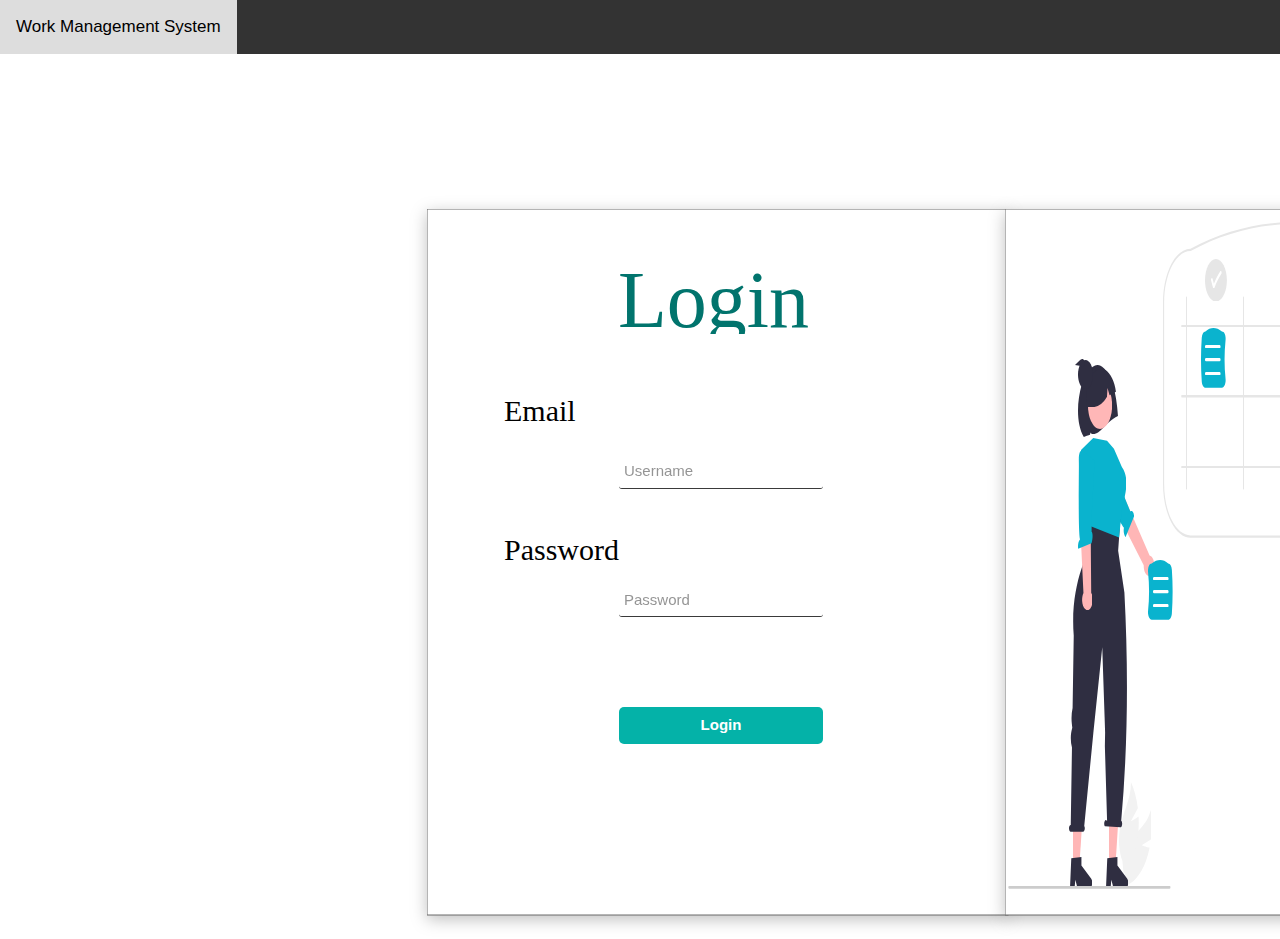
<file: index.html>
<!DOCTYPE html>
<html lang="en">
  <head>
    <meta charset="UTF-8" />
    <meta name="viewport" content="width=device-width, initial-scale=1.0" />
    <title>Document</title>
    <link rel="stylesheet" href="style.css">
    <link rel="stylesheet" href="login_style.css">

  </head>
  <body>

<div class="topnav">
  <a >Work Management System</a>
</div>

<!-- Main content area --->
<div class="w3-container" style="margin-left: 300px" >

	<div id="Group_31">
		<svg class="Rectangle_57">
			<rect id="Rectangle_57" rx="0" ry="0" x="0" y="0" width="581" height="706">
			</rect>
		</svg>
		<svg class="Rectangle_61">
			<rect id="Rectangle_61" rx="0" ry="0" x="0" y="0" width="581" height="706">
			</rect>
		</svg>
		<div id="Login">
			<span>Login</span>
		</div>
		<div id="Email">
			<span>Email</span>
		</div>
		<div id="Password">
			<span>Password</span>
		</div>
		<div onclick="application.goToTargetView(event)" id="Login_bh">
			<span>Login</span>
		</div>
		<div id="undraw_our_solution_re_8yk6_1">
			<svg class="Vector" viewBox="0 0 28.73 76.306">
				<path id="Vector" d="M 18.63319969177246 35.13981628417969 L 27.91582870483398 29.4108715057373 C 29.07266807556152 19.71793174743652 28.99590492248535 9.622122764587402 27.69220924377441 0 C 23.9629020690918 16.13314437866211 13.02170467376709 20.08587265014648 6.787727355957031 32.96277618408203 C 4.8592209815979 37.00793838500977 3.423288106918335 41.84558486938477 2.586359977722168 47.11724853515625 C 1.749431729316711 52.38891220092773 1.532955408096313 57.95943832397461 1.95296847820282 63.41600799560547 L 0 76.30572509765625 C 4.561264038085938 75.54749298095703 8.983828544616699 72.87434387207031 12.96297645568848 68.47045135498047 C 16.94212532043457 64.06655120849609 20.38325309753418 58.03662109375 23.04929542541504 50.79607772827148 C 24.52425575256348 46.70531845092773 25.72857856750488 42.26948547363281 26.63382720947266 37.59321594238281 C 22.67515563964844 36.82211685180664 18.63319969177246 35.13981628417969 18.63319969177246 35.13981628417969 Z">
				</path>
			</svg>
			<svg class="Vector_bk" viewBox="0 0 28.73 76.306">
				<path id="Vector_bk" d="M 10.09696960449219 35.13981628417969 L 0.814329206943512 29.4108715057373 C -0.3425097167491913 19.71792984008789 -0.265749454498291 9.622122764587402 1.037949681282043 0 C 4.767255306243896 16.13314437866211 15.70847225189209 20.08587265014648 21.94245719909668 32.96277618408203 C 23.8709659576416 37.00793838500977 25.3069019317627 41.84558486938477 26.14383125305176 47.11724853515625 C 26.98075866699219 52.38891220092773 27.19723701477051 57.95944213867188 26.77722358703613 63.41600799560547 L 28.73019409179688 76.30572509765625 C 24.16892433166504 75.54749298095703 19.7463550567627 72.87434387207031 15.76720142364502 68.47045135498047 C 11.78804779052734 64.06655120849609 8.346879959106445 58.03662109375 5.680834293365479 50.79607772827148 C 4.205870628356934 46.70531845092773 3.001584053039551 42.26948547363281 2.096333265304565 37.59321594238281 C 6.055015087127686 36.82211685180664 10.09696960449219 35.13981628417969 10.09696960449219 35.13981628417969 Z">
				</path>
			</svg>
			<svg class="Vector_bl" viewBox="0 0 19.749 92.326">
				<path id="Vector_bl" d="M 11.86667728424072 39.31217956542969 L 18.86182594299316 26.12997627258301 C 17.67540168762207 16.45057678222656 15.29248237609863 7.480975151062012 11.91999912261963 0 C 12.28019905090332 17.67578506469727 3.393420934677124 30.70741653442383 0.7654097080230713 47.64202880859375 C -0.03344272449612617 52.93600082397461 -0.2097604274749756 58.51187133789062 0.2495396584272385 63.95643997192383 C 0.7088397145271301 69.40100860595703 1.791976690292358 74.57470703125 3.418678998947144 79.09410858154297 L 4.62530517578125 92.32562255859375 C 8.534031867980957 87.68911743164062 11.87966823577881 81.458984375 14.4317045211792 74.06456756591797 C 16.98373985290527 66.67014312744141 18.68150901794434 58.2872200012207 19.40803146362305 49.4932746887207 C 19.79048919677734 44.55204010009766 19.85160064697266 39.53677368164062 19.58992958068848 34.56582641601562 C 15.87001705169678 37.3106575012207 11.86667728424072 39.31217956542969 11.86667728424072 39.31217956542969 Z">
				</path>
			</svg>
			<svg class="Vector_bm" viewBox="0 0 44.318 90.014">
				<path id="Vector_bm" d="M 39.68574905395508 89.92305755615234 C 38.92160797119141 90.12232971191406 38.14431762695312 89.99321746826172 37.40859985351562 89.54477691650391 C 36.67288589477539 89.09633636474609 35.99664688110352 88.33948516845703 35.42753219604492 87.32755279541016 C 34.85841751098633 86.31562805175781 34.41026306152344 85.07321166992188 34.1146354675293 83.68784332275391 C 33.81900405883789 82.30247497558594 33.68310546875 80.80785369873047 33.71648025512695 79.30924224853516 L 0 12.74914932250977 L 9.412286758422852 0 L 39.5948371887207 69.435302734375 C 40.88509368896484 69.71126556396484 42.07851409912109 70.89852905273438 42.94892501831055 72.77205657958984 C 43.81933975219727 74.64558410644531 44.3062744140625 77.07521820068359 44.31748199462891 79.60060119628906 C 44.32869338989258 82.12599182128906 43.86338806152344 84.5716552734375 43.00973510742188 86.47415161132812 C 42.15608215332031 88.37664794921875 40.9734001159668 89.60381317138672 39.68578720092773 89.923095703125 L 39.68574905395508 89.92305755615234 Z">
				</path>
			</svg>
			<svg class="Vector_bn" viewBox="0 0 35.08 78.113">
				<path id="Vector_bn" d="M 0.7118257880210876 11.20454788208008 C 0.7118257880210876 11.20454788208008 -1.677775979042053 13.99120140075684 2.299538373947144 22.47686767578125 C 5.483666896820068 29.27028465270996 19.37837600708008 61.93275451660156 24.92450904846191 68.75209045410156 C 24.62346649169922 70.44263458251953 24.62007141113281 72.27999877929688 24.91484260559082 73.97472381591797 C 25.20961380004883 75.66945648193359 25.78580665588379 77.12520599365234 26.55264282226562 78.11264038085938 L 35.07978057861328 57.40902328491211 C 34.59265518188477 51.47306823730469 32.53562927246094 51.77625274658203 31.38008499145508 52.49710083007812 L 26.03009605407715 39.55852127075195 L 13.90839290618896 0 L 2.420750617980957 9.130633354187012 L 0.7118257880210876 11.20454788208008 Z">
				</path>
			</svg>
			<svg class="Vector_bo" viewBox="0 0 9.382 47.703">
				<path id="Vector_bo" d="M 0 47.70269775390625 L 6.356636524200439 47.70269775390625 L 9.381767272949219 0 L 0 0 L 0 47.70269775390625 Z">
				</path>
			</svg>
			<svg class="Vector_bp" viewBox="0 0 22.264 31.077">
				<path id="Vector_bp" d="M 1.280463933944702 1.179268598556519 L 11.4356517791748 0 L 11.4356517791748 8.465170860290527 L 21.09044456481934 21.43842506408691 C 21.56733894348145 22.07906341552734 21.92649078369141 22.99954986572266 22.11547088623047 24.06544876098633 C 22.3044490814209 25.13134956359863 22.31335639953613 26.28683662414551 22.14089202880859 27.36328506469727 C 21.96842765808105 28.43973159790039 21.62363052368164 29.38074111938477 21.15682411193848 30.04891777038574 C 20.69001960754395 30.71709442138672 20.12565803527832 31.07745552062988 19.54613304138184 31.077392578125 L 7.456026554107666 31.077392578125 L 5.372110366821289 22.7039966583252 L 4.558446884155273 31.077392578125 L 0 31.077392578125 L 1.280463933944702 1.179268598556519 Z">
				</path>
			</svg>
			<svg class="Vector_bq" viewBox="0 0 9.382 47.703">
				<path id="Vector_bq" d="M 0 47.70269775390625 L 6.356642246246338 47.70269775390625 L 9.381782531738281 0 L 0 0 L 0 47.70269775390625 Z">
				</path>
			</svg>
			<svg class="Vector_br" viewBox="0 0 22.264 31.077">
				<path id="Vector_br" d="M 1.280454158782959 1.179268598556519 L 11.43563365936279 0 L 11.43563365936279 8.465170860290527 L 21.09042739868164 21.43842506408691 C 21.56732177734375 22.07906341552734 21.92647361755371 22.99954986572266 22.11545181274414 24.06544876098633 C 22.30443000793457 25.13134956359863 22.31334686279297 26.28683662414551 22.14088249206543 27.36328506469727 C 21.96842002868652 28.43973159790039 21.62361145019531 29.38074111938477 21.15680694580078 30.04891777038574 C 20.69000244140625 30.71709442138672 20.12563323974609 31.07745552062988 19.54610824584961 31.077392578125 L 7.456011772155762 31.077392578125 L 5.372097015380859 22.7039966583252 L 4.558443546295166 31.077392578125 L 0 31.077392578125 L 1.280454158782959 1.179268598556519 Z">
				</path>
			</svg>
			<svg class="Vector_bs" viewBox="0 0 57.964 316.657">
				<path id="Vector_bs" d="M 1.679864883422852 310.1199645996094 L 1.748968482017517 310.1199645996094 L 2.971426486968994 232.5580902099609 C 2.1803297996521 229.5891571044922 1.778838992118835 226.2856750488281 1.802703022956848 222.9418029785156 C 1.826566934585571 219.5979309082031 2.275049924850464 216.3174438476562 3.10821008682251 213.3923950195312 L 3.283227205276489 212.7760162353516 L 2.829423189163208 208.6832427978516 C 2.246574640274048 203.4249725341797 2.514039516448975 197.9446716308594 3.5951247215271 192.9938049316406 L 4.73555326461792 120.6429824829102 C 0.6612259149551392 69.26862335205078 20.0782642364502 35.76420211791992 20.0782642364502 35.76420211791992 L 16.52998542785645 6.722752094268799 L 51.65905380249023 0 L 49.16526412963867 35.76420211791992 L 55.40989303588867 77.50778198242188 C 59.53814315795898 155.7611999511719 58.78907775878906 232.0167388916016 52.23812103271484 305.8955383300781 L 52.41671752929688 306.0712280273438 C 53.05978012084961 306.5031127929688 53.33559417724609 308.2363586425781 53.03291702270508 309.942626953125 C 52.73024368286133 311.64892578125 51.96353149414062 312.6820373535156 51.32046127319336 312.2501525878906 L 35.95919036865234 311.210693359375 C 35.31612014770508 310.7789001464844 35.04022979736328 309.0455627441406 35.3430061340332 307.3392639160156 C 35.64567565917969 305.6329650878906 36.41238403320312 304.5999755859375 37.05544662475586 305.03173828125 L 38.09992599487305 306.0596008300781 L 35.8724250793457 231.2153015136719 L 36.11962890625 217.5445404052734 L 35.61037063598633 202.0353088378906 L 33.25575256347656 132.2749176025391 L 24.34323883056641 218.0605773925781 L 15.23955726623535 310.9832763671875 C 15.49063110351562 311.4256591796875 15.6668529510498 312.0057678222656 15.74496936798096 312.6470336914062 C 15.82308578491211 313.2882690429688 15.79941844940186 313.9605712890625 15.67709541320801 314.5751342773438 C 15.55477237701416 315.189697265625 15.33954906463623 315.7175903320312 15.05982112884521 316.0892333984375 C 14.7800931930542 316.4608764648438 14.44901943206787 316.6587219238281 14.11029720306396 316.6567077636719 L 1.679864883422852 316.6567077636719 C 1.234338164329529 316.6567077636719 0.8070550560951233 316.3123474121094 0.4920201301574707 315.6994323730469 C 0.1769852191209793 315.0864868164062 0 314.2551574707031 0 313.3883361816406 C 0 312.5215148925781 0.1769852191209793 311.690185546875 0.4920201301574707 311.0772705078125 C 0.8070550560951233 310.4643249511719 1.234338164329529 310.1199645996094 1.679864883422852 310.1199645996094 L 1.679864883422852 310.1199645996094 Z">
				</path>
			</svg>
			<svg class="Vector_bt" viewBox="0 0 272.37 315.648">
				<path id="Vector_bt" d="M 244.8170166015625 315.6481323242188 L 27.55287170410156 315.6481323242188 C 20.24789619445801 315.6320190429688 13.24448490142822 309.9788513183594 8.079108238220215 299.9288940429688 C 2.91373085975647 289.87890625 0.008212503977119923 276.2528381347656 0 262.0401000976562 L 0 80.33756256103516 C 0.008051534183323383 66.15123748779297 2.902718305587769 52.54818344116211 8.051111221313477 42.50253677368164 C 13.19950485229492 32.45689010620117 20.18277168273926 26.78592681884766 27.47412109375 26.72952079772949 C 61.21606826782227 8.558178901672363 97.04334259033203 -0.4295658767223358 133.9768524169922 0.01577163115143776 C 169.1202697753906 0.4397755861282349 206.4339447021484 9.427520751953125 244.8831024169922 26.72952079772949 C 252.1765441894531 26.78006553649902 259.1628723144531 32.4483757019043 264.3139343261719 42.49458694458008 C 269.4649963378906 52.54079818725586 272.3614807128906 66.14717864990234 272.369873046875 80.33756256103516 L 272.369873046875 262.0401000976562 C 272.3616638183594 276.2528381347656 269.4561767578125 289.87890625 264.2908020019531 299.9288940429688 C 259.1254272460938 309.9788513183594 252.1219940185547 315.6320190429688 244.8170166015625 315.6481323242188 L 244.8170166015625 315.6481323242188 Z M 27.55287170410156 28.97047233581543 C 20.55325698852539 28.98591041564941 13.84260177612305 34.40275955200195 8.893149375915527 44.03263473510742 C 3.943695783615112 53.66251373291016 1.159635066986084 66.71897125244141 1.15177321434021 80.33759307861328 L 1.15177321434021 262.0401306152344 C 1.159589529037476 275.6587829589844 3.943634271621704 288.7153015136719 8.893095970153809 298.34521484375 C 13.84255790710449 307.97509765625 20.55322647094727 313.3919067382812 27.55285453796387 313.4072570800781 L 244.8170166015625 313.4072570800781 C 251.816650390625 313.3919067382812 258.5273132324219 307.97509765625 263.4767761230469 298.34521484375 C 268.4262390136719 288.7153015136719 271.2102966308594 275.6587829589844 271.2181091308594 262.0401306152344 L 271.2181091308594 80.33759307861328 C 271.2102355957031 66.71897888183594 268.4262084960938 53.66250991821289 263.4767456054688 44.03263473510742 C 258.5272827148438 34.40276336669922 251.8166351318359 28.98591423034668 244.8170166015625 28.97047233581543 L 244.6871032714844 28.94147491455078 C 165.1230926513672 -6.879286289215088 94.14788055419922 -6.884208202362061 27.70665168762207 28.92998695373535 L 27.55287170410156 28.97047233581543 Z">
				</path>
			</svg>
			<svg class="Vector_bu" viewBox="0 0 1.304 194.078">
				<path id="Vector_bu" d="M 0.6519775390625 194.0778198242188 C 0.5663523077964783 194.0778656005859 0.4815603494644165 194.0450592041016 0.4024485647678375 193.9813232421875 C 0.3233368098735809 193.9175872802734 0.2514452040195465 193.8241729736328 0.1908990144729614 193.7063751220703 C 0.1303528100252151 193.5885772705078 0.08233580738306046 193.4486999511719 0.04957892745733261 193.2947845458984 C 0.01682204566895962 193.140869140625 -2.26761130761588e-05 192.9759216308594 2.291039891133551e-08 192.8093414306641 L 2.291039891133551e-08 1.26848316192627 C 2.291039891133551e-08 0.932060718536377 0.06868229806423187 0.6094180941581726 0.1909517347812653 0.3715314865112305 C 0.3132211863994598 0.1336448788642883 0.4790624380111694 0 0.6519775390625 0 C 0.8248926401138306 0 0.9907163381576538 0.1336448788642883 1.112985730171204 0.3715314865112305 C 1.235255241394043 0.6094180941581726 1.303955078125 0.932060718536377 1.303955078125 1.26848316192627 L 1.303955078125 192.8093414306641 C 1.303977727890015 192.9759216308594 1.287115454673767 193.140869140625 1.254358649253845 193.2947845458984 C 1.221601724624634 193.4486999511719 1.173584699630737 193.5885772705078 1.113038539886475 193.7063751220703 C 1.052492260932922 193.8241729736328 0.9806182980537415 193.9175872802734 0.9015065431594849 193.9813232421875 C 0.8223947882652283 194.0450592041016 0.7376027703285217 194.0778656005859 0.6519775390625 194.0778198242188 L 0.6519775390625 194.0778198242188 Z">
				</path>
			</svg>
			<svg class="Vector_bv" viewBox="0 0 1.304 194.078">
				<path id="Vector_bv" d="M 0.6519622802734375 194.0778198242188 C 0.5663390159606934 194.0778656005859 0.481549084186554 194.0450592041016 0.402439147233963 193.9813232421875 C 0.3233292400836945 193.9175872802734 0.2514393329620361 193.8241729736328 0.1908945441246033 193.7063751220703 C 0.1303497552871704 193.5885772705078 0.08233387768268585 193.4486999511719 0.04957776516675949 193.2947845458984 C 0.01682165078818798 193.140869140625 -2.267558193125296e-05 192.9759216308594 2.290986245157001e-08 192.8093414306641 L 2.290986245157001e-08 1.26848316192627 C 2.290989620234996e-08 0.932060718536377 0.06868068873882294 0.6094180941581726 0.1909472644329071 0.3715314865112305 C 0.3132138550281525 0.1336448788642883 0.4790512323379517 0 0.6519622802734375 0 C 0.8248733282089233 0 0.9906931519508362 0.1336448788642883 1.112959742546082 0.3715314865112305 C 1.235226273536682 0.6094180941581726 1.303924560546875 0.932060718536377 1.303924560546875 1.26848316192627 L 1.303924560546875 192.8093414306641 C 1.30394721031189 192.9759216308594 1.2870854139328 193.140869140625 1.254329204559326 193.2947845458984 C 1.221573114395142 193.4486999511719 1.173557281494141 193.5885772705078 1.113012433052063 193.7063751220703 C 1.052467703819275 193.8241729736328 0.9805953502655029 193.9175872802734 0.9014854431152344 193.9813232421875 C 0.8223755359649658 194.0450592041016 0.7375855445861816 194.0778656005859 0.6519622802734375 194.0778198242188 L 0.6519622802734375 194.0778198242188 Z">
				</path>
			</svg>
			<svg class="Vector_bw" viewBox="0 0 1.304 194.078">
				<path id="Vector_bw" d="M 0.6519951224327087 194.0778198242188 C 0.566369891166687 194.0778656005859 0.4815779030323029 194.0450592041016 0.4024661481380463 193.9813232421875 C 0.3233543932437897 193.9175872802734 0.251480370759964 193.8241729736328 0.1909341663122177 193.7063751220703 C 0.1303879618644714 193.5885772705078 0.0823533833026886 193.4486999511719 0.04959649965167046 193.2947845458984 C 0.01683961972594261 193.140869140625 -2.267613672302105e-05 192.9759216308594 2.288656730797811e-08 192.8093414306641 L 2.288656730797811e-08 1.26848316192627 C 2.288656730797811e-08 0.932060718536377 0.06869987398386002 0.6094180941581726 0.190969318151474 0.3715314865112305 C 0.3132387399673462 0.1336448788642883 0.4790800213813782 0 0.6519951224327087 0 C 0.8249102234840393 0 0.9907515048980713 0.1336448788642883 1.113020896911621 0.3715314865112305 C 1.23529040813446 0.6094180941581726 1.303955078125 0.932060718536377 1.303955078125 1.26848316192627 L 1.303955078125 192.8093414306641 C 1.303977727890015 192.9759216308594 1.287150621414185 193.140869140625 1.254393696784973 193.2947845458984 C 1.221636891365051 193.4486999511719 1.173602223396301 193.5885772705078 1.113056063652039 193.7063751220703 C 1.052509903907776 193.8241729736328 0.9806358814239502 193.9175872802734 0.9015241265296936 193.9813232421875 C 0.822412371635437 194.0450592041016 0.7376203536987305 194.0778656005859 0.6519951224327087 194.0778198242188 L 0.6519951224327087 194.0778198242188 Z">
				</path>
			</svg>
			<svg class="Vector_bx" viewBox="0 0 1.304 194.078">
				<path id="Vector_bx" d="M 0.6519798636436462 194.0778198242188 C 0.5663565993309021 194.0778656005859 0.4815666377544403 194.0450592041016 0.4024567306041718 193.9813232421875 C 0.3233468234539032 193.9175872802734 0.2514744699001312 193.8241729736328 0.1909296959638596 193.7063751220703 C 0.1303849071264267 193.5885772705078 0.082351453602314 193.4486999511719 0.04959534108638763 193.2947845458984 C 0.01683922484517097 193.140869140625 -2.267560557811521e-05 192.9759216308594 2.288603262456945e-08 192.8093414306641 L 2.288603262456945e-08 1.26848316192627 C 2.288603262456945e-08 0.932060718536377 0.06869826465845108 0.6094180941581726 0.1909648478031158 0.3715314865112305 C 0.3132314085960388 0.1336448788642883 0.4790688157081604 0 0.6519798636436462 0 C 0.8248909115791321 0 0.9907283186912537 0.1336448788642883 1.112994909286499 0.3715314865112305 C 1.2352614402771 0.6094180941581726 1.303924560546875 0.932060718536377 1.303924560546875 1.26848316192627 L 1.303924560546875 192.8093414306641 C 1.30394721031189 192.9759216308594 1.287120461463928 193.140869140625 1.254364371299744 193.2947845458984 C 1.221608281135559 193.4486999511719 1.173574805259705 193.5885772705078 1.113030076026917 193.7063751220703 C 1.052485227584839 193.8241729736328 0.9806129336357117 193.9175872802734 0.9015030264854431 193.9813232421875 C 0.8223931193351746 194.0450592041016 0.7376031279563904 194.0778656005859 0.6519798636436462 194.0778198242188 L 0.6519798636436462 194.0778198242188 Z">
				</path>
			</svg>
			<svg class="Vector_by" viewBox="0 0 235.084 2.537">
				<path id="Vector_by" d="M 2.13874482568599e-08 1.268482208251953 C -2.192030660808086e-05 1.101890802383423 0.01683908328413963 0.9369363188743591 0.04959571361541748 0.7830178141593933 C 0.08235234022140503 0.6290992498397827 0.1303684562444687 0.4892436563968658 0.1909135431051254 0.3714457750320435 C 0.2514586448669434 0.2536478638648987 0.3233495950698853 0.1602094918489456 0.4024597406387329 0.0964774563908577 C 0.481569916009903 0.03274540975689888 0.5663434863090515 -4.264862946001813e-05 0.6519671678543091 4.163356237540938e-08 L 234.4322814941406 4.163356237540938e-08 C 234.5178985595703 1.355037770878198e-08 234.6026611328125 0.03281578794121742 234.6817626953125 0.0965629369020462 C 234.7608642578125 0.1603100895881653 234.8327484130859 0.2537418305873871 234.8932952880859 0.3715312480926514 C 234.9538269042969 0.4893206655979156 235.0018615722656 0.629169762134552 235.0346221923828 0.7830690741539001 C 235.0673980712891 0.9369683861732483 235.0842590332031 1.101902842521667 235.0842590332031 1.268482208251953 C 235.0842590332031 1.435061573982239 235.0673980712891 1.600013256072998 235.0346221923828 1.753912448883057 C 235.0018615722656 1.907811760902405 234.9538269042969 2.047643899917603 234.8932952880859 2.165433168411255 C 234.8327484130859 2.283222675323486 234.7608642578125 2.376671552658081 234.6817626953125 2.440418720245361 C 234.6026611328125 2.504165649414062 234.5178985595703 2.536964416503906 234.4322814941406 2.536964416503906 L 0.6519671678543091 2.536964416503906 C 0.5663434863090515 2.537007093429565 0.481569916009903 2.504236221313477 0.4024597406387329 2.44050407409668 C 0.3233495950698853 2.376772165298462 0.2514586448669434 2.283333778381348 0.1909135431051254 2.165535688400269 C 0.1303684562444687 2.047737836837769 0.08235234022140503 1.907882332801819 0.04959571361541748 1.753963828086853 C 0.01683908328413963 1.600045204162598 -2.192030660808086e-05 1.435073614120483 2.13874482568599e-08 1.268482208251953 L 2.13874482568599e-08 1.268482208251953 Z">
				</path>
			</svg>
			<svg class="Vector_bz" viewBox="0 0 235.084 2.537">
				<path id="Vector_bz" d="M 2.13874482568599e-08 1.268486022949219 C -2.192030660808086e-05 1.10189414024353 0.01683908328413963 0.936922013759613 0.04959571361541748 0.783003032207489 C 0.08235234022140503 0.629084050655365 0.1303684562444687 0.4892109334468842 0.1909135431051254 0.3714126944541931 C 0.2514586448669434 0.2536144256591797 0.3233495950698853 0.1601928770542145 0.4024597406387329 0.09646064788103104 C 0.481569916009903 0.032728411257267 0.5663434863090515 -4.264873496140353e-05 0.6519671678543091 4.165540445910665e-08 L 234.4322814941406 4.165540445910665e-08 C 234.6051940917969 4.165546840795287e-08 234.7710266113281 0.1336281299591064 234.8932952880859 0.3715152740478516 C 235.0155639648438 0.6094024181365967 235.0842590332031 0.9320628046989441 235.0842590332031 1.268486022949219 C 235.0842590332031 1.604909181594849 235.0155639648438 1.92753541469574 234.8932952880859 2.165422677993774 C 234.7710266113281 2.40330982208252 234.6051940917969 2.536972045898438 234.4322814941406 2.536972045898438 L 0.6519671678543091 2.536972045898438 C 0.5663434863090515 2.537014722824097 0.481569916009903 2.504209518432617 0.4024597406387329 2.440477132797241 C 0.3233495950698853 2.376744985580444 0.2514586448669434 2.283323526382446 0.1909135431051254 2.165525197982788 C 0.1303684562444687 2.04772686958313 0.08235234022140503 1.907888054847717 0.04959571361541748 1.753969073295593 C 0.01683908328413963 1.600050091743469 -2.192030660808086e-05 1.435077905654907 2.13874482568599e-08 1.268486022949219 Z">
				</path>
			</svg>
			<svg class="Vector_b" viewBox="0 0 235.084 2.537">
				<path id="Vector_b" d="M 2.13874482568599e-08 1.268486022949219 C -2.192030660808086e-05 1.10189414024353 0.01683908328413963 0.936922013759613 0.04959571361541748 0.783003032207489 C 0.08235234022140503 0.629084050655365 0.1303684562444687 0.4892109334468842 0.1909135431051254 0.3714126944541931 C 0.2514586448669434 0.2536144256591797 0.3233495950698853 0.1601928770542145 0.4024597406387329 0.09646064788103104 C 0.481569916009903 0.032728411257267 0.5663434863090515 -4.264873496140353e-05 0.6519671678543091 4.165534051026043e-08 L 234.4322814941406 4.165534051026043e-08 C 234.6051940917969 4.165534051026043e-08 234.7710266113281 0.1336281299591064 234.8932952880859 0.3715152740478516 C 235.0155639648438 0.6094024181365967 235.0842590332031 0.9320628046989441 235.0842590332031 1.268486022949219 C 235.0842590332031 1.604909181594849 235.0155639648438 1.92753541469574 234.8932952880859 2.165422677993774 C 234.7710266113281 2.40330982208252 234.6051940917969 2.536972045898438 234.4322814941406 2.536972045898438 L 0.6519671678543091 2.536972045898438 C 0.5663434863090515 2.537014722824097 0.481569916009903 2.504209518432617 0.4024597406387329 2.440477132797241 C 0.3233495950698853 2.376744985580444 0.2514586448669434 2.283323526382446 0.1909135431051254 2.165525197982788 C 0.1303684562444687 2.04772686958313 0.08235234022140503 1.907888054847717 0.04959571361541748 1.753969073295593 C 0.01683908328413963 1.600050091743469 -2.192030660808086e-05 1.435077905654907 2.13874482568599e-08 1.268486022949219 Z">
				</path>
			</svg>
			<svg class="Vector_ca" viewBox="0 0 1.304 194.078">
				<path id="Vector_ca" d="M 0.6520103812217712 194.0778198242188 C 0.7376376390457153 194.0778656005859 0.8224315643310547 194.0450592041016 0.9015452265739441 193.9813232421875 C 0.9806588292121887 193.9175872802734 1.052534461021423 193.8241729736328 1.11308217048645 193.7063751220703 C 1.173629760742188 193.5885772705078 1.221665501594543 193.4486999511719 1.254423141479492 193.2947845458984 C 1.287180781364441 193.140869140625 1.30400824546814 192.9759216308594 1.303985595703125 192.8093414306641 L 1.303985595703125 1.26848316192627 C 1.303985595703125 0.932060718536377 1.235284090042114 0.6094180941581726 1.113011837005615 0.3715314865112305 C 0.9907395243644714 0.1336448788642883 0.8249295353889465 0 0.6520103812217712 0 C 0.4790912270545959 0 0.3132460713386536 0.1336448788642883 0.1909737884998322 0.3715314865112305 C 0.06870148330926895 0.6094180941581726 2.288703804254055e-08 0.932060718536377 2.288703804254055e-08 1.26848316192627 L 2.288703804254055e-08 192.8093414306641 C -2.267666786792688e-05 192.9759216308594 0.01684001460671425 193.140869140625 0.04959766194224358 193.2947845458984 C 0.0823553130030632 193.4486999511719 0.1303558647632599 193.5885772705078 0.1909034848213196 193.7063751220703 C 0.2514511048793793 193.8241729736328 0.3233619630336761 193.9175872802734 0.4024755656719208 193.9813232421875 C 0.4815891981124878 194.0450592041016 0.5663831233978271 194.0778656005859 0.6520103812217712 194.0778198242188 L 0.6520103812217712 194.0778198242188 Z">
				</path>
			</svg>
			<svg class="Vector_cb" viewBox="0 0 24.63 59.677">
				<path id="Vector_cb" d="M 20.89314842224121 59.67743301391602 L 4.471970558166504 59.67743301391602 C 3.568757295608521 59.67612457275391 2.696108341217041 59.04085540771484 2.0142982006073 57.88828277587891 C 1.332488179206848 56.7357063293457 0.8872990608215332 55.14321136474609 0.7604886889457703 53.40330123901367 C -0.2534961998462677 38.88636779785156 -0.2534961998462677 24.16926765441895 0.7604886889457703 9.652335166931152 C 0.8858184218406677 7.933333396911621 1.321977853775024 6.357537269592285 1.990660429000854 5.207839012145996 C 2.659343004226685 4.058140754699707 3.5167555809021 3.409831523895264 4.408982753753662 3.379297494888306 C 9.575644493103027 -1.126616597175598 15.13963317871094 -1.126065850257874 20.94966888427734 3.378750324249268 C 21.49076652526855 3.392719030380249 22.02373313903809 3.636954784393311 22.51115798950195 4.09430456161499 C 22.99858283996582 4.551654815673828 23.42865371704102 5.211036682128906 23.77117156982422 6.026162624359131 C 24.1283073425293 6.874132633209229 24.38385581970215 7.866249084472656 24.5192699432373 8.930420875549316 C 24.65468406677246 9.99459171295166 24.66655731201172 11.10408020019531 24.55401611328125 12.17829132080078 C 23.23493194580078 24.95032119750977 23.23493194580078 38.10531234741211 24.55401611328125 50.87734222412109 C 24.66655731201172 51.95155334472656 24.65468406677246 53.06106185913086 24.5192699432373 54.1252326965332 C 24.38385581970215 55.18939971923828 24.1283073425293 56.18150329589844 23.77117156982422 57.02947235107422 C 23.42264938354492 57.8590202331543 22.9835205078125 58.52707672119141 22.48569107055664 58.98511123657227 C 21.98786163330078 59.44314575195312 21.44383239746094 59.67965316772461 20.89314842224121 59.67743301391602 L 20.89314842224121 59.67743301391602 Z">
				</path>
			</svg>
			<svg class="Vector_cc" viewBox="0 0 15.549 3.361">
				<path id="Vector_cc" d="M 14.68509101867676 3.361366271972656 L 0.8638288974761963 3.361366271972656 C 0.6347272396087646 3.361366271972656 0.4150038957595825 3.184304714202881 0.2530045807361603 2.869115352630615 C 0.09100522845983505 2.553926229476929 0 2.126428127288818 0 1.680683135986328 C 0 1.234938263893127 0.09100522845983505 0.8074743151664734 0.2530045807361603 0.4922850430011749 C 0.4150038957595825 0.1770958304405212 0.6347272396087646 0 0.8638288974761963 0 L 14.68509101867676 0 C 14.91419219970703 0 15.13391590118408 0.1770958304405212 15.29591464996338 0.4922850430011749 C 15.45791435241699 0.8074743151664734 15.54891967773438 1.234938263893127 15.54891967773438 1.680683135986328 C 15.54891967773438 2.126428127288818 15.45791435241699 2.553926229476929 15.29591464996338 2.869115352630615 C 15.13391590118408 3.184304714202881 14.91419219970703 3.361366271972656 14.68509101867676 3.361366271972656 L 14.68509101867676 3.361366271972656 Z">
				</path>
			</svg>
			<svg class="Vector_cd" viewBox="0 0 15.549 3.361">
				<path id="Vector_cd" d="M 14.68509101867676 3.361358642578125 L 0.8638288974761963 3.361358642578125 C 0.6347272396087646 3.361358642578125 0.4150038957595825 3.184297323226929 0.2530045807361603 2.869108915328979 C 0.09100522845983505 2.553920269012451 0 2.126423120498657 0 1.680679321289062 C 0 1.234935402870178 0.09100522845983505 0.8074724674224854 0.2530045807361603 0.4922839403152466 C 0.4150038957595825 0.177095428109169 0.6347272396087646 0 0.8638288974761963 0 L 14.68509101867676 0 C 14.91419219970703 0 15.13391590118408 0.177095428109169 15.29591464996338 0.4922839403152466 C 15.45791435241699 0.8074724674224854 15.54891967773438 1.234935402870178 15.54891967773438 1.680679321289062 C 15.54891967773438 2.126423120498657 15.45791435241699 2.553920269012451 15.29591464996338 2.869108915328979 C 15.13391590118408 3.184297323226929 14.91419219970703 3.361358642578125 14.68509101867676 3.361358642578125 L 14.68509101867676 3.361358642578125 Z">
				</path>
			</svg>
			<svg class="Vector_ce" viewBox="0 0 15.549 3.361">
				<path id="Vector_ce" d="M 14.68509101867676 3.36138916015625 L 0.8638288974761963 3.36138916015625 C 0.6347272396087646 3.36138916015625 0.4150038957595825 3.184326410293579 0.2530045807361603 2.869134902954102 C 0.09100522845983505 2.553943634033203 0 2.126442432403564 0 1.680694580078125 C 0 1.234946608543396 0.09100522845983505 0.8074797987937927 0.2530045807361603 0.4922884106636047 C 0.4150038957595825 0.1770970374345779 0.6347272396087646 0 0.8638288974761963 0 L 14.68509101867676 0 C 14.91419219970703 0 15.13391590118408 0.1770970374345779 15.29591464996338 0.4922884106636047 C 15.45791435241699 0.8074797987937927 15.54891967773438 1.234946608543396 15.54891967773438 1.680694580078125 C 15.54891967773438 2.126442432403564 15.45791435241699 2.553943634033203 15.29591464996338 2.869134902954102 C 15.13391590118408 3.184326410293579 14.91419219970703 3.36138916015625 14.68509101867676 3.36138916015625 L 14.68509101867676 3.36138916015625 Z">
				</path>
			</svg>
			<svg class="Vector_cf" viewBox="0 0 24.63 59.677">
				<path id="Vector_cf" d="M 20.89321708679199 59.67741775512695 L 4.472012519836426 59.67741775512695 C 3.568798065185547 59.67610931396484 2.696147918701172 59.04084014892578 2.014336585998535 57.88826751708984 C 1.332525491714478 56.73569107055664 0.887300431728363 55.14319610595703 0.7604898810386658 53.40328598022461 C -0.2534965872764587 38.88635635375977 -0.2534965872764587 24.16926193237305 0.7604898810386658 9.652332305908203 C 0.8858197927474976 7.933331489562988 1.3219975233078 6.357535839080811 1.990681171417236 5.207837581634521 C 2.659364938735962 4.058139324188232 3.516761064529419 3.409830570220947 4.408989906311035 3.379296541213989 C 9.57565975189209 -1.126616358757019 15.13965702056885 -1.126065492630005 20.9497013092041 3.37874960899353 C 21.49080085754395 3.392718315124512 22.02378463745117 3.63697075843811 22.51121139526367 4.094320774078369 C 22.99863624572754 4.551670551300049 23.42869186401367 5.21103572845459 23.77120780944824 6.026160717010498 C 24.12834548950195 6.874130725860596 24.38391304016113 7.866230010986328 24.51932716369629 8.930400848388672 C 24.65474128723145 9.994572639465332 24.66659736633301 11.10407733917236 24.55405426025391 12.17828845977783 C 23.2349681854248 24.95031547546387 23.2349681854248 38.10530471801758 24.55405426025391 50.8773307800293 C 24.66659736633301 51.9515380859375 24.65474128723145 53.0610466003418 24.51932716369629 54.12521743774414 C 24.38391304016113 55.18938827514648 24.12834548950195 56.18149185180664 23.77120780944824 57.02945709228516 C 23.42268562316895 57.85900497436523 22.98355674743652 58.52706146240234 22.48572731018066 58.9850959777832 C 21.9878978729248 59.44313049316406 21.44390296936035 59.67963790893555 20.89321708679199 59.67741775512695 Z">
				</path>
			</svg>
			<svg class="Vector_cg" viewBox="0 0 15.549 3.361">
				<path id="Vector_cg" d="M 14.68509101867676 3.36138916015625 L 0.8638288974761963 3.36138916015625 C 0.6347272396087646 3.36138916015625 0.4150390625 3.184326410293579 0.2530397176742554 2.869134902954102 C 0.09104038029909134 2.553943634033203 0 2.126442432403564 0 1.680694580078125 C 0 1.234946608543396 0.09104038029909134 0.8074797987937927 0.2530397176742554 0.4922884106636047 C 0.4150390625 0.1770970374345779 0.6347272396087646 0 0.8638288974761963 0 L 14.68509101867676 0 C 14.91419219970703 0 15.13391590118408 0.1770970374345779 15.29591464996338 0.4922884106636047 C 15.45791435241699 0.8074797987937927 15.54891967773438 1.234946608543396 15.54891967773438 1.680694580078125 C 15.54891967773438 2.126442432403564 15.45791435241699 2.553943634033203 15.29591464996338 2.869134902954102 C 15.13391590118408 3.184326410293579 14.91419219970703 3.36138916015625 14.68509101867676 3.36138916015625 Z">
				</path>
			</svg>
			<svg class="Vector_ch" viewBox="0 0 15.549 3.361">
				<path id="Vector_ch" d="M 14.68509101867676 3.361373901367188 L 0.8638288974761963 3.361373901367188 C 0.6347272396087646 3.361373901367188 0.4150390625 3.184311866760254 0.2530397176742554 2.86912202835083 C 0.09104038029909134 2.553931951522827 0 2.1264328956604 0 1.680686950683594 C 0 1.234941005706787 0.09104038029909134 0.8074761033058167 0.2530397176742554 0.4922861754894257 C 0.4150390625 0.1770962327718735 0.6347272396087646 0 0.8638288974761963 0 L 14.68509101867676 0 C 14.91419219970703 0 15.13391590118408 0.1770962327718735 15.29591464996338 0.4922861754894257 C 15.45791435241699 0.8074761033058167 15.54891967773438 1.234941005706787 15.54891967773438 1.680686950683594 C 15.54891967773438 2.1264328956604 15.45791435241699 2.553931951522827 15.29591464996338 2.86912202835083 C 15.13391590118408 3.184311866760254 14.91419219970703 3.361373901367188 14.68509101867676 3.361373901367188 Z">
				</path>
			</svg>
			<svg class="Vector_ci" viewBox="0 0 24.631 59.677">
				<path id="Vector_ci" d="M 20.89324188232422 59.67743301391602 L 4.472018241882324 59.67743301391602 C 3.56880259513855 59.67612457275391 2.696151256561279 59.04085540771484 2.014339208602905 57.88828277587891 C 1.332527160644531 56.7357063293457 0.8873015642166138 55.14321136474609 0.7604908347129822 53.40330123901367 C -0.253496915102005 38.88636779785156 -0.253496915102005 24.16926765441895 0.7604908347129822 9.652335166931152 C 0.8858209252357483 7.933333396911621 1.321999073028564 6.357537269592285 1.990683674812317 5.207839012145996 C 2.65936803817749 4.058140754699707 3.516765594482422 3.409831523895264 4.408995151519775 3.379297494888306 C 9.575671195983887 -1.126616597175598 15.13967609405518 -1.126065850257874 20.94972801208496 3.378750324249268 C 21.4908275604248 3.392719030380249 22.02381134033203 3.636954784393311 22.51123809814453 4.09430456161499 C 22.99866485595703 4.551654815673828 23.42872047424316 5.211036682128906 23.77123832702637 6.026162624359131 C 24.12837409973145 6.874132633209229 24.38394355773926 7.866249084472656 24.51935768127441 8.930420875549316 C 24.65477180480957 9.99459171295166 24.66662788391113 11.10408020019531 24.55408477783203 12.17829132080078 C 23.2349967956543 24.95032119750977 23.2349967956543 38.10531234741211 24.55408477783203 50.87734222412109 C 24.66662788391113 51.95155334472656 24.65477180480957 53.06106185913086 24.51935768127441 54.1252326965332 C 24.38394355773926 55.18939971923828 24.12837600708008 56.18150329589844 23.77123832702637 57.02947235107422 C 23.42271614074707 57.8590202331543 22.98358535766602 58.52707672119141 22.48575592041016 58.98511123657227 C 21.98792457580566 59.44314575195312 21.44392967224121 59.67965316772461 20.89324188232422 59.67743301391602 L 20.89324188232422 59.67743301391602 Z">
				</path>
			</svg>
			<svg class="Vector_cj" viewBox="0 0 15.549 3.361">
				<path id="Vector_cj" d="M 14.68509101867676 3.361358642578125 L 0.8638288974761963 3.361358642578125 C 0.6347272396087646 3.361358642578125 0.4150390625 3.184297323226929 0.2530397176742554 2.869108915328979 C 0.09104038029909134 2.553920269012451 0 2.126423120498657 0 1.680679321289062 C 0 1.234935402870178 0.09104038029909134 0.8074724674224854 0.2530397176742554 0.4922839403152466 C 0.4150390625 0.177095428109169 0.6347272396087646 0 0.8638288974761963 0 L 14.68509101867676 0 C 14.91419219970703 0 15.13391590118408 0.177095428109169 15.29591464996338 0.4922839403152466 C 15.45791435241699 0.8074724674224854 15.54891967773438 1.234935402870178 15.54891967773438 1.680679321289062 C 15.54891967773438 2.126423120498657 15.45791435241699 2.553920269012451 15.29591464996338 2.869108915328979 C 15.13391590118408 3.184297323226929 14.91419219970703 3.361358642578125 14.68509101867676 3.361358642578125 Z">
				</path>
			</svg>
			<svg class="Vector_ck" viewBox="0 0 15.549 3.361">
				<path id="Vector_ck" d="M 14.68509101867676 3.36138916015625 L 0.8638288974761963 3.36138916015625 C 0.6347272396087646 3.36138916015625 0.4150390625 3.184326410293579 0.2530397176742554 2.869134902954102 C 0.09104038029909134 2.553943634033203 0 2.126442432403564 0 1.680694580078125 C 0 1.234946608543396 0.09104038029909134 0.8074797987937927 0.2530397176742554 0.4922884106636047 C 0.4150390625 0.1770970374345779 0.6347272396087646 0 0.8638288974761963 0 L 14.68509101867676 0 C 14.91419219970703 0 15.13391590118408 0.1770970374345779 15.29591464996338 0.4922884106636047 C 15.45791435241699 0.8074797987937927 15.54891967773438 1.234946608543396 15.54891967773438 1.680694580078125 C 15.54891967773438 2.126442432403564 15.45791435241699 2.553943634033203 15.29591464996338 2.869134902954102 C 15.13391590118408 3.184326410293579 14.91419219970703 3.36138916015625 14.68509101867676 3.36138916015625 Z">
				</path>
			</svg>
			<svg class="Vector_cl" viewBox="0 0 39.972 72.014">
				<path id="Vector_cl" d="M 34.38674163818359 18.07328796386719 C 31.1195011138916 8.332157135009766 25.78499031066895 0.6770605444908142 19.84415245056152 0.03020867332816124 C 13.90298652648926 -0.6165086627006531 6.76323413848877 9.226829528808594 3.83105731010437 19.35544776916504 C -1.532483100891113 37.88270950317383 -1.602857947349548 59.12826538085938 5.784392356872559 72.01405334472656 C 6.787586212158203 71.35198211669922 10.96049499511719 70.40284729003906 11.98035526275635 69.76380157470703 L 12.62707614898682 67.49153137207031 L 13.42495632171631 68.87288665771484 C 22.5543098449707 70.64508056640625 25.36455726623535 58.56856918334961 39.97221374511719 50.95416641235352 C 39.11796569824219 39.43653869628906 37.65397262573242 27.81440734863281 34.38674163818359 18.07328796386719 Z">
				</path>
			</svg>
			<svg class="Vector_cm" viewBox="0 0 24.145 46.978">
				<path id="Vector_cm" d="M 24.14527130126953 23.48883056640625 C 24.14527130126953 36.46134948730469 18.74017333984375 46.97764587402344 12.07264041900635 46.97764587402344 C 5.405107498168945 46.97764587402344 0 36.46134948730469 0 23.48883056640625 C 0 10.51631259918213 5.405107498168945 0 12.07264041900635 0 C 18.74017333984375 0 24.14527130126953 10.51631259918213 24.14527130126953 23.48883056640625 Z">
				</path>
			</svg>
			<svg class="Vector_cn" viewBox="0 0 45.368 99.5">
				<path id="Vector_cn" d="M 32.93768310546875 10.75305652618408 L 26.02921104431152 2.688272714614868 L 12.21224784851074 0 L 0 12.09926128387451 L 0.122398667037487 49.0607795715332 L 7.869736194610596 87.39630126953125 L 38.05195999145508 99.49977111816406 L 41.57328796386719 65.80949401855469 C 41.57328796386719 65.80949401855469 50.55431747436523 42.34012985229492 40.8824462890625 28.8988208770752 L 32.93768310546875 10.75305652618408 Z">
				</path>
			</svg>
			<svg class="Vector_co" viewBox="0 0 29.932 38.364">
				<path id="Vector_co" d="M 19.25699234008789 1.095302581787109 C 16.64108467102051 -0.3315987586975098 13.87618446350098 -0.3649282157421112 11.25139141082764 0.9988080263137817 C 8.626598358154297 2.362544298171997 6.238322734832764 5.073240756988525 4.336281776428223 8.847485542297363 C 2.434240818023682 12.62173080444336 1.088292717933655 17.32087135314941 0.4391799569129944 22.45358848571777 C -0.209932804107666 27.58630561828613 -0.138373389840126 32.96407699584961 0.6463764309883118 38.02456665039062 C 7.999167919158936 39.16644668579102 15.26708507537842 37.83072280883789 20.99630355834961 27.70912170410156 L 21.5061092376709 19.02717971801758 L 23.59657859802246 26.2926139831543 C 25.70501136779785 25.13858795166016 27.81672477722168 23.97736930847168 29.93171691894531 22.80896377563477 C 29.28479766845703 17.68855094909668 27.95840644836426 12.98819065093994 26.08515167236328 9.177762031555176 C 24.21189498901367 5.367332458496094 21.85739326477051 2.580332279205322 19.25699234008789 1.095302581787109 L 19.25699234008789 1.095302581787109 Z">
				</path>
			</svg>
			<svg class="Vector_cp" viewBox="0 0 13.736 110.186">
				<path id="Vector_cp" d="M 5.624421119689941 108.6185989379883 C 4.967958927154541 107.8319931030273 4.408124923706055 106.7748870849609 3.984355688095093 105.5217819213867 C 3.560586452484131 104.2686767578125 3.283192157745361 102.8500366210938 3.171704292297363 101.3657760620117 C 3.060216188430786 99.88152313232422 3.117344379425049 98.36774444580078 3.339076280593872 96.93109893798828 C 3.560808181762695 95.49444580078125 3.941749095916748 94.16985321044922 4.455057144165039 93.05062866210938 L 0 0 L 11.43454456329346 1.718266844749451 L 12.21816253662109 92.64368438720703 C 13.1273946762085 94.44607543945312 13.6652250289917 96.83477783203125 13.72974014282227 99.35713958740234 C 13.79425525665283 101.8795013427734 13.38097286224365 104.3602905273438 12.56820583343506 106.3293991088867 C 11.75543880462646 108.2985153198242 10.59965419769287 109.619140625 9.319867134094238 110.0410614013672 C 8.040080070495605 110.4629745483398 6.725200653076172 109.9568557739258 5.62439489364624 108.6185989379883 L 5.624421119689941 108.6185989379883 Z">
				</path>
			</svg>
			<svg class="Vector_cq" viewBox="0 0 16.639 97.823">
				<path id="Vector_cq" d="M 3.2909255027771 0.01137494388967752 C 3.2909255027771 0.01137494388967752 0.5343196392059326 -0.7734054923057556 0.8536086082458496 10.6940279006958 C 1.109227538108826 19.87458419799805 -0.105685293674469 76.46128082275391 1.970312118530273 88.57027435302734 C 1.187333464622498 89.50852966308594 0.5870447754859924 90.92693328857422 0.2640222012996674 92.60205078125 C -0.05900033935904503 94.27717590332031 -0.08640176057815552 96.11379241943359 0.1861400604248047 97.82254028320312 L 13.52279472351074 92.29209136962891 C 15.07644557952881 87.09629058837891 14.75456237792969 81.76145172119141 13.62538719177246 80.89673614501953 L 13.69172286987305 64.29138946533203 L 16.63920593261719 9.556199073791504 L 5.288709163665771 0.5097820162773132 L 3.2909255027771 0.01137494388967752 Z">
				</path>
			</svg>
			<svg class="Vector_cr" viewBox="0 0 24.631 59.677">
				<path id="Vector_cr" d="M 0.8592692613601685 57.02948760986328 C 0.5021337270736694 56.1815185546875 0.2465808391571045 55.18941497802734 0.1111677214503288 54.125244140625 C -0.02424539998173714 53.06107711791992 -0.03610273450613022 51.95156478881836 0.07644014060497284 50.87735748291016 C 1.395521521568298 38.10531997680664 1.395521521568298 24.9503288269043 0.07644014060497284 12.17829418182373 C -0.03610239177942276 11.10408401489258 -0.02424536645412445 9.994611740112305 0.1111677214503288 8.930439949035645 C 0.2465807944536209 7.866268634796143 0.5021339654922485 6.874135971069336 0.8592692613601685 6.026164054870605 C 1.201788067817688 5.211038589477539 1.631859064102173 4.55167293548584 2.119286298751831 4.094322681427002 C 2.60671329498291 3.636972904205322 3.139696598052979 3.392720699310303 3.680797100067139 3.378751277923584 C 9.490842819213867 -1.126066088676453 15.05483436584473 -1.126616954803467 20.22150993347168 3.379298448562622 C 21.11374092102051 3.409827709197998 21.97117233276367 4.058140754699707 22.63985633850098 5.207840442657471 C 23.30854225158691 6.357540130615234 23.74468612670898 7.933333873748779 23.87001419067383 9.652337074279785 C 24.88400840759277 24.16927337646484 24.88400840759277 38.88637542724609 23.87001419067383 53.40331268310547 C 23.74320411682129 55.14322280883789 23.29801177978516 56.73572158813477 22.61620140075684 57.8882942199707 C 21.93439102172852 59.04087066650391 21.06173706054688 59.6761360168457 20.15852165222168 59.67744827270508 L 3.737299680709839 59.67744827270508 C 3.186612606048584 59.67966842651367 2.642600774765015 59.44316101074219 2.144769430160522 58.98512649536133 C 1.64693820476532 58.52709197998047 1.207793354988098 57.85903549194336 0.8592692613601685 57.02948760986328 L 0.8592692613601685 57.02948760986328 Z">
				</path>
			</svg>
			<svg class="Vector_cs" viewBox="0 0 15.549 3.361">
				<path id="Vector_cs" d="M 0.86383056640625 3.36138916015625 L 14.68511962890625 3.36138916015625 C 14.91422176361084 3.36138916015625 15.1339282989502 3.184326410293579 15.29592800140381 2.869134902954102 C 15.45792675018311 2.553943634033203 15.5489501953125 2.126442432403564 15.5489501953125 1.680694580078125 C 15.5489501953125 1.234946608543396 15.45792675018311 0.8074797987937927 15.29592800140381 0.4922884106636047 C 15.1339282989502 0.1770970374345779 14.91422176361084 0 14.68511962890625 0 L 0.86383056640625 0 C 0.6347284317016602 -6.369094840289261e-14 0.4150047302246094 0.1770970374345779 0.2530050575733185 0.4922884106636047 C 0.09100540727376938 0.8074797987937927 0 1.234946608543396 0 1.680694580078125 C 0 2.126442432403564 0.09100540727376938 2.553943634033203 0.2530050575733185 2.869134902954102 C 0.4150047302246094 3.184326410293579 0.6347284317016602 3.36138916015625 0.86383056640625 3.36138916015625 L 0.86383056640625 3.36138916015625 Z">
				</path>
			</svg>
			<svg class="Vector_ct" viewBox="0 0 15.549 3.361">
				<path id="Vector_ct" d="M 0.86383056640625 3.36138916015625 L 14.68511962890625 3.36138916015625 C 14.91422176361084 3.36138916015625 15.1339282989502 3.184326410293579 15.29592800140381 2.869134902954102 C 15.45792675018311 2.553943634033203 15.5489501953125 2.126442432403564 15.5489501953125 1.680694580078125 C 15.5489501953125 1.234946608543396 15.45792675018311 0.8074797987937927 15.29592800140381 0.4922884106636047 C 15.1339282989502 0.1770970374345779 14.91422176361084 0 14.68511962890625 0 L 0.86383056640625 0 C 0.6347284317016602 -6.369094840289261e-14 0.4150047302246094 0.1770970374345779 0.2530050575733185 0.4922884106636047 C 0.09100540727376938 0.8074797987937927 0 1.234946608543396 0 1.680694580078125 C 0 2.126442432403564 0.09100540727376938 2.553943634033203 0.2530050575733185 2.869134902954102 C 0.4150047302246094 3.184326410293579 0.6347284317016602 3.36138916015625 0.86383056640625 3.36138916015625 L 0.86383056640625 3.36138916015625 Z">
				</path>
			</svg>
			<svg class="Vector_cu" viewBox="0 0 15.549 3.361">
				<path id="Vector_cu" d="M 0.86383056640625 3.36138916015625 L 14.68511962890625 3.36138916015625 C 14.91422176361084 3.36138916015625 15.1339282989502 3.184326410293579 15.29592800140381 2.869134902954102 C 15.45792675018311 2.553943634033203 15.5489501953125 2.126442432403564 15.5489501953125 1.680694580078125 C 15.5489501953125 1.234946608543396 15.45792675018311 0.8074797987937927 15.29592800140381 0.4922884106636047 C 15.1339282989502 0.1770970374345779 14.91422176361084 0 14.68511962890625 0 L 0.86383056640625 0 C 0.6347284317016602 -6.369094840289261e-14 0.4150047302246094 0.1770970374345779 0.2530050575733185 0.4922884106636047 C 0.09100540727376938 0.8074797987937927 0 1.234946608543396 0 1.680694580078125 C 0 2.126442432403564 0.09100540727376938 2.553943634033203 0.2530050575733185 2.869134902954102 C 0.4150047302246094 3.184326410293579 0.6347284317016602 3.36138916015625 0.86383056640625 3.36138916015625 L 0.86383056640625 3.36138916015625 Z">
				</path>
			</svg>
			<svg class="Vector_cv" viewBox="0 0 10.453 53.156">
				<path id="Vector_cv" d="M 10.45233154296875 53.15576171875 L 3.36951208114624 53.15576171875 L 0 0 L 10.4534912109375 0.001094200066290796 L 10.45233154296875 53.15576171875 Z">
				</path>
			</svg>
			<svg class="Vector_cw" viewBox="0 0 22.839 24.017">
				<path id="Vector_cw" d="M 22.83859252929688 24.01666259765625 L 0 24.0150203704834 L 0 23.45294380187988 C 0.0001634098589420319 18.86601829528809 0.9367785453796387 14.46707248687744 2.603835105895996 11.22365093231201 C 4.270892143249512 7.980228900909424 6.531877040863037 6.158013820648193 8.889433860778809 6.157764434814453 L 8.889995574951172 6.157764434814453 L 13.06177711486816 0 L 20.84537506103516 6.158653259277344 L 22.83905029296875 6.158858776092529 L 22.83859252929688 24.01666259765625 Z">
				</path>
			</svg>
			<svg class="Vector_cx" viewBox="0 0 10.453 53.156">
				<path id="Vector_cx" d="M 10.45233154296875 53.15576171875 L 3.36948823928833 53.15576171875 L 0 0 L 10.4534912109375 0.001094200066290796 L 10.45233154296875 53.15576171875 Z">
				</path>
			</svg>
			<svg class="Vector_cy" viewBox="0 0 22.839 24.017">
				<path id="Vector_cy" d="M 22.8385066986084 24.01666259765625 L 0 24.0150203704834 L 0 23.45294380187988 C 0.000163409233209677 18.86601829528809 0.9367749691009521 14.46707248687744 2.603825330734253 11.22365093231201 C 4.270875453948975 7.980228900909424 6.531816959381104 6.158013820648193 8.889364242553711 6.157764434814453 L 8.889962196350098 6.157764434814453 L 13.061692237854 0 L 20.84529495239258 6.158653259277344 L 22.83892822265625 6.158858776092529 L 22.8385066986084 24.01666259765625 Z">
				</path>
			</svg>
			<svg class="Vector_cz" viewBox="0 0 38.883 56.02">
				<path id="Vector_cz" d="M 38.8826904296875 0 L 29.51877403259277 56.01959228515625 L 0 54.1371955871582 L 9.070805549621582 0 L 38.8826904296875 0 Z">
				</path>
			</svg>
			<svg class="Vector_c" viewBox="0 0 64.547 273.982">
				<path id="Vector_c" d="M 8.89643383026123 0 L 64.54681396484375 2.824569463729858 L 63.57901382446289 55.54966354370117 C 63.57901382446289 55.54966354370117 64.54680633544922 69.67242431640625 62.61114120483398 73.43849945068359 C 60.67547607421875 77.20457458496094 59.70763778686523 77.20458221435547 60.67546844482422 83.79521942138672 C 61.64329528808594 90.38585662841797 56.52981567382812 101.1503524780273 57.15090560913086 102.3587646484375 C 57.77199172973633 103.5671844482422 59.22372817993164 110.1577987670898 59.22372817993164 110.1577987670898 L 54.38458251953125 163.8243865966797 C 54.38458251953125 163.8243865966797 50.99716949462891 257.0347900390625 50.02933502197266 258.9178466796875 C 49.06150054931641 260.8008728027344 48.09366226196289 258.9178161621094 49.06149673461914 263.6254272460938 C 50.02933120727539 268.3330078125 50.99716949462891 266.4500427246094 50.02933502197266 268.3330688476562 C 49.17202377319336 270.1315307617188 48.3643684387207 272.0171813964844 47.60976028442383 273.9821472167969 L 35.91002655029297 273.9821472167969 C 35.91002655029297 273.9821472167969 35.02791976928711 264.5669250488281 35.02791976928711 263.6254272460938 C 35.02791976928711 262.6839294433594 34.06011581420898 257.0348205566406 34.06011581420898 256.0933227539062 C 34.06011581420898 255.1517944335938 34.91554641723633 253.4874114990234 34.91554641723633 253.4874114990234 C 35.21114730834961 251.5734710693359 35.41083908081055 249.6083679199219 35.51185607910156 247.6195678710938 C 35.51185607910156 245.7365264892578 38.41536331176758 173.2395477294922 38.41536331176758 173.2395477294922 L 32.60834503173828 79.08763885498047 L 18.57476615905762 171.3564910888672 C 18.57476615905762 171.3564910888672 18.57476425170898 252.3272247314453 17.60692977905273 254.2102661132812 C 16.63909530639648 256.0932922363281 16.63911056518555 255.1517639160156 17.12302780151367 258.9178466796875 C 17.60694694519043 262.6839294433594 19.54261207580566 261.7423400878906 18.09086608886719 264.5669250488281 C 16.63911819458008 267.3914794921875 16.15521621704102 262.6839294433594 16.63912773132324 267.3915100097656 L 17.12302780151367 272.0990905761719 L 2.605548620223999 272.5031433105469 C 2.605548620223999 272.5031433105469 0.6698827743530273 264.5669250488281 1.637711882591248 261.7423706054688 C 2.605541229248047 258.9178466796875 2.547462224960327 259.6888122558594 1.366710662841797 255.0664672851562 C 0.1859590113162994 250.4441375732422 -0.2979780435562134 249.5026397705078 0.1859394311904907 248.5611267089844 C 0.6698569059371948 247.6195983886719 0.6698753237724304 242.6117706298828 0.6698753237724304 242.6117706298828 L 3.089449405670166 152.5261688232422 C 3.089449405670166 152.5261688232422 3.573350191116333 57.43265914916992 3.573350191116333 54.60810470581055 C 3.609832525253296 53.15468978881836 3.472224950790405 51.70469665527344 3.171382427215576 50.37246322631836 L 3.171382427215576 46.5384635925293 L 5.025157928466797 32.95317459106445 L 8.89643383026123 0 Z">
				</path>
			</svg>
			<svg class="Vector_da" viewBox="0 0 69.365 192.783">
				<path id="Vector_da" d="M 11.37207412719727 12.23973083496094 L 28.30913162231445 0 L 56.37625885009766 3.76609206199646 L 62.87508773803711 9.666725158691406 C 65.16090393066406 11.74214839935303 67.02170562744141 15.25257110595703 68.15838623046875 19.63380813598633 C 69.29506683349609 24.01504325866699 69.64162445068359 29.01261901855469 69.14235687255859 33.82329559326172 L 60.73154067993164 114.8653335571289 L 62.90630340576172 153.8578643798828 C 62.90630340576172 153.8578643798828 27.58323860168457 205.7219543457031 0 189.7161254882812 C 0 189.7161254882812 0.4839250445365906 174.6518249511719 0.967836856842041 169.0027160644531 C 1.451748609542847 163.3536071777344 2.41959285736084 163.3535766601562 2.903510570526123 160.5290069580078 C 3.387428045272827 157.7044525146484 4.355240821838379 160.5290222167969 3.38741135597229 154.8799133300781 C 2.41958212852478 149.2307891845703 11.13007068634033 109.6869735717773 11.13007068634033 109.6869735717773 L 11.37207412719727 12.23973083496094 Z">
				</path>
			</svg>
			<svg class="Vector_db" viewBox="0 0 25.005 32.113">
				<path id="Vector_db" d="M 11.19809818267822 32.11344909667969 L 25.00497436523438 15.88249969482422 L 20.47848701477051 0 L 5.810700416564941 0 L 0 13.69536972045898 L 11.19809818267822 32.11344909667969 Z">
				</path>
			</svg>
			<svg class="Vector_dc" viewBox="0 0 28.099 38.008">
				<path id="Vector_dc" d="M 5.155315399169922 37.99011993408203 C 5.944003582000732 38.07862854003906 6.733075618743896 37.82963943481445 7.466947555541992 37.26063537597656 C 8.20081901550293 36.69162750244141 8.861641883850098 35.81645202636719 9.402868270874023 34.69679641723633 C 9.944094657897949 33.5771369934082 10.35256004333496 32.24020767211914 10.5994930267334 30.78018760681152 C 10.84642601013184 29.32016563415527 10.92581367492676 27.77256393432617 10.83207607269287 26.24638557434082 L 28.09912109375 9.896766662597656 L 19.51382255554199 0 L 4.433032035827637 17.04316902160645 C 3.125707149505615 17.51950073242188 1.953583955764771 18.91232299804688 1.138800024986267 20.95768928527832 C 0.3240160644054413 23.0030574798584 -0.07683926075696945 25.55887794494629 0.01219321228563786 28.14085006713867 C 0.1012256816029549 30.72282028198242 0.6739844083786011 33.15153884887695 1.621892690658569 34.96682357788086 C 2.569801092147827 36.7821044921875 3.827003479003906 37.85782241821289 5.155315399169922 37.99011993408203 L 5.155315399169922 37.99011993408203 Z">
				</path>
			</svg>
			<svg class="Vector_dd" viewBox="0 0 32.693 135.421">
				<path id="Vector_dd" d="M 3.008434057235718 135.4208526611328 L 0 113.9585418701172 L 16.39412117004395 71.70144653320312 C 11.08757400512695 59.25389099121094 9.22535228729248 40.87356185913086 10.53486251831055 13.92257022857666 C 10.24491596221924 11.01589012145996 10.53249740600586 8.003436088562012 11.33950138092041 5.493109703063965 C 12.14650535583496 2.982783794403076 13.41284561157227 1.1614990234375 14.88304996490479 0.3967815637588501 C 16.3532543182373 -0.367935985326767 17.9178466796875 -0.01914111338555813 19.26104354858398 1.372771739959717 C 20.60424041748047 2.764684677124023 21.62605857849121 5.096065521240234 22.12030410766602 7.896481037139893 C 25.83001327514648 28.94734001159668 32.28375625610352 74.25014495849609 31.44304084777832 76.70370483398438 C 30.47497367858887 79.52919006347656 30.14275550842285 80.78377532958984 31.66539573669434 83.48236083984375 C 33.47086334228516 86.68251800537109 32.51320648193359 100.3203201293945 31.68950843811035 102.2769546508789 C 30.93882179260254 104.059684753418 3.008434057235718 135.4208526611328 3.008434057235718 135.4208526611328 Z">
				</path>
			</svg>
			<svg class="Vector_de" viewBox="0 0 29.771 28.297">
				<path id="Vector_de" d="M 3.504071235656738 27.5872802734375 C 4.240768432617188 28.14229774475098 5.03104829788208 28.37630271911621 5.819253921508789 28.27279472351074 C 6.607460021972656 28.16928482055664 7.374425888061523 27.73076820373535 8.066106796264648 26.98817253112793 C 8.757787704467773 26.24557495117188 9.357340812683105 25.21696853637695 9.822590827941895 23.97475242614746 C 10.287841796875 22.73253631591797 10.60745906829834 21.30694007873535 10.7588996887207 19.79840660095215 L 29.77133178710938 14.54413986206055 L 23.16072082519531 0 L 6.119640827178955 7.219308853149414 C 4.800246238708496 6.892300128936768 3.46504807472229 7.518299579620361 2.367024421691895 8.978675842285156 C 1.269000768661499 10.43905162811279 0.484439343214035 12.63236427307129 0.1620344370603561 15.14297294616699 C -0.1603704690933228 17.6535816192627 0.001792342984117568 20.30704689025879 0.6177459955215454 22.60061264038086 C 1.233699560165405 24.89417839050293 2.260673046112061 26.66847610473633 3.504071235656738 27.5872802734375 Z">
				</path>
			</svg>
			<svg class="Vector_df" viewBox="0 0 49.332 105.962">
				<path id="Vector_df" d="M 0 105.9622955322266 L 2.886601209640503 84.436767578125 L 26.78795051574707 58.23703002929688 C 28.51560974121094 36.94832611083984 29.59840774536133 30.00714111328125 37.63435745239258 7.907473087310791 C 38.12717437744141 5.106107234954834 39.14779281616211 2.772732257843018 40.49027252197266 1.378226637840271 C 41.83275604248047 -0.01627885736525059 43.39714431762695 -0.3680852055549622 44.86773300170898 0.3937909007072449 C 46.33832168579102 1.155667066574097 47.60562896728516 2.974515438079834 48.41390991210938 5.483278751373291 C 49.22219467163086 7.992042541503906 49.51129913330078 11.00392723083496 49.22283554077148 13.91116333007812 C 47.04964447021484 35.75963592529297 37.21731948852539 94.31396484375 36.00212860107422 95.21215057373047 C 34.89474868774414 96.03043365478516 0 105.9622955322266 0 105.9622955322266 Z">
				</path>
			</svg>
			<svg class="Vector_dg" viewBox="0 0 30.003 58.374">
				<path id="Vector_dg" d="M 30.00277709960938 29.18709945678711 C 30.00277709960938 45.30668640136719 23.28642082214355 58.37419128417969 15.00138854980469 58.37419128417969 C 6.716355323791504 58.37419128417969 0 45.30668640136719 0 29.18709945678711 C 0 13.06751537322998 6.716355323791504 0 15.00138854980469 0 C 23.28642082214355 0 30.00277709960938 13.06751537322998 30.00277709960938 29.18709945678711 Z">
				</path>
			</svg>
			<svg class="Vector_dh" viewBox="0 0 32.383 52.481">
				<path id="Vector_dh" d="M 0.1370100826025009 19.31184005737305 C 0.5356273651123047 12.33138465881348 5.718059062957764 5.350846767425537 14.88683319091797 0.697213351726532 C 24.05560684204102 -3.956419944763184 28.83929252624512 16.20937919616699 28.83929252624512 16.20937919616699 C 35.21760177612305 22.41424369812012 31.43058395385742 55.37768936157227 29.43732452392578 52.27523040771484 C 29.41739082336426 52.24419784545898 29.3974609375 52.21398162841797 29.3775691986084 52.1845817565918 C 28.07768440246582 50.32206344604492 26.98662948608398 47.96348190307617 26.17103576660156 45.25290679931641 C 25.35544204711914 42.54233551025391 24.83243370056152 39.53666687011719 24.63399124145508 36.41958618164062 L 24.17525672912598 28.38673973083496 C 22.0755729675293 31.51724433898926 19.70891571044922 34.1678581237793 17.16862297058105 33.38000869750977 L 20.27765274047852 27.42415428161621 C 17.33105850219727 29.91863059997559 14.3844518661499 32.41310119628906 11.43783855438232 34.90757751464844 L 14.36416244506836 27.07322311401367 L 14.22574424743652 26.80856513977051 C 12.8559398651123 29.05609512329102 11.28331565856934 30.78860092163086 9.588034629821777 31.91774940490723 C 7.654466152191162 32.99603271484375 5.337621688842773 32.4127082824707 4.012857437133789 29.46787452697754 C 3.656133890151978 28.65517616271973 3.386707305908203 27.71166229248047 3.220450878143311 26.69305801391602 C 0.8147817254066467 29.89884757995605 0.3364122807979584 36.76309585571289 0.3364122807979584 36.76309585571289 C 0.3364122807979584 36.76309585571289 -0.2616072297096252 26.29231834411621 0.1370100826025009 19.31184005737305 Z">
				</path>
			</svg>
			<svg class="Vector_di" viewBox="0 0 24.631 59.677">
				<path id="Vector_di" d="M 20.89324188232422 59.67741775512695 L 4.472018241882324 59.67741775512695 C 3.568802833557129 59.67610549926758 2.6961510181427 59.04080581665039 2.014339208602905 57.88823318481445 C 1.33252739906311 56.73565673828125 0.8873026967048645 55.14319610595703 0.7604908347129822 53.40328598022461 C -0.253496915102005 38.88635635375977 -0.253496915102005 24.16926193237305 0.7604908347129822 9.652332305908203 C 0.8858209252357483 7.933331489562988 1.321999073028564 6.357535839080811 1.990683674812317 5.207837581634521 C 2.65936803817749 4.058139324188232 3.516765594482422 3.409830570220947 4.408995151519775 3.379296541213989 C 9.575671195983887 -1.126616358757019 15.13967609405518 -1.126065492630005 20.94972801208496 3.37874960899353 C 21.4908275604248 3.392718315124512 22.02381134033203 3.636936664581299 22.51123809814453 4.094286441802979 C 22.99866485595703 4.551636219024658 23.42872047424316 5.21103572845459 23.77123832702637 6.026160717010498 C 24.12837600708008 6.874128341674805 24.38394355773926 7.866231918334961 24.51935768127441 8.930400848388672 C 24.65477180480957 9.994570732116699 24.66662788391113 11.104079246521 24.55408477783203 12.17828845977783 C 23.2349967956543 24.95031929016113 23.2349967956543 38.10529708862305 24.55408477783203 50.8773307800293 C 24.66662788391113 51.9515380859375 24.65477180480957 53.0610466003418 24.51935768127441 54.12521743774414 C 24.38394355773926 55.18938827514648 24.12837600708008 56.18149185180664 23.77123832702637 57.02945709228516 C 23.42271423339844 57.85900497436523 22.98358535766602 58.52706146240234 22.48575592041016 58.9850959777832 C 21.98792457580566 59.44313049316406 21.44392967224121 59.67963409423828 20.89324188232422 59.67741775512695 L 20.89324188232422 59.67741775512695 Z">
				</path>
			</svg>
			<svg class="Vector_dj" viewBox="0 0 15.549 3.361">
				<path id="Vector_dj" d="M 14.68517684936523 3.3614501953125 L 0.8638339638710022 3.3614501953125 C 0.6347309350967407 3.3614501953125 0.4150415062904358 3.18435001373291 0.2530412077903748 2.869152784347534 C 0.09104091674089432 2.553955793380737 0 2.126481056213379 0 1.68072509765625 C 0 1.234969139099121 0.09104091674089432 0.8074602484703064 0.2530412077903748 0.49226313829422 C 0.4150415062904358 0.1770660579204559 0.6347309350967407 6.369210714396445e-14 0.8638339638710022 6.369210714396445e-14 L 14.68517684936523 6.369210714396445e-14 C 14.91427993774414 0 15.13400459289551 0.1770660579204559 15.29600524902344 0.49226313829422 C 15.45800590515137 0.8074602484703064 15.54901123046875 1.234969139099121 15.54901123046875 1.68072509765625 C 15.54901123046875 2.126481056213379 15.45800590515137 2.553955793380737 15.29600524902344 2.869152784347534 C 15.13400459289551 3.18435001373291 14.91427993774414 3.3614501953125 14.68517684936523 3.3614501953125 L 14.68517684936523 3.3614501953125 Z">
				</path>
			</svg>
			<svg class="Vector_dk" viewBox="0 0 15.549 3.361">
				<path id="Vector_dk" d="M 14.68517684936523 3.3614501953125 L 0.8638339638710022 3.3614501953125 C 0.6347309350967407 3.3614501953125 0.4150415062904358 3.18435001373291 0.2530412077903748 2.869152784347534 C 0.09104091674089432 2.553955793380737 0 2.126481056213379 0 1.68072509765625 C 0 1.234969139099121 0.09104091674089432 0.8074602484703064 0.2530412077903748 0.49226313829422 C 0.4150415062904358 0.1770660579204559 0.6347309350967407 6.369210714396445e-14 0.8638339638710022 6.369210714396445e-14 L 14.68517684936523 6.369210714396445e-14 C 14.91427993774414 0 15.13400459289551 0.1770660579204559 15.29600524902344 0.49226313829422 C 15.45800590515137 0.8074602484703064 15.54901123046875 1.234969139099121 15.54901123046875 1.68072509765625 C 15.54901123046875 2.126481056213379 15.45800590515137 2.553955793380737 15.29600524902344 2.869152784347534 C 15.13400459289551 3.18435001373291 14.91427993774414 3.3614501953125 14.68517684936523 3.3614501953125 L 14.68517684936523 3.3614501953125 Z">
				</path>
			</svg>
			<svg class="Vector_dl" viewBox="0 0 15.549 3.361">
				<path id="Vector_dl" d="M 14.68517684936523 3.36138916015625 L 0.8638339638710022 3.36138916015625 C 0.6347309350967407 3.36138916015625 0.4150415062904358 3.184292078018188 0.2530412077903748 2.86910080909729 C 0.09104091674089432 2.553909301757812 0 2.126442432403564 0 1.680694580078125 C 0 1.234946608543396 0.09104091674089432 0.8074455857276917 0.2530412077903748 0.492254227399826 C 0.4150415062904358 0.1770628392696381 0.6347309350967407 0 0.8638339638710022 0 L 14.68517684936523 0 C 14.91427993774414 -6.369094840289261e-14 15.13400459289551 0.1770628392696381 15.29600524902344 0.492254227399826 C 15.45800590515137 0.8074455857276917 15.54901123046875 1.234946608543396 15.54901123046875 1.680694580078125 C 15.54901123046875 2.126442432403564 15.45800590515137 2.553909301757812 15.29600524902344 2.86910080909729 C 15.13400459289551 3.184292078018188 14.91427993774414 3.36138916015625 14.68517684936523 3.36138916015625 L 14.68517684936523 3.36138916015625 Z">
				</path>
			</svg>
			<svg class="Vector_dm" viewBox="0 0 21.884 42.577">
				<path id="Vector_dm" d="M 21.8836669921875 21.28870964050293 C 21.8836669921875 33.04613876342773 16.98484039306641 42.57741928100586 10.94183349609375 42.57741928100586 C 4.898825645446777 42.57741928100586 0 33.04613876342773 0 21.28870964050293 C 0 9.531280517578125 4.898825645446777 0 10.94183349609375 0 C 16.98484039306641 0 21.8836669921875 9.531280517578125 21.8836669921875 21.28870964050293 Z">
				</path>
			</svg>
			<svg class="Vector_dn" viewBox="0 0 10.605 17.638">
				<path id="Vector_dn" d="M 10.35451602935791 0.4759587049484253 C 10.18991947174072 0.1704493314027786 9.971173286437988 0 9.743690490722656 0 C 9.516206741333008 0 9.297460556030273 0.1704493314027786 9.132863998413086 0.4759587049484253 C 6.811145782470703 4.078626155853271 4.725812435150146 8.222825050354004 2.92376184463501 12.81535720825195 C 2.481334447860718 11.14991664886475 2.038946151733398 9.484457969665527 1.596591711044312 7.818979740142822 C 1.085946679115295 5.896609783172607 -0.4054076075553894 7.594798564910889 0.1048170924186707 9.515532493591309 C 0.7518841624259949 11.9515495300293 1.398948431015015 14.38755130767822 2.046011686325073 16.82353973388672 C 2.124065637588501 17.07223129272461 2.233638286590576 17.27772331237793 2.364253997802734 17.42030334472656 C 2.494869947433472 17.56288528442383 2.642147064208984 17.63777542114258 2.791916608810425 17.63777542114258 C 2.941685914993286 17.63777542114258 3.088927984237671 17.56288528442383 3.219543933868408 17.42030334472656 C 3.350159645080566 17.27772331237793 3.45976734161377 17.07223129272461 3.537821531295776 16.82353973388672 C 5.458154201507568 11.56144046783447 7.753363609313965 6.857439994812012 10.35451602935791 2.852828741073608 C 10.51525020599365 2.536332845687866 10.60537719726562 2.109329223632812 10.60537719726562 1.664393663406372 C 10.60537719726562 1.219457983970642 10.51525020599365 0.7924545407295227 10.35451602935791 0.4759587049484253 L 10.35451602935791 0.4759587049484253 Z">
				</path>
			</svg>
			<svg class="Vector_do" viewBox="0 0 21.884 42.577">
				<path id="Vector_do" d="M 21.88369750976562 21.28870964050293 C 21.88369750976562 33.04613876342773 16.98486518859863 42.57741928100586 10.94184875488281 42.57741928100586 C 4.89883279800415 42.57741928100586 0 33.04613876342773 0 21.28870964050293 C 0 9.531280517578125 4.89883279800415 0 10.94184875488281 0 C 16.98486518859863 0 21.88369750976562 9.531280517578125 21.88369750976562 21.28870964050293 Z">
				</path>
			</svg>
			<svg class="Vector_dp" viewBox="0 0 10.605 17.638">
				<path id="Vector_dp" d="M 10.35442638397217 0.4759587049484253 C 10.1898307800293 0.1704493314027786 9.971087455749512 0 9.743606567382812 0 C 9.516124725341797 0 9.297380447387695 0.1704493314027786 9.132784843444824 0.4759587049484253 C 6.811087131500244 4.078626155853271 4.725771903991699 8.222825050354004 2.923736572265625 12.81535720825195 C 2.481312990188599 11.14991664886475 2.038928508758545 9.484457969665527 1.596578001976013 7.818979740142822 C 1.085937261581421 5.896609783172607 -0.4054040908813477 7.594798564910889 0.1048161908984184 9.515532493591309 C 0.7518776655197144 11.9515495300293 1.39893639087677 14.38755130767822 2.04599404335022 16.82353973388672 C 2.12404727935791 17.07223129272461 2.233618974685669 17.27772331237793 2.364233732223511 17.42030334472656 C 2.494848251342773 17.56288528442383 2.64212441444397 17.63777542114258 2.791892528533936 17.63777542114258 C 2.941660642623901 17.63777542114258 3.088901281356812 17.56288528442383 3.219516038894653 17.42030334472656 C 3.350130796432495 17.27772331237793 3.459737539291382 17.07223129272461 3.537790775299072 16.82353973388672 C 5.458106994628906 11.56144046783447 7.753296375274658 6.857439994812012 10.35442638397217 2.852828741073608 C 10.51515960693359 2.536332845687866 10.60528564453125 2.109329223632812 10.60528564453125 1.664393663406372 C 10.60528564453125 1.219457983970642 10.51515960693359 0.7924545407295227 10.35442638397217 0.4759587049484253 L 10.35442638397217 0.4759587049484253 Z">
				</path>
			</svg>
			<svg class="Vector_dq" viewBox="0 0 21.884 42.577">
				<path id="Vector_dq" d="M 21.88365173339844 21.28869819641113 C 21.88365173339844 33.04611968994141 16.98482894897461 42.57739639282227 10.94182586669922 42.57739639282227 C 4.89882230758667 42.57739639282227 0 33.04611968994141 0 21.28869819641113 C 0 9.531274795532227 4.89882230758667 0 10.94182586669922 0 C 16.98482894897461 0 21.88365173339844 9.531274795532227 21.88365173339844 21.28869819641113 Z">
				</path>
			</svg>
			<svg class="Vector_dr" viewBox="0 0 10.605 17.638">
				<path id="Vector_dr" d="M 10.35451412200928 0.475958913564682 C 10.18991661071777 0.1704494059085846 9.971171379089355 3.184534545243832e-14 9.743688583374023 3.184534545243832e-14 C 9.516204833984375 0 9.297458648681641 0.1704494059085846 9.132862091064453 0.475958913564682 C 6.811144351959229 4.078628063201904 4.72581148147583 8.22282886505127 2.923761129379272 12.81536293029785 C 2.48133397102356 11.14992141723633 2.03894567489624 9.484461784362793 1.596591353416443 7.81898307800293 C 1.085946440696716 5.896612167358398 -0.4054075181484222 7.594801902770996 0.1048170700669289 9.515536308288574 C 0.7518839836120605 11.9515552520752 1.398948073387146 14.38755702972412 2.046011209487915 16.82354545593262 C 2.124065160751343 17.07223892211914 2.233655452728271 17.27773094177246 2.36427116394043 17.42031097412109 C 2.494886875152588 17.56289291381836 2.642146587371826 17.63778305053711 2.791915893554688 17.63778305053711 C 2.941685199737549 17.63778305053711 3.088944911956787 17.56289291381836 3.219560623168945 17.42031097412109 C 3.350176572799683 17.27773094177246 3.459766626358032 17.07223892211914 3.53782057762146 16.82354545593262 C 5.458153247833252 11.56144523620605 7.753361701965332 6.857442855834961 10.35451412200928 2.852829933166504 C 10.5152473449707 2.536333799362183 10.60539245605469 2.109330177307129 10.60539245605469 1.664394378662109 C 10.60539245605469 1.21945858001709 10.5152473449707 0.7924548983573914 10.35451412200928 0.475958913564682 L 10.35451412200928 0.475958913564682 Z">
				</path>
			</svg>
			<svg class="Vector_ds" viewBox="0 0 14.973 29.132">
				<path id="Vector_ds" d="M 14.97304534912109 14.56595230102539 C 14.97304534912109 22.61050987243652 11.62121391296387 29.13191223144531 7.486520290374756 29.13191223144531 C 3.351826906204224 29.13191223144531 0 22.61050987243652 0 14.56595230102539 C 0 6.521393775939941 3.351826906204224 0 7.486520290374756 0 C 11.62121391296387 0 14.97304534912109 6.521393775939941 14.97304534912109 14.56595230102539 Z">
				</path>
			</svg>
			<svg class="Vector_dt" viewBox="0 0 162.786 2.667">
				<path id="Vector_dt" d="M 162.7858123779297 1.333343386650085 C 162.7860870361328 1.508591532707214 162.7685394287109 1.682253479957581 162.7341918945312 1.844261169433594 C 162.6998443603516 2.006268978118896 162.6493835449219 2.153438568115234 162.585693359375 2.277354955673218 C 162.5220031738281 2.40127158164978 162.4463195800781 2.49947190284729 162.3630523681641 2.566289186477661 C 162.27978515625 2.633106708526611 162.1905517578125 2.667212247848511 162.1004638671875 2.666681051254272 L 0.6853062510490417 2.666681051254272 C 0.5035521388053894 2.666681051254272 0.3292397856712341 2.526241302490234 0.2007201910018921 2.276192426681519 C 0.07220059633255005 2.026143550872803 8.183838365826129e-15 1.686965823173523 0 1.333343386650085 C 8.183838365826129e-15 0.9797209501266479 0.07220059633255005 0.6406116485595703 0.2007201910018921 0.3905628323554993 C 0.3292397856712341 0.1405140608549118 0.5035521388053894 5.765577498095809e-06 0.6853062510490417 5.765577498095809e-06 L 162.1005096435547 5.765577498095809e-06 C 162.1905822753906 -0.0005104502197355032 162.2798309326172 0.0336424820125103 162.3630828857422 0.1004659906029701 C 162.4463500976562 0.1672894954681396 162.5220031738281 0.2654857635498047 162.585693359375 0.3894002735614777 C 162.6493835449219 0.5133147835731506 162.6998443603516 0.6604931950569153 162.7341918945312 0.8224939107894897 C 162.7685394287109 0.9844945669174194 162.7860717773438 1.158102631568909 162.7858123779297 1.333343386650085 L 162.7858123779297 1.333343386650085 Z">
				</path>
			</svg>
			<svg class="Vector_du" viewBox="0 0 162.786 2.667">
				<path id="Vector_du" d="M 162.7857360839844 1.333343386650085 C 162.7860107421875 1.508591532707214 162.7684783935547 1.682253479957581 162.734130859375 1.844261169433594 C 162.6997833251953 2.006268978118896 162.6492919921875 2.153438568115234 162.5856018066406 2.277354955673218 C 162.5218963623047 2.40127158164978 162.4463043212891 2.49947190284729 162.363037109375 2.566289186477661 C 162.2797546386719 2.633106708526611 162.1904754638672 2.667212247848511 162.1003875732422 2.666681051254272 L 0.6853059530258179 2.666681051254272 C 0.5035519003868103 2.666681051254272 0.3292571902275085 2.526241302490234 0.2007376700639725 2.276192426681519 C 0.07221813499927521 2.026143550872803 6.547067982155472e-14 1.686965823173523 0 1.333343386650085 C 6.547067982155472e-14 0.9797209501266479 0.07221813499927521 0.6406116485595703 0.2007376700639725 0.3905628323554993 C 0.3292571902275085 0.1405140608549118 0.5035519003868103 5.765577498095809e-06 0.6853059530258179 5.765577498095809e-06 L 162.1004638671875 5.765577498095809e-06 C 162.1905364990234 -0.0005104502197355032 162.2797698974609 0.0336424820125103 162.363037109375 0.1004659906029701 C 162.4462890625 0.1672894954681396 162.5219116210938 0.2654857635498047 162.5856018066406 0.3894002735614777 C 162.6492919921875 0.5133147835731506 162.6997985839844 0.6604931950569153 162.734130859375 0.8224939107894897 C 162.7684783935547 0.9844945669174194 162.7859954833984 1.158102631568909 162.7857360839844 1.333343386650085 L 162.7857360839844 1.333343386650085 Z">
				</path>
			</svg>
			<svg class="Vector_dv" viewBox="0 0 9.725 7.429">
				<path id="Vector_dv" d="M 8.155431747436523 0.2113578915596008 C 6.859543323516846 -0.4900484979152679 5.511635780334473 0.6843869686126709 4.302170753479004 1.829606533050537 L 0 5.903096199035645 C 2.978441953659058 6.411551952362061 5.956889152526855 6.920034885406494 8.935342788696289 7.428543090820312 L 9.264445304870605 6.223558902740479 C 10.29531669616699 4.542390823364258 9.451314926147461 0.9126746654510498 8.155431747436523 0.2113578915596008 Z">
				</path>
			</svg>
		</div>
	</div>
	<div id="Group_35">
	<form id="login-form">
		<input type="text" name="username" id="username-field" class="login-form-field" placeholder="Username">
		<input type="password" name="password" id="password-field" class="login-form-field" placeholder="Password">
		<input type="submit" value="Login" id="login-form-submit">
	</form>
	</div>


</div>

<script src="loginPage.js">
</script>

</html>
</file>
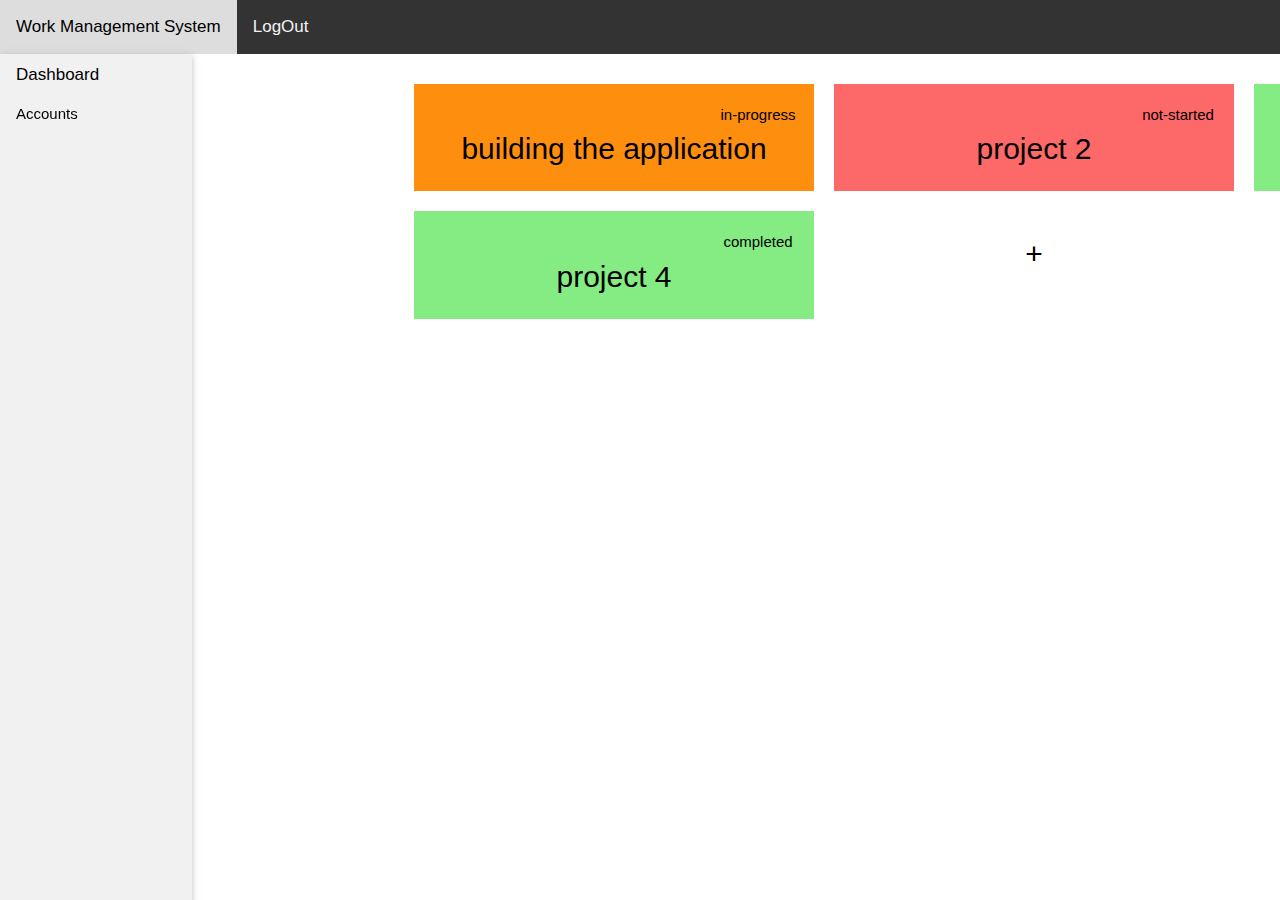
<file: dashboard.html>
<!DOCTYPE html>
<html lang="en">
  <head>
    <meta charset="UTF-8" />
    <meta name="viewport" content="width=device-width, initial-scale=1.0" />
    <title>Document</title>
    <link rel="stylesheet" href="style.css" />
  </head>
  <body>
    <div class="topnav">
      <a onclick="gotoDashboard()">Work Management System</a>
      <a href="./index.html">LogOut</a>
      </div>
    </div>

    <div
      class="w3-sidebar w3-bar-block w3-light-grey w3-card-2"
      style="width: 15%"
    >
      <a onclick="gotoDashboard()" class="w3-bar-item w3-button">Dashboard</a>

      <div class="w3-dropdown-hover">
        <button class="w3-button">
          Accounts
          <i class="fa fa-caret-down"></i>
        </button>

        <div class="w3-dropdown-content w3-bar-block">
          <a onclick="gotoAddAccounts()" class="w3-bar-item w3-button"
            >Add Empolyee</a
          >
          <a onclick="gotoViewAccounts()" class="w3-bar-item w3-button"
            >View Employee</a
          >
        </div>
      </div>
    </div>

    <div style="margin-left: 30%">
      <!-- Main dashboard --->

        <div class="grid-container">
          <div class="grid-item">1</div>
          <div class="grid-item">2</div>
          <div class="grid-item">3</div>
          <div class="grid-item">4</div>
          <div class="grid-item">5</div>
          <div class="grid-item">6</div>
          <div class="grid-item">7</div>
          <div class="grid-item">8</div>
          <div class="grid-item">9</div>
          <div
            onclick="createNewProjectCell()"
            id="addNewProject"
            class="grid-item"
          >
            +
          </div>
        </div>
      </div>
    </div>

    <script src="index.js"></script>
  </body>
</html>
</file>
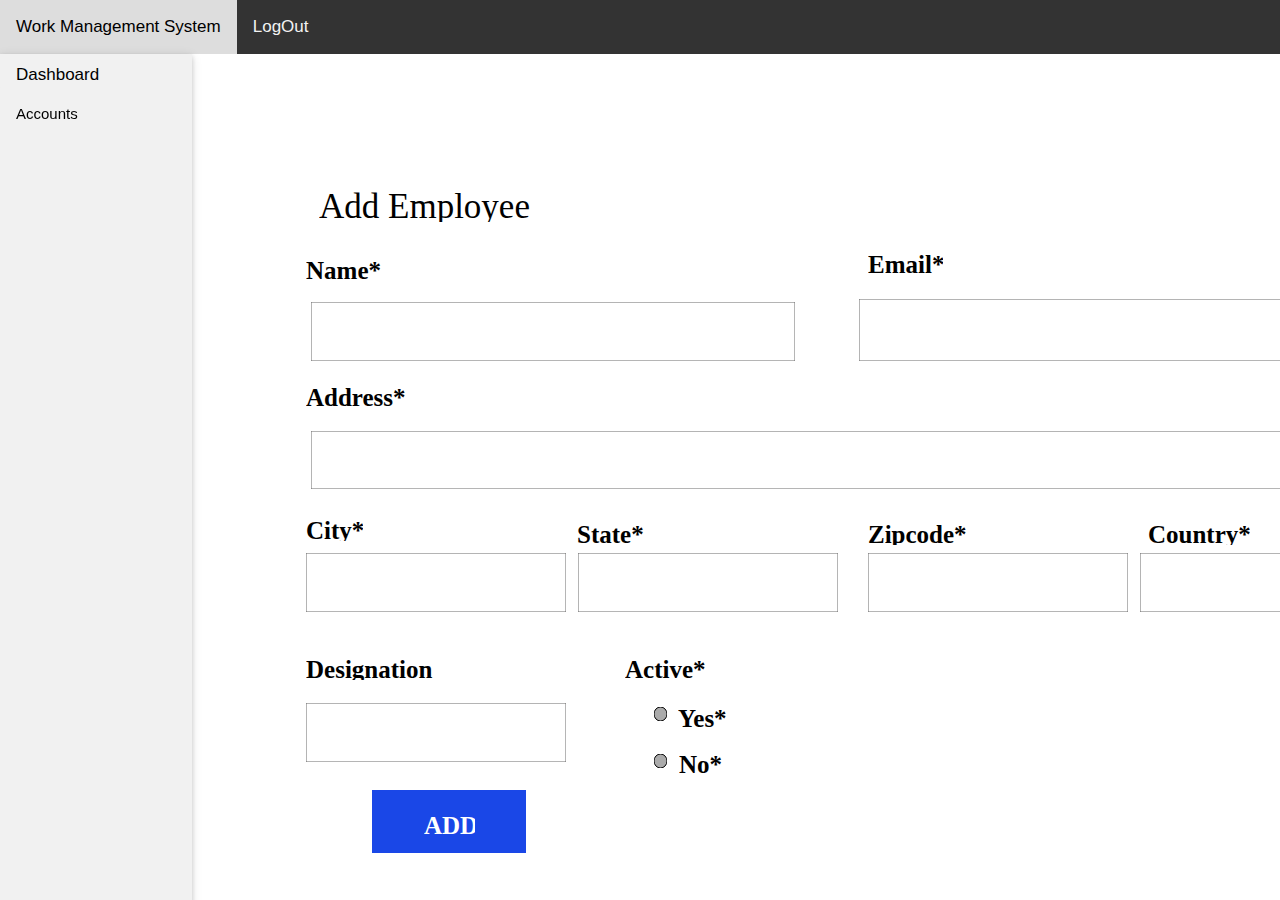
<file: newAccountCreator.html>
<!DOCTYPE html>
<html lang="en">
  <head>
    <meta charset="UTF-8" />
    <meta name="viewport" content="width=device-width, initial-scale=1.0" />
    <title>Document</title>
    <link rel="stylesheet" href="style.css">
		<link rel="stylesheet" href="newAccount.css">


    <script src="index.js"></script>

  </head>
  <body>

<div class="topnav">
  <a onclick="gotoDashboard()">Work Management System</a>
	<a href="./index.html">LogOut</a>
	</div>
</div>

<div class="w3-sidebar w3-bar-block w3-light-grey w3-card-2" style="width:15%">
  <a onclick="gotoDashboard()" class="w3-bar-item w3-button">Dashboard</a> 

  <div class="w3-dropdown-hover">
    <button class="w3-button">Accounts
      <i class="fa fa-caret-down"></i>
    </button>

    <div class="w3-dropdown-content w3-bar-block">
      <a onclick="gotoAddAccounts()" class="w3-bar-item w3-button">Add Empolyee</a>
      <a onclick="gotoViewAccounts()" class="w3-bar-item w3-button">View Employee</a>
    </div>

  </div> 
</div>

<div style="margin-left:30%">













<!-- Main content area --->
<div class="w3-container">

	<div id="Add_Employee">
		<span>Add Employee</span>
	</div>
	<div id="Name">
		<span>Name*</span>
	</div>
	<div id="Address">
		<span>Address*</span>
	</div>
	<div id="City">
		<span>City*</span>
	</div>
	<div id="Designation">
		<span>Designation</span>
	</div>
	<div id="Active">
		<span>Active*</span>
	</div>
	<div id="Yes">
		<span>Yes*</span>
	</div>
	<div id="No">
		<span>No*</span>
	</div>
	<div id="State">
		<span>State*</span>
	</div>
	<div id="Zipcode">
		<span>Zipcode*</span>
	</div>
	<div id="Country">
		<span>Country*</span>
	</div>
	<div id="Email">
		<span>Email*</span>
	</div>
	<svg class="Ellipse_5">
		<ellipse id="Ellipse_5" rx="6.5" ry="7" cx="6.5" cy="7">
		</ellipse>
	</svg>
	<svg class="Ellipse_6">
		<ellipse id="Ellipse_6" rx="6.5" ry="7" cx="6.5" cy="7">
		</ellipse>
	</svg>
	<svg class="Rectangle_56">
		<rect id="Rectangle_56" rx="0" ry="0" x="0" y="0" width="154" height="63">
		</rect>
	</svg>
	<div onclick="application.goToTargetView(event)" id="ADD">
		<span>ADD</span>
	</div>
	<div id="Group_36">
		<svg class="Input_BG">
			<rect id="Input_BG" rx="0" ry="0" x="0" y="0" width="484" height="59">
			</rect>
		</svg>
		<svg class="Rectangle_63">
			<rect id="Rectangle_63" rx="0" ry="0" x="0" y="0" width="427.292" height="33.188">
			</rect>
		</svg>
	</div>
	<div id="Group_39">
		<svg class="Input_BG_b">
			<rect id="Input_BG_b" rx="0" ry="0" x="0" y="0" width="260" height="59">
			</rect>
		</svg>
		<svg class="Rectangle_63_b">
			<rect id="Rectangle_63_b" rx="0" ry="0" x="0" y="0" width="229.537" height="33.188">
			</rect>
		</svg>
	</div>
	<div id="Group_40">
		<svg class="Input_BG_ca">
			<rect id="Input_BG_ca" rx="0" ry="0" x="0" y="0" width="260" height="59">
			</rect>
		</svg>
		<svg class="Rectangle_63_ca">
			<rect id="Rectangle_63_ca" rx="0" ry="0" x="0" y="0" width="229.537" height="33.188">
			</rect>
		</svg>
	</div>
	<div id="Group_43">
		<svg class="Input_BG_cc">
			<rect id="Input_BG_cc" rx="0" ry="0" x="0" y="0" width="260" height="59">
			</rect>
		</svg>
		<svg class="Rectangle_63_cd">
			<rect id="Rectangle_63_cd" rx="0" ry="0" x="0" y="0" width="229.537" height="33.188">
			</rect>
		</svg>
	</div>
	<div id="Group_41">
		<svg class="Input_BG_cf">
			<rect id="Input_BG_cf" rx="0" ry="0" x="0" y="0" width="260" height="59">
			</rect>
		</svg>
		<svg class="Rectangle_63_cg">
			<rect id="Rectangle_63_cg" rx="0" ry="0" x="0" y="0" width="229.537" height="33.188">
			</rect>
		</svg>
	</div>
	<div id="Group_42">
		<svg class="Input_BG_ci">
			<rect id="Input_BG_ci" rx="0" ry="0" x="0" y="0" width="260" height="59">
			</rect>
		</svg>
		<svg class="Rectangle_63_cj">
			<rect id="Rectangle_63_cj" rx="0" ry="0" x="0" y="0" width="229.537" height="33.188">
			</rect>
		</svg>
	</div>
	<div id="Group_38">
		<svg class="Input_BG_cl">
			<rect id="Input_BG_cl" rx="0" ry="0" x="0" y="0" width="1032" height="58">
			</rect>
		</svg>
		<svg class="Rectangle_63_cm">
			<rect id="Rectangle_63_cm" rx="0" ry="0" x="0" y="0" width="911.084" height="32.625">
			</rect>
		</svg>
	</div>
	<div id="Group_37">
		<svg class="Input_BG_co">
			<rect id="Input_BG_co" rx="0" ry="0" x="0" y="0" width="484" height="62">
			</rect>
		</svg>
		<svg class="Rectangle_63_cp">
			<rect id="Rectangle_63_cp" rx="0" ry="0" x="0" y="0" width="427.292" height="34.875">
			</rect>
		</svg>
	</div>
	<div id="Accounts">
		<span>Accounts</span>
	</div>
</div>

<script src="./newAccountCreator.js"></script>

</html>
</file>
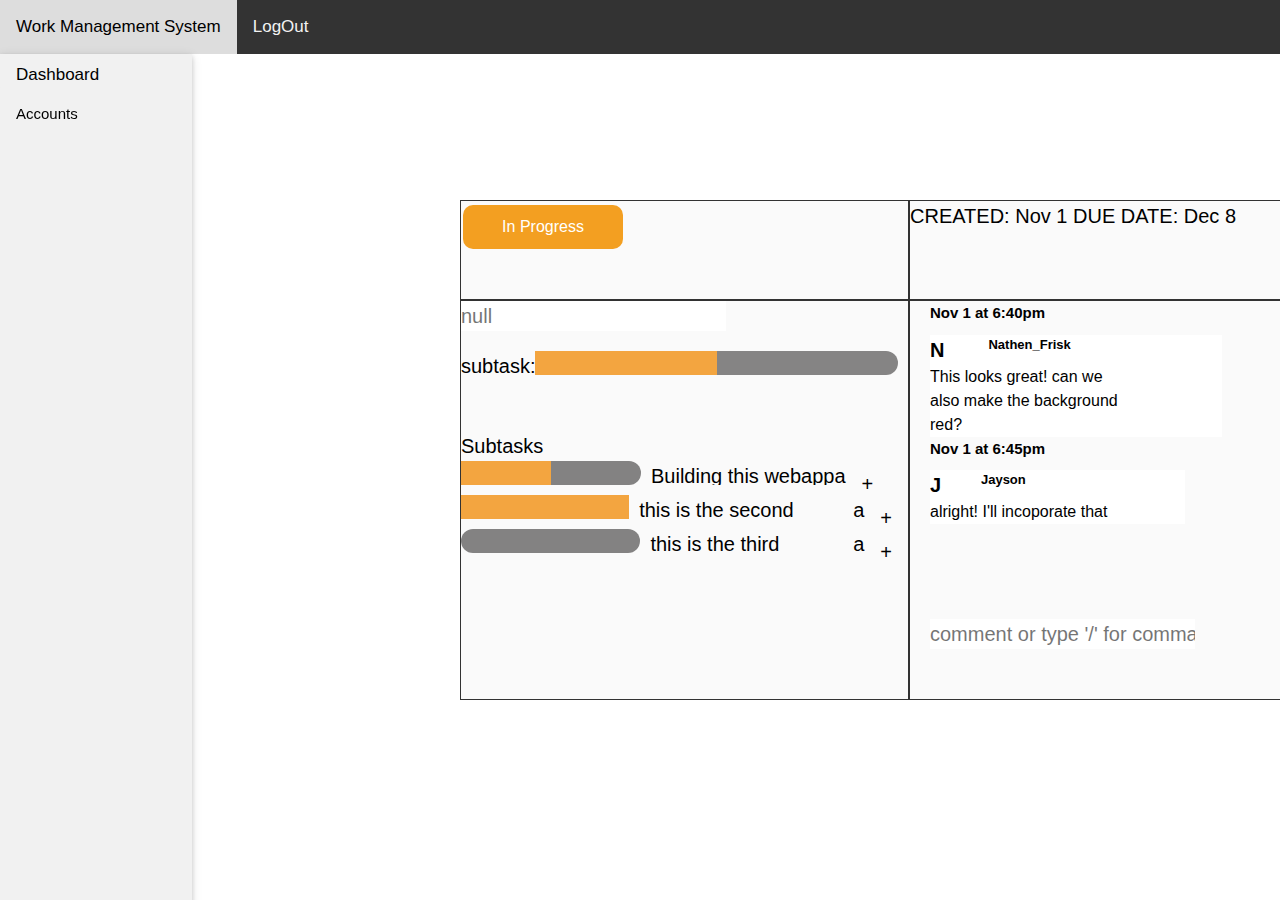
<file: newProjectCreator.html>
<!DOCTYPE html>
<html lang="en">
  <head>
    <meta charset="UTF-8" />
    <meta name="viewport" content="width=device-width, initial-scale=1.0" />
    <title>Document</title>
    <link rel="stylesheet" href="style.css">
    <link rel="stylesheet" href="figma.css">
  </head>
  <body>

<div class="topnav">
  <a onclick="gotoDashboard()">Work Management System</a>
  <div style="text-align: right" >
  <a href="./index.html">LogOut</a>
  </div>
</div>

<div class="w3-sidebar w3-bar-block w3-light-grey w3-card-2" style="width:15%">
  <a onclick="gotoDashboard()" class="w3-bar-item w3-button">Dashboard</a> 

  <div class="w3-dropdown-hover">
    <button class="w3-button">Accounts
      <i class="fa fa-caret-down"></i>
    </button>

    <div class="w3-dropdown-content w3-bar-block">
      <a onclick="gotoAddAccounts()" class="w3-bar-item w3-button">Add Empolyee</a>
      <a onclick="gotoViewAccounts()" class="w3-bar-item w3-button">View Employee</a>
    </div>

  </div> 
</div>

<div style="margin-left:30%">


<!-- Main content area --->
<div class="w3-container">

  <div id="projectContainer">

    <div class="grid-item-projectView" id="vertical-split">
      <div id="topBarLeft">
        <div id="projectStatusDropdown">
          <div class="w3-dropdown-hover">
            <button id="project-current-status" class="project-status-btn" >In Progress
              <i class="fa fa-caret-down"></i>
            </button>

            <div id="projectStatusList" class="w3-dropdown-content w3-bar-block">
              <a onclick="changeStatus(event)" id="in-progress" class="w3-bar-item w3-button">In Progress</a>
              <a onclick="changeStatus(event)" id="not-started" class="w3-bar-item w3-button">Not Started</a>
              <a onclick="changeStatus(event)" id="completed" class="w3-bar-item w3-button">Completed</a>
            </div>

          </div> 
        </div>
        <div id="projectAssigneeFilterDropdown">
        </div>
      </div>

        <div id="topBarRight">
          <div id="projectTimes">
            CREATED:
            <span id="displayCreationDate">
            </span>
              DUE DATE:
            <span id="displayDueDate">
            </span>
          </div>
        </div>

    </div>

    <div class="grid-item-projectView" id="vertical-split">
      <div id="projectInfoArea">
        <input type="text" id="projectName" name="projectName" placeholder="Building the Project">
      <div>

      <div id="subtask-progress-container">
        <div>
          subtask: 
        </div >
        <div id="progress-bar-container">
          <div class="w3-grey" style="height:24px;width:80%;"></div>
        </div>
      </div>

      <div>
        <div> 
          <span id="numSubtask"></span> Subtasks
          <div id="subtask-list">
              <div id="subtask-detail-container">
                <div id="subtask-progress-bar-container">
                  <div class="w3-grey" style="height:24px;width:80%;"></div>
                </div>
                <div id="subtask-name">
                  Name of the subtask
                </div>
                <div id="subtask-asignee-list">
                    <div>a</div>
                      <div class="w3-dropdown-hover">
                        <button class="w3-button">+
                          <i class="fa fa-caret-down"></i>
                        </button>

                        <div class="w3-dropdown-content w3-bar-block">
                          <a onclick="assignCurrentEmployeeToSubtask()" class="w3-bar-item w3-button">Samantha </a>
                          <a onclick="assignCurrentEmployeeToSubtask()" class="w3-bar-item w3-button">Nathen_Frisk</a>
                        </div>
                      </div> 
                </div>
              </div>
              <div id="subtask-detail-container">
                <div id="subtask-progress-bar-container">
                  <div class="w3-grey" style="height:24px;width:80%;"></div>
                </div>
                <div id="subtask-name">
                  Name of the subtask
                </div>
                <div id="subtask-asignee-list">
                    <div>a</div>
                    <div>b</div>
                    <div class="w3-dropdown-hover">
                      <button class="w3-button">+
                        <i class="fa fa-caret-down"></i>
                      </button>

                      <div class="w3-dropdown-content w3-bar-block">
                        <a onclick="assignCurrentEmployeeToSubtask()" class="w3-bar-item w3-button">Samantha </a>
                        <a onclick="assignCurrentEmployeeToSubtask()" class="w3-bar-item w3-button">Nathen_Frisk</a>
                      </div>
                    </div> 
                </div>
              </div>
          </div>
        </div>
      </div>

        </div>
      </div>
      <div id="projectCommentsArea" style="padding-left: 20px;">
        <div id="task-comments-list">
          <ul>
            <li>
              <div id="comment-container">
                <div id="comment-time">
                  Nov 1 at 6:30pm
                </div>
                <div id="comment-box">
                  <div id="commenter-logo">
                    A
                  </div>
                  <div id="comment-content">
                    sldfdsf sldkfjsdfkj
                  </div>
                </div>
              </div>
            </li>
            <li>
              comment 2
            </li>
            <li>
              comment 3
            </li>
            <li>
              comment 1
            </li>
            <li>
              comment 2
            </li>
            <li>
              comment 3
            </li>
            <li>
              comment 1
            </li>
            <li>
              comment 2
            </li>
            <li>
              comment 3
            </li>
            <li>
              comment 1
            </li>
            <li>
              comment 2
            </li>
            <li>
              comment 3
            </li>
          </ul>

        </div>
        <div>
          <input type="text" id="projectInputComment" name="projectName" onkeydown="addNewComment(this)" placeholder="comment or type '/' for commands">
        </div>
      </div>

    </div>
  </div>

</div>

    <script src="newProjectCreator.js"></script>
</html>
</file>
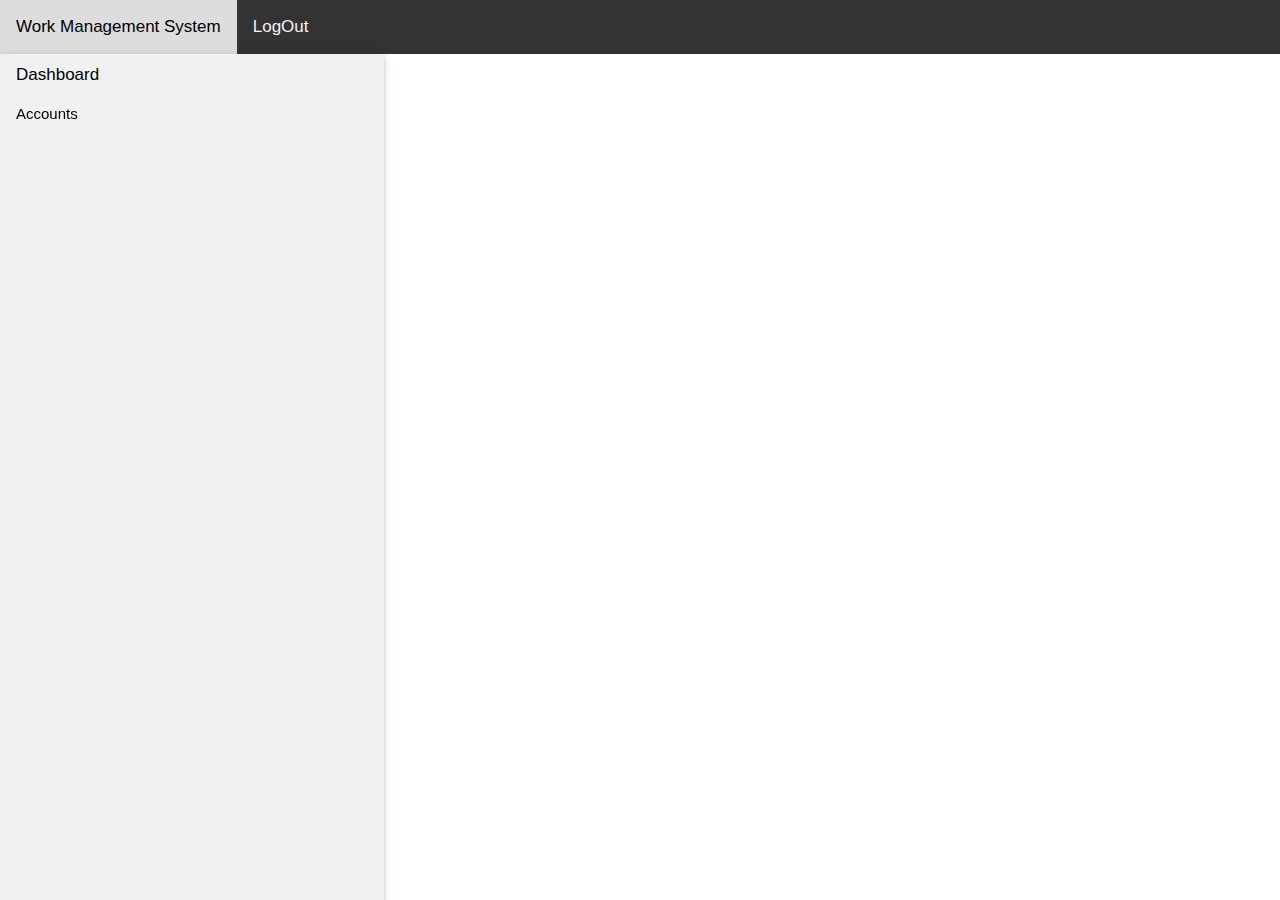
<file: template.html>
<!DOCTYPE html>
<html lang="en">
  <head>
    <meta charset="UTF-8" />
    <meta name="viewport" content="width=device-width, initial-scale=1.0" />
    <title>Document</title>
    <link rel="stylesheet" href="style.css">

    <script src="index.js"></script>

  </head>
  <body>

<div class="topnav">
  <a onclick="gotoDashboard()">Work Management System</a>
	<a href="./index.html">LogOut</a>
	</div>
</div>

<div class="w3-sidebar w3-bar-block w3-light-grey w3-card-2" style="width:30%">
  <a onclick="gotoDashboard()" class="w3-bar-item w3-button">Dashboard</a> 

  <div class="w3-dropdown-hover">
    <button class="w3-button">Accounts
      <i class="fa fa-caret-down"></i>
    </button>

    <div class="w3-dropdown-content w3-bar-block">
      <a onclick="gotoAddAccounts()" class="w3-bar-item w3-button">Add Empolyee</a>
      <a onclick="gotoViewAccounts()" class="w3-bar-item w3-button">View Employee</a>
    </div>

  </div> 
</div>

<div style="margin-left:30%">













<!-- Main content area --->
<div class="w3-container">
</div>

</html>
</file>
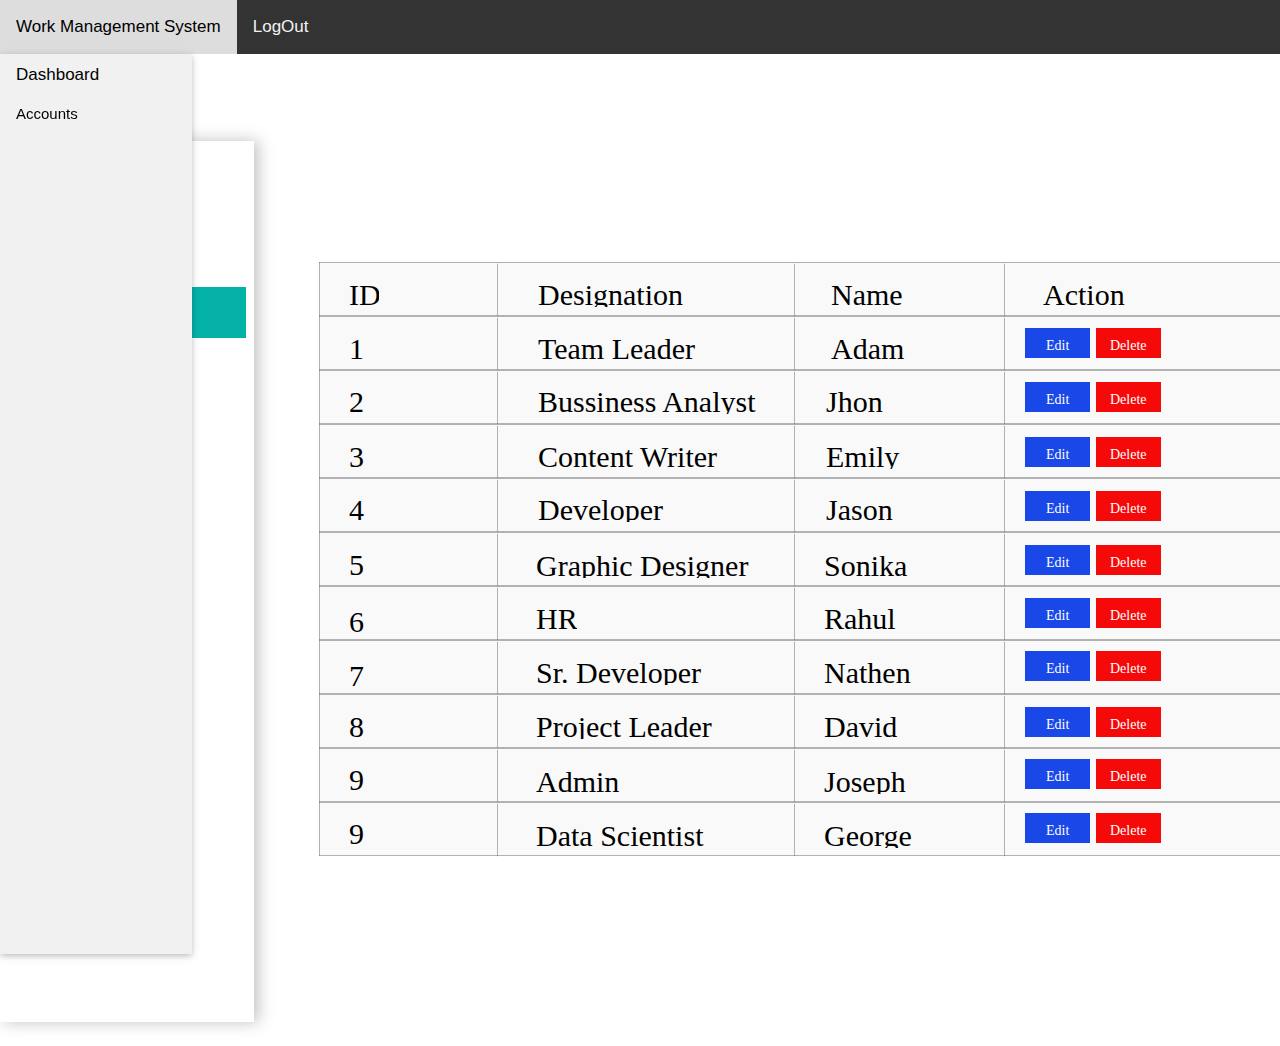
<file: viewAllAccounts.html>
<!DOCTYPE html>
<html lang="en">
  <head>
    <meta charset="UTF-8" />
    <meta name="viewport" content="width=device-width, initial-scale=1.0" />
    <title>Document</title>
    <link rel="stylesheet" href="style.css">

    <script src="index.js"></script>

<style id="applicationStylesheet" type="text/css">
	.mediaViewInfo {
		--web-view-name: Desktop - 27;
		--web-view-id: Desktop_-_27;
		--web-scale-on-resize: true;
		--web-enable-deep-linking: true;
	}
	:root {
		--web-view-ids: Desktop_-_27;
	}
	* {
		margin: 0;
		padding: 0;
		box-sizing: border-box;
		border: none;
	}
	#Desktop_-_27 {
		position: absolute;
		width: 1440px;
		height: 1024px;
		background-color: rgba(255,255,255,1);
		overflow: hidden;
		--web-view-name: Desktop - 27;
		--web-view-id: Desktop_-_27;
		--web-scale-on-resize: true;
		--web-enable-deep-linking: true;
	}
	@keyframes  {
	
	
	}
	#Group_9 {
		position: absolute;
		width: 1440px;
		height: 141px;
		left: 0px;
		top: 0px;
		overflow: visible;
		--web-animation: fadein undefineds undefined;
		--web-action-type: page;
		--web-action-target: Desktop___1.html;
		cursor: pointer;
	}
	#Rectangle_1 {
		fill: rgba(255,248,248,1);
	}
	.Rectangle_1 {
		filter: drop-shadow(0px 6px 8px rgba(0, 0, 0, 0.251));
		position: absolute;
		overflow: visible;
		width: 1464px;
		height: 165px;
		left: 0px;
		top: 0px;
	}
	#Polygon_9 {
		fill: rgba(107,106,106,1);
	}
	.Polygon_9 {
		overflow: visible;
		position: absolute;
		width: 12px;
		height: 12px;
		transform: translate(0px, 0px) matrix(1,0,0,1,1363,64) rotate(180deg);
		transform-origin: center;
		left: 0px;
		top: 0px;
	}
	#Work_Management_System {
		left: 47px;
		top: 37px;
		position: absolute;
		overflow: visible;
		width: 361px;
		height: 67px;
		text-align: left;
		font-family: Roboto;
		font-style: normal;
		font-weight: normal;
		font-size: 30px;
		color: rgba(0,0,0,1);
	}
	#Joseph {
		left: 1276px;
		top: 56px;
		position: absolute;
		overflow: hidden;
		width: 80px;
		height: 28px;
		text-align: left;
		font-family: Roboto;
		font-style: normal;
		font-weight: normal;
		font-size: 24px;
		color: rgba(107,106,106,1);
	}
	#Manage_Designations {
		left: 319px;
		top: 181px;
		position: absolute;
		overflow: hidden;
		width: 340px;
		height: 41px;
		text-align: left;
		font-family: Roboto;
		font-style: normal;
		font-weight: normal;
		font-size: 35px;
		color: rgba(0,0,0,1);
	}
	#Group_10 {
		position: absolute;
		width: 1060px;
		height: 54px;
		left: 319px;
		top: 262px;
		overflow: visible;
	}
	#Rectangle_39 {
		fill: rgba(249,249,249,1);
		stroke: rgba(107,106,106,1);
		stroke-width: 1px;
		stroke-linejoin: miter;
		stroke-linecap: butt;
		stroke-miterlimit: 4;
		shape-rendering: auto;
	}
	.Rectangle_39 {
		position: absolute;
		overflow: visible;
		width: 1060px;
		height: 54px;
		left: 0px;
		top: 0px;
	}
	#Line_11 { fill: transparent;
		stroke: rgba(107,106,106,1);
		stroke-width: 1px;
		stroke-linejoin: miter;
		stroke-linecap: butt;
		stroke-miterlimit: 4;
		shape-rendering: auto;
	}
	.Line_11 {
		overflow: visible;
		position: absolute;
		width: 53px;
		height: 1px;
		transform: translate(-319px, -262px) matrix(1,0,0,1,470.5,289.5) rotate(90deg);
		transform-origin: center;
		left: 0px;
		top: 0px;
	}
	#Line_12 {
		fill: transparent;
		stroke: rgba(107,106,106,1);
		stroke-width: 1px;
		stroke-linejoin: miter;
		stroke-linecap: butt;
		stroke-miterlimit: 4;
		shape-rendering: auto;
	}
	.Line_12 {
		overflow: visible;
		position: absolute;
		width: 53px;
		height: 1px;
		transform: translate(-319px, -262px) matrix(1,0,0,1,977.5,289.5) rotate(90deg);
		transform-origin: center;
		left: 0px;
		top: 0px;
	}
	#Group_11 {
		position: absolute;
		width: 1060px;
		height: 54px;
		left: 319px;
		top: 316px;
		overflow: visible;
	}
	#Rectangle_39_bi {
		fill: rgba(249,249,249,1);
		stroke: rgba(107,106,106,1);
		stroke-width: 1px;
		stroke-linejoin: miter;
		stroke-linecap: butt;
		stroke-miterlimit: 4;
		shape-rendering: auto;
	}
	.Rectangle_39_bi {
		position: absolute;
		overflow: visible;
		width: 1060px;
		height: 54px;
		left: 0px;
		top: 0px;
	}
	#Line_11_bj {
		fill: transparent;
		stroke: rgba(107,106,106,1);
		stroke-width: 1px;
		stroke-linejoin: miter;
		stroke-linecap: butt;
		stroke-miterlimit: 4;
		shape-rendering: auto;
	}
	.Line_11_bj {
		overflow: visible;
		position: absolute;
		width: 53px;
		height: 1px;
		transform: translate(-319px, -316px) matrix(1,0,0,1,470.5,343.5) rotate(90deg);
		transform-origin: center;
		left: 0px;
		top: 0px;
	}
	#Line_12_bk {
		fill: transparent;
		stroke: rgba(107,106,106,1);
		stroke-width: 1px;
		stroke-linejoin: miter;
		stroke-linecap: butt;
		stroke-miterlimit: 4;
		shape-rendering: auto;
	}
	.Line_12_bk {
		overflow: visible;
		position: absolute;
		width: 53px;
		height: 1px;
		transform: translate(-319px, -316px) matrix(1,0,0,1,977.5,343.5) rotate(90deg);
		transform-origin: center;
		left: 0px;
		top: 0px;
	}
	#Group_12 {
		position: absolute;
		width: 1060px;
		height: 54px;
		left: 319px;
		top: 370px;
		overflow: visible;
	}
	#Rectangle_39_bm {
		fill: rgba(249,249,249,1);
		stroke: rgba(107,106,106,1);
		stroke-width: 1px;
		stroke-linejoin: miter;
		stroke-linecap: butt;
		stroke-miterlimit: 4;
		shape-rendering: auto;
	}
	.Rectangle_39_bm {
		position: absolute;
		overflow: visible;
		width: 1060px;
		height: 54px;
		left: 0px;
		top: 0px;
	}
	#Line_11_bn {
		fill: transparent;
		stroke: rgba(107,106,106,1);
		stroke-width: 1px;
		stroke-linejoin: miter;
		stroke-linecap: butt;
		stroke-miterlimit: 4;
		shape-rendering: auto;
	}
	.Line_11_bn {
		overflow: visible;
		position: absolute;
		width: 53px;
		height: 1px;
		transform: translate(-319px, -370px) matrix(1,0,0,1,470.5,397.5) rotate(90deg);
		transform-origin: center;
		left: 0px;
		top: 0px;
	}
	#Line_12_bo {
		fill: transparent;
		stroke: rgba(107,106,106,1);
		stroke-width: 1px;
		stroke-linejoin: miter;
		stroke-linecap: butt;
		stroke-miterlimit: 4;
		shape-rendering: auto;
	}
	.Line_12_bo {
		overflow: visible;
		position: absolute;
		width: 53px;
		height: 1px;
		transform: translate(-319px, -370px) matrix(1,0,0,1,977.5,397.5) rotate(90deg);
		transform-origin: center;
		left: 0px;
		top: 0px;
	}
	#Group_13 {
		position: absolute;
		width: 1060px;
		height: 54px;
		left: 319px;
		top: 424px;
		overflow: visible;
	}
	#Rectangle_39_bq {
		fill: rgba(249,249,249,1);
		stroke: rgba(107,106,106,1);
		stroke-width: 1px;
		stroke-linejoin: miter;
		stroke-linecap: butt;
		stroke-miterlimit: 4;
		shape-rendering: auto;
	}
	.Rectangle_39_bq {
		position: absolute;
		overflow: visible;
		width: 1060px;
		height: 54px;
		left: 0px;
		top: 0px;
	}
	#Line_11_br {
		fill: transparent;
		stroke: rgba(107,106,106,1);
		stroke-width: 1px;
		stroke-linejoin: miter;
		stroke-linecap: butt;
		stroke-miterlimit: 4;
		shape-rendering: auto;
	}
	.Line_11_br {
		overflow: visible;
		position: absolute;
		width: 53px;
		height: 1px;
		transform: translate(-319px, -424px) matrix(1,0,0,1,470.5,451.5) rotate(90deg);
		transform-origin: center;
		left: 0px;
		top: 0px;
	}
	#Line_12_bs {
		fill: transparent;
		stroke: rgba(107,106,106,1);
		stroke-width: 1px;
		stroke-linejoin: miter;
		stroke-linecap: butt;
		stroke-miterlimit: 4;
		shape-rendering: auto;
	}
	.Line_12_bs {
		overflow: visible;
		position: absolute;
		width: 53px;
		height: 1px;
		transform: translate(-319px, -424px) matrix(1,0,0,1,977.5,451.5) rotate(90deg);
		transform-origin: center;
		left: 0px;
		top: 0px;
	}
	#Group_14 {
		position: absolute;
		width: 1060px;
		height: 54px;
		left: 319px;
		top: 478px;
		overflow: visible;
	}
	#Rectangle_39_bu {
		fill: rgba(249,249,249,1);
		stroke: rgba(107,106,106,1);
		stroke-width: 1px;
		stroke-linejoin: miter;
		stroke-linecap: butt;
		stroke-miterlimit: 4;
		shape-rendering: auto;
	}
	.Rectangle_39_bu {
		position: absolute;
		overflow: visible;
		width: 1060px;
		height: 54px;
		left: 0px;
		top: 0px;
	}
	#Line_11_bv {
		fill: transparent;
		stroke: rgba(107,106,106,1);
		stroke-width: 1px;
		stroke-linejoin: miter;
		stroke-linecap: butt;
		stroke-miterlimit: 4;
		shape-rendering: auto;
	}
	.Line_11_bv {
		overflow: visible;
		position: absolute;
		width: 53px;
		height: 1px;
		transform: translate(-319px, -478px) matrix(1,0,0,1,470.5,505.5) rotate(90deg);
		transform-origin: center;
		left: 0px;
		top: 0px;
	}
	#Line_12_bw {
		fill: transparent;
		stroke: rgba(107,106,106,1);
		stroke-width: 1px;
		stroke-linejoin: miter;
		stroke-linecap: butt;
		stroke-miterlimit: 4;
		shape-rendering: auto;
	}
	.Line_12_bw {
		overflow: visible;
		position: absolute;
		width: 53px;
		height: 1px;
		transform: translate(-319px, -478px) matrix(1,0,0,1,977.5,505.5) rotate(90deg);
		transform-origin: center;
		left: 0px;
		top: 0px;
	}
	#Group_15 {
		position: absolute;
		width: 1060px;
		height: 54px;
		left: 319px;
		top: 532px;
		overflow: visible;
	}
	#Rectangle_39_by {
		fill: rgba(249,249,249,1);
		stroke: rgba(107,106,106,1);
		stroke-width: 1px;
		stroke-linejoin: miter;
		stroke-linecap: butt;
		stroke-miterlimit: 4;
		shape-rendering: auto;
	}
	.Rectangle_39_by {
		position: absolute;
		overflow: visible;
		width: 1060px;
		height: 54px;
		left: 0px;
		top: 0px;
	}
	#Line_11_bz {
		fill: transparent;
		stroke: rgba(107,106,106,1);
		stroke-width: 1px;
		stroke-linejoin: miter;
		stroke-linecap: butt;
		stroke-miterlimit: 4;
		shape-rendering: auto;
	}
	.Line_11_bz {
		overflow: visible;
		position: absolute;
		width: 53px;
		height: 1px;
		transform: translate(-319px, -532px) matrix(1,0,0,1,470.5,559.5) rotate(90deg);
		transform-origin: center;
		left: 0px;
		top: 0px;
	}
	#Line_12_b {
		fill: transparent;
		stroke: rgba(107,106,106,1);
		stroke-width: 1px;
		stroke-linejoin: miter;
		stroke-linecap: butt;
		stroke-miterlimit: 4;
		shape-rendering: auto;
	}
	.Line_12_b {
		overflow: visible;
		position: absolute;
		width: 53px;
		height: 1px;
		transform: translate(-319px, -532px) matrix(1,0,0,1,977.5,559.5) rotate(90deg);
		transform-origin: center;
		left: 0px;
		top: 0px;
	}
	#Group_16 {
		position: absolute;
		width: 1060px;
		height: 54px;
		left: 319px;
		top: 586px;
		overflow: visible;
	}
	#Rectangle_39_b {
		fill: rgba(249,249,249,1);
		stroke: rgba(107,106,106,1);
		stroke-width: 1px;
		stroke-linejoin: miter;
		stroke-linecap: butt;
		stroke-miterlimit: 4;
		shape-rendering: auto;
	}
	.Rectangle_39_b {
		position: absolute;
		overflow: visible;
		width: 1060px;
		height: 54px;
		left: 0px;
		top: 0px;
	}
	#Line_11_b {
		fill: transparent;
		stroke: rgba(107,106,106,1);
		stroke-width: 1px;
		stroke-linejoin: miter;
		stroke-linecap: butt;
		stroke-miterlimit: 4;
		shape-rendering: auto;
	}
	.Line_11_b {
		overflow: visible;
		position: absolute;
		width: 53px;
		height: 1px;
		transform: translate(-319px, -586px) matrix(1,0,0,1,470.5,613.5) rotate(90deg);
		transform-origin: center;
		left: 0px;
		top: 0px;
	}
	#Line_12_ca {
		fill: transparent;
		stroke: rgba(107,106,106,1);
		stroke-width: 1px;
		stroke-linejoin: miter;
		stroke-linecap: butt;
		stroke-miterlimit: 4;
		shape-rendering: auto;
	}
	.Line_12_ca {
		overflow: visible;
		position: absolute;
		width: 53px;
		height: 1px;
		transform: translate(-319px, -586px) matrix(1,0,0,1,977.5,613.5) rotate(90deg);
		transform-origin: center;
		left: 0px;
		top: 0px;
	}
	#Group_17 {
		position: absolute;
		width: 1060px;
		height: 54px;
		left: 319px;
		top: 640px;
		overflow: visible;
	}
	#Rectangle_39_ca {
		fill: rgba(249,249,249,1);
		stroke: rgba(107,106,106,1);
		stroke-width: 1px;
		stroke-linejoin: miter;
		stroke-linecap: butt;
		stroke-miterlimit: 4;
		shape-rendering: auto;
	}
	.Rectangle_39_ca {
		position: absolute;
		overflow: visible;
		width: 1060px;
		height: 54px;
		left: 0px;
		top: 0px;
	}
	#Line_11_ca {
		fill: transparent;
		stroke: rgba(107,106,106,1);
		stroke-width: 1px;
		stroke-linejoin: miter;
		stroke-linecap: butt;
		stroke-miterlimit: 4;
		shape-rendering: auto;
	}
	.Line_11_ca {
		overflow: visible;
		position: absolute;
		width: 53px;
		height: 1px;
		transform: translate(-319px, -640px) matrix(1,0,0,1,470.5,667.5) rotate(90deg);
		transform-origin: center;
		left: 0px;
		top: 0px;
	}
	#Line_12_cb {
		fill: transparent;
		stroke: rgba(107,106,106,1);
		stroke-width: 1px;
		stroke-linejoin: miter;
		stroke-linecap: butt;
		stroke-miterlimit: 4;
		shape-rendering: auto;
	}
	.Line_12_cb {
		overflow: visible;
		position: absolute;
		width: 53px;
		height: 1px;
		transform: translate(-319px, -640px) matrix(1,0,0,1,977.5,667.5) rotate(90deg);
		transform-origin: center;
		left: 0px;
		top: 0px;
	}
	#Group_18 {
		position: absolute;
		width: 1060px;
		height: 54px;
		left: 319px;
		top: 694px;
		overflow: visible;
	}
	#Rectangle_39_cb {
		fill: rgba(249,249,249,1);
		stroke: rgba(107,106,106,1);
		stroke-width: 1px;
		stroke-linejoin: miter;
		stroke-linecap: butt;
		stroke-miterlimit: 4;
		shape-rendering: auto;
	}
	.Rectangle_39_cb {
		position: absolute;
		overflow: visible;
		width: 1060px;
		height: 54px;
		left: 0px;
		top: 0px;
	}
	#Line_11_cb {
		fill: transparent;
		stroke: rgba(107,106,106,1);
		stroke-width: 1px;
		stroke-linejoin: miter;
		stroke-linecap: butt;
		stroke-miterlimit: 4;
		shape-rendering: auto;
	}
	.Line_11_cb {
		overflow: visible;
		position: absolute;
		width: 53px;
		height: 1px;
		transform: translate(-319px, -694px) matrix(1,0,0,1,470.5,721.5) rotate(90deg);
		transform-origin: center;
		left: 0px;
		top: 0px;
	}
	#Line_12_cc {
		fill: transparent;
		stroke: rgba(107,106,106,1);
		stroke-width: 1px;
		stroke-linejoin: miter;
		stroke-linecap: butt;
		stroke-miterlimit: 4;
		shape-rendering: auto;
	}
	.Line_12_cc {
		overflow: visible;
		position: absolute;
		width: 53px;
		height: 1px;
		transform: translate(-319px, -694px) matrix(1,0,0,1,977.5,721.5) rotate(90deg);
		transform-origin: center;
		left: 0px;
		top: 0px;
	}
	#Group_19 {
		position: absolute;
		width: 1060px;
		height: 54px;
		left: 319px;
		top: 748px;
		overflow: visible;
	}
	#Rectangle_39_ce {
		fill: rgba(249,249,249,1);
		stroke: rgba(107,106,106,1);
		stroke-width: 1px;
		stroke-linejoin: miter;
		stroke-linecap: butt;
		stroke-miterlimit: 4;
		shape-rendering: auto;
	}
	.Rectangle_39_ce {
		position: absolute;
		overflow: visible;
		width: 1060px;
		height: 54px;
		left: 0px;
		top: 0px;
	}
	#Line_11_cf {
		fill: transparent;
		stroke: rgba(107,106,106,1);
		stroke-width: 1px;
		stroke-linejoin: miter;
		stroke-linecap: butt;
		stroke-miterlimit: 4;
		shape-rendering: auto;
	}
	.Line_11_cf {
		overflow: visible;
		position: absolute;
		width: 53px;
		height: 1px;
		transform: translate(-319px, -748px) matrix(1,0,0,1,470.5,775.5) rotate(90deg);
		transform-origin: center;
		left: 0px;
		top: 0px;
	}
	#Line_12_cg {
		fill: transparent;
		stroke: rgba(107,106,106,1);
		stroke-width: 1px;
		stroke-linejoin: miter;
		stroke-linecap: butt;
		stroke-miterlimit: 4;
		shape-rendering: auto;
	}
	.Line_12_cg {
		overflow: visible;
		position: absolute;
		width: 53px;
		height: 1px;
		transform: translate(-319px, -748px) matrix(1,0,0,1,977.5,775.5) rotate(90deg);
		transform-origin: center;
		left: 0px;
		top: 0px;
	}
	#Line_13 {
		fill: transparent;
		stroke: rgba(107,106,106,1);
		stroke-width: 1px;
		stroke-linejoin: miter;
		stroke-linecap: butt;
		stroke-miterlimit: 4;
		shape-rendering: auto;
	}
	.Line_13 {
		overflow: visible;
		position: absolute;
		width: 53px;
		height: 1px;
		transform: matrix(1,0,0,1,767.5,289.5) rotate(90deg);
		transform-origin: center;
		left: 0px;
		top: 0px;
	}
	#Line_14 {
		fill: transparent;
		stroke: rgba(107,106,106,1);
		stroke-width: 1px;
		stroke-linejoin: miter;
		stroke-linecap: butt;
		stroke-miterlimit: 4;
		shape-rendering: auto;
	}
	.Line_14 {
		overflow: visible;
		position: absolute;
		width: 53px;
		height: 1px;
		transform: matrix(1,0,0,1,767.5,343.5) rotate(90deg);
		transform-origin: center;
		left: 0px;
		top: 0px;
	}
	#Line_15 {
		fill: transparent;
		stroke: rgba(107,106,106,1);
		stroke-width: 1px;
		stroke-linejoin: miter;
		stroke-linecap: butt;
		stroke-miterlimit: 4;
		shape-rendering: auto;
	}
	.Line_15 {
		overflow: visible;
		position: absolute;
		width: 53px;
		height: 1px;
		transform: matrix(1,0,0,1,767.5,397.5) rotate(90deg);
		transform-origin: center;
		left: 0px;
		top: 0px;
	}
	#Line_16 {
		fill: transparent;
		stroke: rgba(107,106,106,1);
		stroke-width: 1px;
		stroke-linejoin: miter;
		stroke-linecap: butt;
		stroke-miterlimit: 4;
		shape-rendering: auto;
	}
	.Line_16 {
		overflow: visible;
		position: absolute;
		width: 53px;
		height: 1px;
		transform: matrix(1,0,0,1,767.5,451.5) rotate(90deg);
		transform-origin: center;
		left: 0px;
		top: 0px;
	}
	#Line_17 {
		fill: transparent;
		stroke: rgba(107,106,106,1);
		stroke-width: 1px;
		stroke-linejoin: miter;
		stroke-linecap: butt;
		stroke-miterlimit: 4;
		shape-rendering: auto;
	}
	.Line_17 {
		overflow: visible;
		position: absolute;
		width: 53px;
		height: 1px;
		transform: matrix(1,0,0,1,767.5,505.5) rotate(90deg);
		transform-origin: center;
		left: 0px;
		top: 0px;
	}
	#Line_18 {
		fill: transparent;
		stroke: rgba(107,106,106,1);
		stroke-width: 1px;
		stroke-linejoin: miter;
		stroke-linecap: butt;
		stroke-miterlimit: 4;
		shape-rendering: auto;
	}
	.Line_18 {
		overflow: visible;
		position: absolute;
		width: 53px;
		height: 1px;
		transform: matrix(1,0,0,1,767.5,559.5) rotate(90deg);
		transform-origin: center;
		left: 0px;
		top: 0px;
	}
	#Line_19 {
		fill: transparent;
		stroke: rgba(107,106,106,1);
		stroke-width: 1px;
		stroke-linejoin: miter;
		stroke-linecap: butt;
		stroke-miterlimit: 4;
		shape-rendering: auto;
	}
	.Line_19 {
		overflow: visible;
		position: absolute;
		width: 53px;
		height: 1px;
		transform: matrix(1,0,0,1,767.5,613.5) rotate(90deg);
		transform-origin: center;
		left: 0px;
		top: 0px;
	}
	#Line_20 {
		fill: transparent;
		stroke: rgba(107,106,106,1);
		stroke-width: 1px;
		stroke-linejoin: miter;
		stroke-linecap: butt;
		stroke-miterlimit: 4;
		shape-rendering: auto;
	}
	.Line_20 {
		overflow: visible;
		position: absolute;
		width: 53px;
		height: 1px;
		transform: matrix(1,0,0,1,767.5,667.5) rotate(90deg);
		transform-origin: center;
		left: 0px;
		top: 0px;
	}
	#Line_21 {
		fill: transparent;
		stroke: rgba(107,106,106,1);
		stroke-width: 1px;
		stroke-linejoin: miter;
		stroke-linecap: butt;
		stroke-miterlimit: 4;
		shape-rendering: auto;
	}
	.Line_21 {
		overflow: visible;
		position: absolute;
		width: 53px;
		height: 1px;
		transform: matrix(1,0,0,1,767.5,721.5) rotate(90deg);
		transform-origin: center;
		left: 0px;
		top: 0px;
	}
	#Line_12_cq {
		fill: transparent;
		stroke: rgba(107,106,106,1);
		stroke-width: 1px;
		stroke-linejoin: miter;
		stroke-linecap: butt;
		stroke-miterlimit: 4;
		shape-rendering: auto;
	}
	.Line_12_cq {
		overflow: visible;
		position: absolute;
		width: 53px;
		height: 1px;
		transform: matrix(1,0,0,1,767.5,775.5) rotate(90deg);
		transform-origin: center;
		left: 0px;
		top: 0px;
	}
	#ID {
		left: 349px;
		top: 272px;
		position: absolute;
		overflow: hidden;
		width: 30px;
		height: 35px;
		text-align: left;
		font-family: Roboto;
		font-style: normal;
		font-weight: normal;
		font-size: 30px;
		color: rgba(0,0,0,1);
	}
	#Designation {
		left: 538px;
		top: 272px;
		position: absolute;
		overflow: hidden;
		width: 162px;
		height: 35px;
		text-align: left;
		font-family: Roboto;
		font-style: normal;
		font-weight: normal;
		font-size: 30px;
		color: rgba(0,0,0,1);
	}
	#Name {
		left: 831px;
		top: 272px;
		position: absolute;
		overflow: hidden;
		width: 81px;
		height: 35px;
		text-align: left;
		font-family: Roboto;
		font-style: normal;
		font-weight: normal;
		font-size: 30px;
		color: rgba(0,0,0,1);
	}
	#Action {
		left: 1043px;
		top: 272px;
		position: absolute;
		overflow: hidden;
		width: 89px;
		height: 35px;
		text-align: left;
		font-family: Roboto;
		font-style: normal;
		font-weight: normal;
		font-size: 30px;
		color: rgba(0,0,0,1);
	}
	#n_ {
		left: 349px;
		top: 326px;
		position: absolute;
		overflow: hidden;
		width: 18px;
		height: 35px;
		text-align: left;
		font-family: Roboto;
		font-style: normal;
		font-weight: normal;
		font-size: 30px;
		color: rgba(0,0,0,1);
	}
	#Team_Leader {
		left: 538px;
		top: 326px;
		position: absolute;
		overflow: hidden;
		width: 175px;
		height: 35px;
		text-align: left;
		font-family: Roboto;
		font-style: normal;
		font-weight: normal;
		font-size: 30px;
		color: rgba(0,0,0,1);
	}
	#Adam {
		left: 831px;
		top: 326px;
		position: absolute;
		overflow: hidden;
		width: 81px;
		height: 35px;
		text-align: left;
		font-family: Roboto;
		font-style: normal;
		font-weight: normal;
		font-size: 30px;
		color: rgba(0,0,0,1);
	}
	#Bussiness_Analyst {
		left: 538px;
		top: 379px;
		position: absolute;
		overflow: hidden;
		width: 245px;
		height: 35px;
		text-align: left;
		font-family: Roboto;
		font-style: normal;
		font-weight: normal;
		font-size: 30px;
		color: rgba(0,0,0,1);
	}
	#Content_Writer {
		left: 538px;
		top: 434px;
		position: absolute;
		overflow: hidden;
		width: 194px;
		height: 35px;
		text-align: left;
		font-family: Roboto;
		font-style: normal;
		font-weight: normal;
		font-size: 30px;
		color: rgba(0,0,0,1);
	}
	#Developer {
		left: 538px;
		top: 487px;
		position: absolute;
		overflow: hidden;
		width: 134px;
		height: 35px;
		text-align: left;
		font-family: Roboto;
		font-style: normal;
		font-weight: normal;
		font-size: 30px;
		color: rgba(0,0,0,1);
	}
	#Graphic_Designer {
		left: 536px;
		top: 543px;
		position: absolute;
		overflow: hidden;
		width: 229px;
		height: 35px;
		text-align: left;
		font-family: Roboto;
		font-style: normal;
		font-weight: normal;
		font-size: 30px;
		color: rgba(0,0,0,1);
	}
	#HR {
		left: 536px;
		top: 596px;
		position: absolute;
		overflow: hidden;
		width: 41px;
		height: 35px;
		text-align: left;
		font-family: Roboto;
		font-style: normal;
		font-weight: normal;
		font-size: 30px;
		color: rgba(0,0,0,1);
	}
	#Sr_Developer {
		left: 536px;
		top: 650px;
		position: absolute;
		overflow: hidden;
		width: 176px;
		height: 35px;
		text-align: left;
		font-family: Roboto;
		font-style: normal;
		font-weight: normal;
		font-size: 30px;
		color: rgba(0,0,0,1);
	}
	#Project_Leader {
		left: 536px;
		top: 704px;
		position: absolute;
		overflow: hidden;
		width: 195px;
		height: 35px;
		text-align: left;
		font-family: Roboto;
		font-style: normal;
		font-weight: normal;
		font-size: 30px;
		color: rgba(0,0,0,1);
	}
	#Admin {
		left: 536px;
		top: 759px;
		position: absolute;
		overflow: hidden;
		width: 88px;
		height: 35px;
		text-align: left;
		font-family: Roboto;
		font-style: normal;
		font-weight: normal;
		font-size: 30px;
		color: rgba(0,0,0,1);
	}
	#Jhon {
		left: 826px;
		top: 379px;
		position: absolute;
		overflow: hidden;
		width: 68px;
		height: 35px;
		text-align: left;
		font-family: Roboto;
		font-style: normal;
		font-weight: normal;
		font-size: 30px;
		color: rgba(0,0,0,1);
	}
	#Emily {
		left: 826px;
		top: 434px;
		position: absolute;
		overflow: hidden;
		width: 74px;
		height: 35px;
		text-align: left;
		font-family: Roboto;
		font-style: normal;
		font-weight: normal;
		font-size: 30px;
		color: rgba(0,0,0,1);
	}
	#Jason {
		left: 826px;
		top: 487px;
		position: absolute;
		overflow: hidden;
		width: 84px;
		height: 35px;
		text-align: left;
		font-family: Roboto;
		font-style: normal;
		font-weight: normal;
		font-size: 30px;
		color: rgba(0,0,0,1);
	}
	#Sonika {
		left: 824px;
		top: 543px;
		position: absolute;
		overflow: hidden;
		width: 92px;
		height: 35px;
		text-align: left;
		font-family: Roboto;
		font-style: normal;
		font-weight: normal;
		font-size: 30px;
		color: rgba(0,0,0,1);
	}
	#Rahul {
		left: 824px;
		top: 596px;
		position: absolute;
		overflow: hidden;
		width: 77px;
		height: 35px;
		text-align: left;
		font-family: Roboto;
		font-style: normal;
		font-weight: normal;
		font-size: 30px;
		color: rgba(0,0,0,1);
	}
	#Nathen {
		left: 824px;
		top: 650px;
		position: absolute;
		overflow: hidden;
		width: 98px;
		height: 35px;
		text-align: left;
		font-family: Roboto;
		font-style: normal;
		font-weight: normal;
		font-size: 30px;
		color: rgba(0,0,0,1);
	}
	#David {
		left: 824px;
		top: 704px;
		position: absolute;
		overflow: hidden;
		width: 76px;
		height: 35px;
		text-align: left;
		font-family: Roboto;
		font-style: normal;
		font-weight: normal;
		font-size: 30px;
		color: rgba(0,0,0,1);
	}
	#Joseph_dd {
		left: 824px;
		top: 759px;
		position: absolute;
		overflow: hidden;
		width: 100px;
		height: 35px;
		text-align: left;
		font-family: Roboto;
		font-style: normal;
		font-weight: normal;
		font-size: 30px;
		color: rgba(0,0,0,1);
	}
	#n__de {
		left: 349px;
		top: 379px;
		position: absolute;
		overflow: hidden;
		width: 18px;
		height: 35px;
		text-align: left;
		font-family: Roboto;
		font-style: normal;
		font-weight: normal;
		font-size: 30px;
		color: rgba(0,0,0,1);
	}
	#n__df {
		left: 349px;
		top: 434px;
		position: absolute;
		overflow: hidden;
		width: 18px;
		height: 35px;
		text-align: left;
		font-family: Roboto;
		font-style: normal;
		font-weight: normal;
		font-size: 30px;
		color: rgba(0,0,0,1);
	}
	#n__dg {
		left: 349px;
		top: 487px;
		position: absolute;
		overflow: hidden;
		width: 18px;
		height: 35px;
		text-align: left;
		font-family: Roboto;
		font-style: normal;
		font-weight: normal;
		font-size: 30px;
		color: rgba(0,0,0,1);
	}
	#n__dh {
		left: 349px;
		top: 542px;
		position: absolute;
		overflow: hidden;
		width: 18px;
		height: 35px;
		text-align: left;
		font-family: Roboto;
		font-style: normal;
		font-weight: normal;
		font-size: 30px;
		color: rgba(0,0,0,1);
	}
	#n__di {
		left: 349px;
		top: 599px;
		position: absolute;
		overflow: hidden;
		width: 18px;
		height: 35px;
		text-align: left;
		font-family: Roboto;
		font-style: normal;
		font-weight: normal;
		font-size: 30px;
		color: rgba(0,0,0,1);
	}
	#n__dj {
		left: 349px;
		top: 653px;
		position: absolute;
		overflow: hidden;
		width: 18px;
		height: 35px;
		text-align: left;
		font-family: Roboto;
		font-style: normal;
		font-weight: normal;
		font-size: 30px;
		color: rgba(0,0,0,1);
	}
	#n__dk {
		left: 349px;
		top: 704px;
		position: absolute;
		overflow: hidden;
		width: 18px;
		height: 35px;
		text-align: left;
		font-family: Roboto;
		font-style: normal;
		font-weight: normal;
		font-size: 30px;
		color: rgba(0,0,0,1);
	}
	#n__dl {
		left: 349px;
		top: 757px;
		position: absolute;
		overflow: hidden;
		width: 18px;
		height: 35px;
		text-align: left;
		font-family: Roboto;
		font-style: normal;
		font-weight: normal;
		font-size: 30px;
		color: rgba(0,0,0,1);
	}
	#Group_21 {
		position: absolute;
		width: 136.149px;
		height: 30px;
		left: 1025px;
		top: 328px;
		overflow: visible;
	}
	#Rectangle_34 {
		fill: rgba(26,71,231,1);
	}
	.Rectangle_34 {
		position: absolute;
		overflow: visible;
		width: 65.149px;
		height: 30px;
		left: 0px;
		top: 0px;
	}
	#Edit {
		left: 21px;
		top: 6.563px;
		position: absolute;
		overflow: hidden;
		width: 30.109px;
		height: 18.260868072509766px;
		text-align: left;
		font-family: Roboto;
		font-style: normal;
		font-weight: normal;
		font-size: 14px;
		color: rgba(255,255,255,1);
	}
	#Rectangle_35 {
		fill: rgba(246,9,9,1);
	}
	.Rectangle_35 {
		position: absolute;
		overflow: visible;
		width: 65.149px;
		height: 30px;
		left: 71px;
		top: 0px;
	}
	#Delete {
		left: 85px;
		top: 7px;
		position: absolute;
		overflow: hidden;
		width: 48.129px;
		height: 18.260868072509766px;
		text-align: left;
		font-family: Roboto;
		font-style: normal;
		font-weight: normal;
		font-size: 14px;
		color: rgba(255,255,255,1);
	}
	#Group_22 {
		position: absolute;
		width: 136.149px;
		height: 30px;
		left: 1025px;
		top: 382px;
		overflow: visible;
	}
	#Rectangle_34_ds {
		fill: rgba(26,71,231,1);
	}
	.Rectangle_34_ds {
		position: absolute;
		overflow: visible;
		width: 65.149px;
		height: 30px;
		left: 0px;
		top: 0px;
	}
	#Edit_dt {
		left: 21px;
		top: 6.563px;
		position: absolute;
		overflow: hidden;
		width: 30.109px;
		height: 18.260868072509766px;
		text-align: left;
		font-family: Roboto;
		font-style: normal;
		font-weight: normal;
		font-size: 14px;
		color: rgba(255,255,255,1);
	}
	#Rectangle_35_du {
		fill: rgba(246,9,9,1);
	}
	.Rectangle_35_du {
		position: absolute;
		overflow: visible;
		width: 65.149px;
		height: 30px;
		left: 71px;
		top: 0px;
	}
	#Delete_dv {
		left: 85px;
		top: 7px;
		position: absolute;
		overflow: hidden;
		width: 48.129px;
		height: 18.260868072509766px;
		text-align: left;
		font-family: Roboto;
		font-style: normal;
		font-weight: normal;
		font-size: 14px;
		color: rgba(255,255,255,1);
	}
	#Group_23 {
		position: absolute;
		width: 136.149px;
		height: 30px;
		left: 1025px;
		top: 437px;
		overflow: visible;
	}
	#Rectangle_34_dx {
		fill: rgba(26,71,231,1);
	}
	.Rectangle_34_dx {
		position: absolute;
		overflow: visible;
		width: 65.149px;
		height: 30px;
		left: 0px;
		top: 0px;
	}
	#Edit_dy {
		left: 21px;
		top: 6.563px;
		position: absolute;
		overflow: hidden;
		width: 30.109px;
		height: 18.260868072509766px;
		text-align: left;
		font-family: Roboto;
		font-style: normal;
		font-weight: normal;
		font-size: 14px;
		color: rgba(255,255,255,1);
	}
	#Rectangle_35_dz {
		fill: rgba(246,9,9,1);
	}
	.Rectangle_35_dz {
		position: absolute;
		overflow: visible;
		width: 65.149px;
		height: 30px;
		left: 71px;
		top: 0px;
	}
	#Delete_d {
		left: 85px;
		top: 7px;
		position: absolute;
		overflow: hidden;
		width: 48.129px;
		height: 18.260868072509766px;
		text-align: left;
		font-family: Roboto;
		font-style: normal;
		font-weight: normal;
		font-size: 14px;
		color: rgba(255,255,255,1);
	}
	#Group_24 {
		position: absolute;
		width: 136.149px;
		height: 30px;
		left: 1025px;
		top: 491px;
		overflow: visible;
	}
	#Rectangle_34_d {
		fill: rgba(26,71,231,1);
	}
	.Rectangle_34_d {
		position: absolute;
		overflow: visible;
		width: 65.149px;
		height: 30px;
		left: 0px;
		top: 0px;
	}
	#Edit_d {
		left: 21px;
		top: 6.563px;
		position: absolute;
		overflow: hidden;
		width: 30.109px;
		height: 18.260868072509766px;
		text-align: left;
		font-family: Roboto;
		font-style: normal;
		font-weight: normal;
		font-size: 14px;
		color: rgba(255,255,255,1);
	}
	#Rectangle_35_d {
		fill: rgba(246,9,9,1);
	}
	.Rectangle_35_d {
		position: absolute;
		overflow: visible;
		width: 65.149px;
		height: 30px;
		left: 71px;
		top: 0px;
	}
	#Delete_ea {
		left: 85px;
		top: 7px;
		position: absolute;
		overflow: hidden;
		width: 48.129px;
		height: 18.260868072509766px;
		text-align: left;
		font-family: Roboto;
		font-style: normal;
		font-weight: normal;
		font-size: 14px;
		color: rgba(255,255,255,1);
	}
	#Group_25 {
		position: absolute;
		width: 136.149px;
		height: 30px;
		left: 1025px;
		top: 545px;
		overflow: visible;
	}
	#Rectangle_34_ea {
		fill: rgba(26,71,231,1);
	}
	.Rectangle_34_ea {
		position: absolute;
		overflow: visible;
		width: 65.149px;
		height: 30px;
		left: 0px;
		top: 0px;
	}
	#Edit_ea {
		left: 21px;
		top: 6.563px;
		position: absolute;
		overflow: hidden;
		width: 30.109px;
		height: 18.260868072509766px;
		text-align: left;
		font-family: Roboto;
		font-style: normal;
		font-weight: normal;
		font-size: 14px;
		color: rgba(255,255,255,1);
	}
	#Rectangle_35_ea {
		fill: rgba(246,9,9,1);
	}
	.Rectangle_35_ea {
		position: absolute;
		overflow: visible;
		width: 65.149px;
		height: 30px;
		left: 71px;
		top: 0px;
	}
	#Delete_eb {
		left: 85px;
		top: 7px;
		position: absolute;
		overflow: hidden;
		width: 48.129px;
		height: 18.260868072509766px;
		text-align: left;
		font-family: Roboto;
		font-style: normal;
		font-weight: normal;
		font-size: 14px;
		color: rgba(255,255,255,1);
	}
	#Group_26 {
		position: absolute;
		width: 136.149px;
		height: 30px;
		left: 1025px;
		top: 598px;
		overflow: visible;
	}
	#Rectangle_34_ec {
		fill: rgba(26,71,231,1);
	}
	.Rectangle_34_ec {
		position: absolute;
		overflow: visible;
		width: 65.149px;
		height: 30px;
		left: 0px;
		top: 0px;
	}
	#Edit_ed {
		left: 21px;
		top: 6.563px;
		position: absolute;
		overflow: hidden;
		width: 30.109px;
		height: 18.260868072509766px;
		text-align: left;
		font-family: Roboto;
		font-style: normal;
		font-weight: normal;
		font-size: 14px;
		color: rgba(255,255,255,1);
	}
	#Rectangle_35_ee {
		fill: rgba(246,9,9,1);
	}
	.Rectangle_35_ee {
		position: absolute;
		overflow: visible;
		width: 65.149px;
		height: 30px;
		left: 71px;
		top: 0px;
	}
	#Delete_ef {
		left: 85px;
		top: 7px;
		position: absolute;
		overflow: hidden;
		width: 48.129px;
		height: 18.260868072509766px;
		text-align: left;
		font-family: Roboto;
		font-style: normal;
		font-weight: normal;
		font-size: 14px;
		color: rgba(255,255,255,1);
	}
	#Group_27 {
		position: absolute;
		width: 136.149px;
		height: 30px;
		left: 1025px;
		top: 651px;
		overflow: visible;
	}
	#Rectangle_34_eh {
		fill: rgba(26,71,231,1);
	}
	.Rectangle_34_eh {
		position: absolute;
		overflow: visible;
		width: 65.149px;
		height: 30px;
		left: 0px;
		top: 0px;
	}
	#Edit_ei {
		left: 21px;
		top: 6.563px;
		position: absolute;
		overflow: hidden;
		width: 30.109px;
		height: 18.260868072509766px;
		text-align: left;
		font-family: Roboto;
		font-style: normal;
		font-weight: normal;
		font-size: 14px;
		color: rgba(255,255,255,1);
	}
	#Rectangle_35_ej {
		fill: rgba(246,9,9,1);
	}
	.Rectangle_35_ej {
		position: absolute;
		overflow: visible;
		width: 65.149px;
		height: 30px;
		left: 71px;
		top: 0px;
	}
	#Delete_ek {
		left: 85px;
		top: 7px;
		position: absolute;
		overflow: hidden;
		width: 48.129px;
		height: 18.260868072509766px;
		text-align: left;
		font-family: Roboto;
		font-style: normal;
		font-weight: normal;
		font-size: 14px;
		color: rgba(255,255,255,1);
	}
	#Group_28 {
		position: absolute;
		width: 136.149px;
		height: 30px;
		left: 1025px;
		top: 707px;
		overflow: visible;
	}
	#Rectangle_34_em {
		fill: rgba(26,71,231,1);
	}
	.Rectangle_34_em {
		position: absolute;
		overflow: visible;
		width: 65.149px;
		height: 30px;
		left: 0px;
		top: 0px;
	}
	#Edit_en {
		left: 21px;
		top: 6.563px;
		position: absolute;
		overflow: hidden;
		width: 30.109px;
		height: 18.260868072509766px;
		text-align: left;
		font-family: Roboto;
		font-style: normal;
		font-weight: normal;
		font-size: 14px;
		color: rgba(255,255,255,1);
	}
	#Rectangle_35_eo {
		fill: rgba(246,9,9,1);
	}
	.Rectangle_35_eo {
		position: absolute;
		overflow: visible;
		width: 65.149px;
		height: 30px;
		left: 71px;
		top: 0px;
	}
	#Delete_ep {
		left: 85px;
		top: 7px;
		position: absolute;
		overflow: hidden;
		width: 48.129px;
		height: 18.260868072509766px;
		text-align: left;
		font-family: Roboto;
		font-style: normal;
		font-weight: normal;
		font-size: 14px;
		color: rgba(255,255,255,1);
	}
	#Group_29 {
		position: absolute;
		width: 136.149px;
		height: 30px;
		left: 1025px;
		top: 759px;
		overflow: visible;
	}
	#Rectangle_34_er {
		fill: rgba(26,71,231,1);
	}
	.Rectangle_34_er {
		position: absolute;
		overflow: visible;
		width: 65.149px;
		height: 30px;
		left: 0px;
		top: 0px;
	}
	#Edit_es {
		left: 21px;
		top: 6.563px;
		position: absolute;
		overflow: hidden;
		width: 30.109px;
		height: 18.260868072509766px;
		text-align: left;
		font-family: Roboto;
		font-style: normal;
		font-weight: normal;
		font-size: 14px;
		color: rgba(255,255,255,1);
	}
	#Rectangle_35_et {
		fill: rgba(246,9,9,1);
	}
	.Rectangle_35_et {
		position: absolute;
		overflow: visible;
		width: 65.149px;
		height: 30px;
		left: 71px;
		top: 0px;
	}
	#Delete_eu {
		left: 85px;
		top: 7px;
		position: absolute;
		overflow: hidden;
		width: 48.129px;
		height: 18.260868072509766px;
		text-align: left;
		font-family: Roboto;
		font-style: normal;
		font-weight: normal;
		font-size: 14px;
		color: rgba(255,255,255,1);
	}
	#Group_31 {
		position: absolute;
		width: 1060px;
		height: 54px;
		left: 319px;
		top: 802px;
		overflow: visible;
	}
	#Rectangle_39_ew {
		fill: rgba(249,249,249,1);
		stroke: rgba(107,106,106,1);
		stroke-width: 1px;
		stroke-linejoin: miter;
		stroke-linecap: butt;
		stroke-miterlimit: 4;
		shape-rendering: auto;
	}
	.Rectangle_39_ew {
		position: absolute;
		overflow: visible;
		width: 1060px;
		height: 54px;
		left: 0px;
		top: 0px;
	}
	#Line_11_ex {
		fill: transparent;
		stroke: rgba(107,106,106,1);
		stroke-width: 1px;
		stroke-linejoin: miter;
		stroke-linecap: butt;
		stroke-miterlimit: 4;
		shape-rendering: auto;
	}
	.Line_11_ex {
		overflow: visible;
		position: absolute;
		width: 53px;
		height: 1px;
		transform: translate(-319px, -802px) matrix(1,0,0,1,470.5,829.5) rotate(90deg);
		transform-origin: center;
		left: 0px;
		top: 0px;
	}
	#Line_12_ey {
		fill: transparent;
		stroke: rgba(107,106,106,1);
		stroke-width: 1px;
		stroke-linejoin: miter;
		stroke-linecap: butt;
		stroke-miterlimit: 4;
		shape-rendering: auto;
	}
	.Line_12_ey {
		overflow: visible;
		position: absolute;
		width: 53px;
		height: 1px;
		transform: translate(-319px, -802px) matrix(1,0,0,1,977.5,829.5) rotate(90deg);
		transform-origin: center;
		left: 0px;
		top: 0px;
	}
	#Line_22 {
		fill: transparent;
		stroke: rgba(107,106,106,1);
		stroke-width: 1px;
		stroke-linejoin: miter;
		stroke-linecap: butt;
		stroke-miterlimit: 4;
		shape-rendering: auto;
	}
	.Line_22 {
		overflow: visible;
		position: absolute;
		width: 53px;
		height: 1px;
		transform: matrix(1,0,0,1,767.5,829.5) rotate(90deg);
		transform-origin: center;
		left: 0px;
		top: 0px;
	}
	#Data_Scientist {
		left: 536px;
		top: 813px;
		position: absolute;
		overflow: hidden;
		width: 187px;
		height: 35px;
		text-align: left;
		font-family: Roboto;
		font-style: normal;
		font-weight: normal;
		font-size: 30px;
		color: rgba(0,0,0,1);
	}
	#George {
		left: 824px;
		top: 813px;
		position: absolute;
		overflow: hidden;
		width: 98px;
		height: 35px;
		text-align: left;
		font-family: Roboto;
		font-style: normal;
		font-weight: normal;
		font-size: 30px;
		color: rgba(0,0,0,1);
	}
	#n__e {
		left: 349px;
		top: 811px;
		position: absolute;
		overflow: hidden;
		width: 18px;
		height: 35px;
		text-align: left;
		font-family: Roboto;
		font-style: normal;
		font-weight: normal;
		font-size: 30px;
		color: rgba(0,0,0,1);
	}
	#Group_32 {
		position: absolute;
		width: 136.149px;
		height: 30px;
		left: 1025px;
		top: 813px;
		overflow: visible;
	}
	#Rectangle_34_e {
		fill: rgba(26,71,231,1);
	}
	.Rectangle_34_e {
		position: absolute;
		overflow: visible;
		width: 65.149px;
		height: 30px;
		left: 0px;
		top: 0px;
	}
	#Edit_e {
		left: 21px;
		top: 6.563px;
		position: absolute;
		overflow: hidden;
		width: 30.109px;
		height: 18.260868072509766px;
		text-align: left;
		font-family: Roboto;
		font-style: normal;
		font-weight: normal;
		font-size: 14px;
		color: rgba(255,255,255,1);
	}
	#Rectangle_35_e {
		fill: rgba(246,9,9,1);
	}
	.Rectangle_35_e {
		position: absolute;
		overflow: visible;
		width: 65.149px;
		height: 30px;
		left: 71px;
		top: 0px;
	}
	#Delete_e {
		left: 85px;
		top: 7px;
		position: absolute;
		overflow: hidden;
		width: 48.129px;
		height: 18.260868072509766px;
		text-align: left;
		font-family: Roboto;
		font-style: normal;
		font-weight: normal;
		font-size: 14px;
		color: rgba(255,255,255,1);
	}
	#Group_30 {
		position: absolute;
		width: 254px;
		height: 881px;
		left: 0px;
		top: 141px;
		overflow: visible;
	}
	#Rectangle_2 {
		fill: rgba(255,255,255,1);
	}
	.Rectangle_2 {
		filter: drop-shadow(4px 0px 8px rgba(0, 0, 0, 0.251));
		position: absolute;
		overflow: visible;
		width: 278px;
		height: 905px;
		left: 0px;
		top: 0px;
	}
	#Rectangle_4 {
		fill: rgba(255,255,255,1);
	}
	.Rectangle_4 {
		position: absolute;
		overflow: visible;
		width: 238px;
		height: 51.161px;
		left: 6px;
		top: 13.302px;
	}
	#Rectangle_5 {
		fill: rgba(255,255,255,1);
	}
	.Rectangle_5 {
		position: absolute;
		overflow: visible;
		width: 238px;
		height: 51.161px;
		left: 6px;
		top: 75.719px;
	}
	#Rectangle_6 {
		fill: rgba(255,255,255,1);
	}
	.Rectangle_6 {
		position: absolute;
		overflow: visible;
		width: 238px;
		height: 51.161px;
		left: 6px;
		top: 63.44px;
	}
	#Rectangle_7 {
		fill: rgba(255,255,255,1);
	}
	.Rectangle_7 {
		position: absolute;
		overflow: visible;
		width: 238px;
		height: 51.162px;
		left: 6px;
		top: 200.553px;
	}
	#Rectangle_8 {
		fill: rgba(255,255,255,1);
	}
	.Rectangle_8 {
		position: absolute;
		overflow: visible;
		width: 238px;
		height: 51.162px;
		left: 6px;
		top: 166.786px;
	}
	#Rectangle_9 {
		fill: rgba(4,178,168,1);
	}
	.Rectangle_9 {
		position: absolute;
		overflow: visible;
		width: 238px;
		height: 51.162px;
		left: 8px;
		top: 146.322px;
	}
	#Dashboard {
		left: 20px;
		top: 28.65px;
		position: absolute;
		overflow: hidden;
		width: 79px;
		height: 19.441347122192383px;
		text-align: left;
		font-family: Roboto;
		font-style: normal;
		font-weight: normal;
		font-size: 16px;
		color: rgba(107,106,106,1);
	}
	#Accounts {
		left: 20px;
		top: 67.533px;
		position: absolute;
		overflow: hidden;
		width: 69px;
		height: 19.441347122192383px;
		text-align: left;
		font-family: Roboto;
		font-style: normal;
		font-weight: normal;
		font-size: 16px;
		color: rgba(26,71,231,1);
	}
	#Add_Employee {
		left: 20px;
		top: 108.462px;
		position: absolute;
		overflow: hidden;
		width: 103px;
		height: 19.441347122192383px;
		text-align: left;
		font-family: Roboto;
		font-style: normal;
		font-weight: normal;
		font-size: 16px;
		color: rgba(107,106,106,1);
	}
	#View_Empolyee {
		left: 20px;
		top: 160.647px;
		position: absolute;
		overflow: hidden;
		width: 110px;
		height: 19.441347122192383px;
		text-align: left;
		font-family: Roboto;
		font-style: normal;
		font-weight: normal;
		font-size: 16px;
		color: rgba(255,255,255,1);
	}
	#Polygon_3 {
		fill: rgba(107,106,106,1);
	}
	.Polygon_3 {
		overflow: visible;
		position: absolute;
		width: 9px;
		height: 9.209px;
		transform: translate(0px, -141px) matrix(1,0,0,1,92,214.6725) rotate(180deg);
		transform-origin: center;
		left: 0px;
		top: 0px;
	}
</style>
  </head>
  <body>

<div class="topnav">
  <a onclick="gotoDashboard()">Work Management System</a>
	<a href="./index.html">LogOut</a>
	</div>
</div>

<div class="w3-sidebar w3-bar-block w3-light-grey w3-card-2" style="width:15%">
  <a onclick="gotoDashboard()" class="w3-bar-item w3-button">Dashboard</a> 

  <div class="w3-dropdown-hover">
    <button class="w3-button">Accounts
      <i class="fa fa-caret-down"></i>
    </button>

    <div class="w3-dropdown-content w3-bar-block">
      <a onclick="gotoAddAccounts()" class="w3-bar-item w3-button">Add Empolyee</a>
      <a onclick="gotoViewAccounts()" class="w3-bar-item w3-button">View Employee</a>
    </div>

  </div> 
</div>

<div style="margin-left:30%">













<!-- Main content area --->
<div class="w3-container">
	<div id="Group_10">
		<svg class="Rectangle_39">
			<rect id="Rectangle_39" rx="0" ry="0" x="0" y="0" width="1060" height="54">
			</rect>
		</svg>
		<svg class="Line_11" viewBox="0 0 53 1">
			<path id="Line_11" d="M 0 0 L 53 0">
			</path>
		</svg>
		<svg class="Line_12" viewBox="0 0 53 1">
			<path id="Line_12" d="M 0 0 L 53 0">
			</path>
		</svg>
	</div>
	<div id="Group_11">
		<svg class="Rectangle_39_bi">
			<rect id="Rectangle_39_bi" rx="0" ry="0" x="0" y="0" width="1060" height="54">
			</rect>
		</svg>
		<svg class="Line_11_bj" viewBox="0 0 53 1">
			<path id="Line_11_bj" d="M 0 0 L 53 0">
			</path>
		</svg>
		<svg class="Line_12_bk" viewBox="0 0 53 1">
			<path id="Line_12_bk" d="M 0 0 L 53 0">
			</path>
		</svg>
	</div>
	<div id="Group_12">
		<svg class="Rectangle_39_bm">
			<rect id="Rectangle_39_bm" rx="0" ry="0" x="0" y="0" width="1060" height="54">
			</rect>
		</svg>
		<svg class="Line_11_bn" viewBox="0 0 53 1">
			<path id="Line_11_bn" d="M 0 0 L 53 0">
			</path>
		</svg>
		<svg class="Line_12_bo" viewBox="0 0 53 1">
			<path id="Line_12_bo" d="M 0 0 L 53 0">
			</path>
		</svg>
	</div>
	<div id="Group_13">
		<svg class="Rectangle_39_bq">
			<rect id="Rectangle_39_bq" rx="0" ry="0" x="0" y="0" width="1060" height="54">
			</rect>
		</svg>
		<svg class="Line_11_br" viewBox="0 0 53 1">
			<path id="Line_11_br" d="M 0 0 L 53 0">
			</path>
		</svg>
		<svg class="Line_12_bs" viewBox="0 0 53 1">
			<path id="Line_12_bs" d="M 0 0 L 53 0">
			</path>
		</svg>
	</div>
	<div id="Group_14">
		<svg class="Rectangle_39_bu">
			<rect id="Rectangle_39_bu" rx="0" ry="0" x="0" y="0" width="1060" height="54">
			</rect>
		</svg>
		<svg class="Line_11_bv" viewBox="0 0 53 1">
			<path id="Line_11_bv" d="M 0 0 L 53 0">
			</path>
		</svg>
		<svg class="Line_12_bw" viewBox="0 0 53 1">
			<path id="Line_12_bw" d="M 0 0 L 53 0">
			</path>
		</svg>
	</div>
	<div id="Group_15">
		<svg class="Rectangle_39_by">
			<rect id="Rectangle_39_by" rx="0" ry="0" x="0" y="0" width="1060" height="54">
			</rect>
		</svg>
		<svg class="Line_11_bz" viewBox="0 0 53 1">
			<path id="Line_11_bz" d="M 0 0 L 53 0">
			</path>
		</svg>
		<svg class="Line_12_b" viewBox="0 0 53 1">
			<path id="Line_12_b" d="M 0 0 L 53 0">
			</path>
		</svg>
	</div>
	<div id="Group_16">
		<svg class="Rectangle_39_b">
			<rect id="Rectangle_39_b" rx="0" ry="0" x="0" y="0" width="1060" height="54">
			</rect>
		</svg>
		<svg class="Line_11_b" viewBox="0 0 53 1">
			<path id="Line_11_b" d="M 0 0 L 53 0">
			</path>
		</svg>
		<svg class="Line_12_ca" viewBox="0 0 53 1">
			<path id="Line_12_ca" d="M 0 0 L 53 0">
			</path>
		</svg>
	</div>
	<div id="Group_17">
		<svg class="Rectangle_39_ca">
			<rect id="Rectangle_39_ca" rx="0" ry="0" x="0" y="0" width="1060" height="54">
			</rect>
		</svg>
		<svg class="Line_11_ca" viewBox="0 0 53 1">
			<path id="Line_11_ca" d="M 0 0 L 53 0">
			</path>
		</svg>
		<svg class="Line_12_cb" viewBox="0 0 53 1">
			<path id="Line_12_cb" d="M 0 0 L 53 0">
			</path>
		</svg>
	</div>
	<div id="Group_18">
		<svg class="Rectangle_39_cb">
			<rect id="Rectangle_39_cb" rx="0" ry="0" x="0" y="0" width="1060" height="54">
			</rect>
		</svg>
		<svg class="Line_11_cb" viewBox="0 0 53 1">
			<path id="Line_11_cb" d="M 0 0 L 53 0">
			</path>
		</svg>
		<svg class="Line_12_cc" viewBox="0 0 53 1">
			<path id="Line_12_cc" d="M 0 0 L 53 0">
			</path>
		</svg>
	</div>
	<div id="Group_19">
		<svg class="Rectangle_39_ce">
			<rect id="Rectangle_39_ce" rx="0" ry="0" x="0" y="0" width="1060" height="54">
			</rect>
		</svg>
		<svg class="Line_11_cf" viewBox="0 0 53 1">
			<path id="Line_11_cf" d="M 0 0 L 53 0">
			</path>
		</svg>
		<svg class="Line_12_cg" viewBox="0 0 53 1">
			<path id="Line_12_cg" d="M 0 0 L 53 0">
			</path>
		</svg>
	</div>
	<svg class="Line_13" viewBox="0 0 53 1">
		<path id="Line_13" d="M 0 0 L 53 0">
		</path>
	</svg>
	<svg class="Line_14" viewBox="0 0 53 1">
		<path id="Line_14" d="M 0 0 L 53 0">
		</path>
	</svg>
	<svg class="Line_15" viewBox="0 0 53 1">
		<path id="Line_15" d="M 0 0 L 53 0">
		</path>
	</svg>
	<svg class="Line_16" viewBox="0 0 53 1">
		<path id="Line_16" d="M 0 0 L 53 0">
		</path>
	</svg>
	<svg class="Line_17" viewBox="0 0 53 1">
		<path id="Line_17" d="M 0 0 L 53 0">
		</path>
	</svg>
	<svg class="Line_18" viewBox="0 0 53 1">
		<path id="Line_18" d="M 0 0 L 53 0">
		</path>
	</svg>
	<svg class="Line_19" viewBox="0 0 53 1">
		<path id="Line_19" d="M 0 0 L 53 0">
		</path>
	</svg>
	<svg class="Line_20" viewBox="0 0 53 1">
		<path id="Line_20" d="M 0 0 L 53 0">
		</path>
	</svg>
	<svg class="Line_21" viewBox="0 0 53 1">
		<path id="Line_21" d="M 0 0 L 53 0">
		</path>
	</svg>
	<svg class="Line_12_cq" viewBox="0 0 53 1">
		<path id="Line_12_cq" d="M 0 0 L 53 0">
		</path>
	</svg>
	<div id="ID">
		<span>ID</span>
	</div>
	<div id="Designation">
		<span>Designation</span>
	</div>
	<div id="Name">
		<span>Name</span>
	</div>
	<div id="Action">
		<span>Action</span>
	</div>
	<div id="n_">
		<span>1</span>
	</div>
	<div id="Team_Leader">
		<span>Team Leader</span>
	</div>
	<div id="Adam">
		<span>Adam</span>
	</div>
	<div id="Bussiness_Analyst">
		<span>Bussiness Analyst</span>
	</div>
	<div id="Content_Writer">
		<span>Content Writer</span>
	</div>
	<div id="Developer">
		<span>Developer</span>
	</div>
	<div id="Graphic_Designer">
		<span>Graphic Designer</span>
	</div>
	<div id="HR">
		<span>HR</span>
	</div>
	<div id="Sr_Developer">
		<span>Sr. Developer</span>
	</div>
	<div id="Project_Leader">
		<span>Project Leader</span>
	</div>
	<div id="Admin">
		<span>Admin</span>
	</div>
	<div id="Jhon">
		<span>Jhon</span>
	</div>
	<div id="Emily">
		<span>Emily</span>
	</div>
	<div id="Jason">
		<span>Jason</span>
	</div>
	<div id="Sonika">
		<span>Sonika</span>
	</div>
	<div id="Rahul">
		<span>Rahul</span>
	</div>
	<div id="Nathen">
		<span>Nathen</span>
	</div>
	<div id="David">
		<span>David</span>
	</div>
	<div id="Joseph_dd">
		<span>Joseph</span>
	</div>
	<div id="n__de">
		<span>2</span>
	</div>
	<div id="n__df">
		<span>3</span>
	</div>
	<div id="n__dg">
		<span>4</span>
	</div>
	<div id="n__dh">
		<span>5</span>
	</div>
	<div id="n__di">
		<span>6</span>
	</div>
	<div id="n__dj">
		<span>7</span>
	</div>
	<div id="n__dk">
		<span>8</span>
	</div>
	<div id="n__dl">
		<span>9</span>
	</div>
	<div id="Group_21">
		<svg class="Rectangle_34">
			<rect id="Rectangle_34" rx="0" ry="0" x="0" y="0" width="65.149" height="30">
			</rect>
		</svg>
		<div id="Edit">
			<span>Edit</span>
		</div>
		<svg class="Rectangle_35">
			<rect id="Rectangle_35" rx="0" ry="0" x="0" y="0" width="65.149" height="30">
			</rect>
		</svg>
		<div id="Delete">
			<span>Delete</span>
		</div>
	</div>
	<div id="Group_22">
		<svg class="Rectangle_34_ds">
			<rect id="Rectangle_34_ds" rx="0" ry="0" x="0" y="0" width="65.149" height="30">
			</rect>
		</svg>
		<div id="Edit_dt">
			<span>Edit</span>
		</div>
		<svg class="Rectangle_35_du">
			<rect id="Rectangle_35_du" rx="0" ry="0" x="0" y="0" width="65.149" height="30">
			</rect>
		</svg>
		<div id="Delete_dv">
			<span>Delete</span>
		</div>
	</div>
	<div id="Group_23">
		<svg class="Rectangle_34_dx">
			<rect id="Rectangle_34_dx" rx="0" ry="0" x="0" y="0" width="65.149" height="30">
			</rect>
		</svg>
		<div id="Edit_dy">
			<span>Edit</span>
		</div>
		<svg class="Rectangle_35_dz">
			<rect id="Rectangle_35_dz" rx="0" ry="0" x="0" y="0" width="65.149" height="30">
			</rect>
		</svg>
		<div id="Delete_d">
			<span>Delete</span>
		</div>
	</div>
	<div id="Group_24">
		<svg class="Rectangle_34_d">
			<rect id="Rectangle_34_d" rx="0" ry="0" x="0" y="0" width="65.149" height="30">
			</rect>
		</svg>
		<div id="Edit_d">
			<span>Edit</span>
		</div>
		<svg class="Rectangle_35_d">
			<rect id="Rectangle_35_d" rx="0" ry="0" x="0" y="0" width="65.149" height="30">
			</rect>
		</svg>
		<div id="Delete_ea">
			<span>Delete</span>
		</div>
	</div>
	<div id="Group_25">
		<svg class="Rectangle_34_ea">
			<rect id="Rectangle_34_ea" rx="0" ry="0" x="0" y="0" width="65.149" height="30">
			</rect>
		</svg>
		<div id="Edit_ea">
			<span>Edit</span>
		</div>
		<svg class="Rectangle_35_ea">
			<rect id="Rectangle_35_ea" rx="0" ry="0" x="0" y="0" width="65.149" height="30">
			</rect>
		</svg>
		<div id="Delete_eb">
			<span>Delete</span>
		</div>
	</div>
	<div id="Group_26">
		<svg class="Rectangle_34_ec">
			<rect id="Rectangle_34_ec" rx="0" ry="0" x="0" y="0" width="65.149" height="30">
			</rect>
		</svg>
		<div id="Edit_ed">
			<span>Edit</span>
		</div>
		<svg class="Rectangle_35_ee">
			<rect id="Rectangle_35_ee" rx="0" ry="0" x="0" y="0" width="65.149" height="30">
			</rect>
		</svg>
		<div id="Delete_ef">
			<span>Delete</span>
		</div>
	</div>
	<div id="Group_27">
		<svg class="Rectangle_34_eh">
			<rect id="Rectangle_34_eh" rx="0" ry="0" x="0" y="0" width="65.149" height="30">
			</rect>
		</svg>
		<div id="Edit_ei">
			<span>Edit</span>
		</div>
		<svg class="Rectangle_35_ej">
			<rect id="Rectangle_35_ej" rx="0" ry="0" x="0" y="0" width="65.149" height="30">
			</rect>
		</svg>
		<div id="Delete_ek">
			<span>Delete</span>
		</div>
	</div>
	<div id="Group_28">
		<svg class="Rectangle_34_em">
			<rect id="Rectangle_34_em" rx="0" ry="0" x="0" y="0" width="65.149" height="30">
			</rect>
		</svg>
		<div id="Edit_en">
			<span>Edit</span>
		</div>
		<svg class="Rectangle_35_eo">
			<rect id="Rectangle_35_eo" rx="0" ry="0" x="0" y="0" width="65.149" height="30">
			</rect>
		</svg>
		<div id="Delete_ep">
			<span>Delete</span>
		</div>
	</div>
	<div id="Group_29">
		<svg class="Rectangle_34_er">
			<rect id="Rectangle_34_er" rx="0" ry="0" x="0" y="0" width="65.149" height="30">
			</rect>
		</svg>
		<div id="Edit_es">
			<span>Edit</span>
		</div>
		<svg class="Rectangle_35_et">
			<rect id="Rectangle_35_et" rx="0" ry="0" x="0" y="0" width="65.149" height="30">
			</rect>
		</svg>
		<div id="Delete_eu">
			<span>Delete</span>
		</div>
	</div>
	<div id="Group_31">
		<svg class="Rectangle_39_ew">
			<rect id="Rectangle_39_ew" rx="0" ry="0" x="0" y="0" width="1060" height="54">
			</rect>
		</svg>
		<svg class="Line_11_ex" viewBox="0 0 53 1">
			<path id="Line_11_ex" d="M 0 0 L 53 0">
			</path>
		</svg>
		<svg class="Line_12_ey" viewBox="0 0 53 1">
			<path id="Line_12_ey" d="M 0 0 L 53 0">
			</path>
		</svg>
	</div>
	<svg class="Line_22" viewBox="0 0 53 1">
		<path id="Line_22" d="M 0 0 L 53 0">
		</path>
	</svg>
	<div id="Data_Scientist">
		<span>Data Scientist</span>
	</div>
	<div id="George">
		<span>George</span>
	</div>
	<div id="n__e">
		<span>9</span>
	</div>
	<div id="Group_32">
		<svg class="Rectangle_34_e">
			<rect id="Rectangle_34_e" rx="0" ry="0" x="0" y="0" width="65.149" height="30">
			</rect>
		</svg>
		<div id="Edit_e">
			<span>Edit</span>
		</div>
		<svg class="Rectangle_35_e">
			<rect id="Rectangle_35_e" rx="0" ry="0" x="0" y="0" width="65.149" height="30">
			</rect>
		</svg>
		<div id="Delete_e">
			<span>Delete</span>
		</div>
	</div>
	<div id="Group_30">
		<svg class="Rectangle_2">
			<rect id="Rectangle_2" rx="0" ry="0" x="0" y="0" width="254" height="881">
			</rect>
		</svg>
		<svg class="Rectangle_4">
			<rect id="Rectangle_4" rx="0" ry="0" x="0" y="0" width="238" height="51.161">
			</rect>
		</svg>
		<svg class="Rectangle_5">
			<rect id="Rectangle_5" rx="0" ry="0" x="0" y="0" width="238" height="51.161">
			</rect>
		</svg>
		<svg class="Rectangle_6">
			<rect id="Rectangle_6" rx="0" ry="0" x="0" y="0" width="238" height="51.161">
			</rect>
		</svg>
		<svg class="Rectangle_7">
			<rect id="Rectangle_7" rx="0" ry="0" x="0" y="0" width="238" height="51.161">
			</rect>
		</svg>
		<svg class="Rectangle_8">
			<rect id="Rectangle_8" rx="0" ry="0" x="0" y="0" width="238" height="51.161">
			</rect>
		</svg>
		<svg class="Rectangle_9">
			<rect id="Rectangle_9" rx="0" ry="0" x="0" y="0" width="238" height="51.161">
			</rect>
		</svg>
		<div id="Dashboard">
			<span>Dashboard</span>
		</div>
		<div id="Accounts">
			<span>Accounts</span>
		</div>
		<div id="Add_Employee">
			<span>Add Employee</span>
		</div>
		<div id="View_Empolyee">
			<span>View Empolyee</span>
		</div>
		<svg class="Polygon_3" viewBox="0 0 9 9.209">
			<path id="Polygon_3" d="M 4.5 0 L 9 9.20905876159668 L 0 9.20905876159668 Z">
			</path>
		</svg>
	</div>
</div>
</div>

</html>
</file>
<file: style.css>
body {
  margin: 0;
  font-family: Arial, Helvetica, sans-serif;
  font-size: ;
}

.topnav {
  overflow: hidden;
  background-color: #333;
}

.topnav a {
  float: left;
  color: #f2f2f2;
  text-align: center;
  padding: 14px 16px;
  text-decoration: none;
  font-size: 17px;
}

.topnav a:hover {
  background-color: #ddd;
  color: black;
}

.topnav a.active {
  background-color: #04aa6d;
  color: white;
}

/* W3.CSS 4.04 Apr 2017 by Jan Egil and Borge Refsnes */

html {
  box-sizing: border-box;
}

*,
*:before,
*:after {
  box-sizing: inherit;
}

/* Extract from normalize.css by Nicolas Gallagher and Jonathan Neal git.io/normalize */

html {
  -ms-text-size-adjust: 100%;
  -webkit-text-size-adjust: 100%;
}

body {
  margin: 0;
}

article,
aside,
details,
figcaption,
figure,
footer,
header,
main,
menu,
nav,
section,
summary {
  display: block;
}

audio,
canvas,
progress,
video {
  display: inline-block;
}

progress {
  vertical-align: baseline;
}

audio:not([controls]) {
  display: none;
  height: 0;
}

[hidden],
template {
  display: none;
}

a {
  background-color: transparent;
  -webkit-text-decoration-skip: objects;
}

a:active,
a:hover {
  outline-width: 0;
}

abbr[title] {
  border-bottom: none;
  text-decoration: underline;
  text-decoration: underline dotted;
}

dfn {
  font-style: italic;
}

mark {
  background: #ff0;
  color: #000;
}

small {
  font-size: 80%;
}

sub,
sup {
  font-size: 75%;
  line-height: 0;
  position: relative;
  vertical-align: baseline;
}

sub {
  bottom: -0.25em;
}

sup {
  top: -0.5em;
}

figure {
  margin: 1em 40px;
}

img {
  border-style: none;
}

svg:not(:root) {
  overflow: hidden;
}

code,
kbd,
pre,
samp {
  font-family: monospace, monospace;
  font-size: 1em;
}

hr {
  box-sizing: content-box;
  height: 0;
  overflow: visible;
}

button,
input,
select,
textarea {
  font: inherit;
  margin: 0;
}

optgroup {
  font-weight: bold;
}

button,
input {
  overflow: visible;
}

button,
select {
  text-transform: none;
}

/*
button,
html [type=button],
[type=reset],
[type=submit] {
    -webkit-appearance: button
}
*/

button::-moz-focus-inner,
[type="button"]::-moz-focus-inner,
[type="reset"]::-moz-focus-inner,
[type="submit"]::-moz-focus-inner {
  border-style: none;
  padding: 0;
}

button:-moz-focusring,
[type="button"]:-moz-focusring,
[type="reset"]:-moz-focusring,
[type="submit"]:-moz-focusring {
  outline: 1px dotted ButtonText;
}

fieldset {
  border: 1px solid #c0c0c0;
  margin: 0 2px;
  padding: 0.35em 0.625em 0.75em;
}

legend {
  color: inherit;
  display: table;
  max-width: 100%;
  padding: 0;
  white-space: normal;
}

textarea {
  overflow: auto;
}

[type="checkbox"],
[type="radio"] {
  padding: 0;
}

[type="number"]::-webkit-inner-spin-button,
[type="number"]::-webkit-outer-spin-button {
  height: auto;
}

[type="search"] {
  -webkit-appearance: textfield;
  outline-offset: -2px;
}

[type="search"]::-webkit-search-cancel-button,
[type="search"]::-webkit-search-decoration {
  -webkit-appearance: none;
}

::-webkit-input-placeholder {
  color: inherit;
  opacity: 0.54;
}

::-webkit-file-upload-button {
  -webkit-appearance: button;
  font: inherit;
}

/* End extract */

html,
body {
  font-family: Verdana, sans-serif;
  font-size: 15px;
  line-height: 1.5;
}

html {
  overflow-x: hidden;
}

h1 {
  font-size: 36px;
}

h2 {
  font-size: 30px;
}

h3 {
  font-size: 24px;
}

h4 {
  font-size: 20px;
}

h5 {
  font-size: 18px;
}

h6 {
  font-size: 16px;
}

.w3-serif {
  font-family: serif;
}

h1,
h2,
h3,
h4,
h5,
h6 {
  font-family: "Segoe UI", Arial, sans-serif;
  font-weight: 400;
  margin: 10px 0;
}

.text-area {
  width: 95%;
  height: 40px;
  padding-left: 10px;
  margin-left: 5px;
  margin-top: 20px;
  margin-bottom: 20px;
  border: 1px solid #ccc;
  border-radius: 10px;
  font-size: 16px;
  resize: none;
}
.w3-wide {
  letter-spacing: 4px;
}

.projectTime {
  font-size: 21px;
  color: #999;
}

hr {
  border: 0;
  border-top: 1px solid #eee;
  margin: 20px 0;
}

.w3-image {
  max-width: 100%;
  height: auto;
}

img {
  margin-bottom: -5px;
}

a {
  color: inherit;
}

.w3-table,
.w3-table-all {
  border-collapse: collapse;
  border-spacing: 0;
  width: 100%;
  display: table;
}

.w3-table-all {
  border: 1px solid #ccc;
}

.w3-bordered tr,
.w3-table-all tr {
  border-bottom: 1px solid #ddd;
}

.w3-striped tbody tr:nth-child(even) {
  background-color: #f1f1f1;
}

.w3-table-all tr:nth-child(odd) {
  background-color: #fff;
}

.w3-table-all tr:nth-child(even) {
  background-color: #f1f1f1;
}

.w3-hoverable tbody tr:hover,
.w3-ul.w3-hoverable li:hover {
  background-color: #ccc;
}

.w3-centered tr th,
.w3-centered tr td {
  text-align: center;
}

.w3-table td,
.w3-table th,
.w3-table-all td,
.w3-table-all th {
  padding: 8px 8px;
  display: table-cell;
  text-align: left;
  vertical-align: top;
}

.w3-table th:first-child,
.w3-table td:first-child,
.w3-table-all th:first-child,
.w3-table-all td:first-child {
  padding-left: 16px;
}

.w3-btn,
.w3-button {
  border: none;
  display: inline-block;
  outline: 0;
  padding: 8px 16px;
  vertical-align: middle;
  overflow: hidden;
  text-decoration: none;
  color: inherit;
  background-color: inherit;
  text-align: center;
  cursor: pointer;
  white-space: nowrap;
}

.w3-btn:hover {
  box-shadow: 0 8px 16px 0 rgba(0, 0, 0, 0.2), 0 6px 20px 0 rgba(0, 0, 0, 0.19);
}

.w3-btn,
.w3-button {
  -webkit-touch-callout: none;
  -webkit-user-select: none;
  -khtml-user-select: none;
  -moz-user-select: none;
  -ms-user-select: none;
  user-select: none;
}

.w3-disabled,
.w3-btn:disabled,
.w3-button:disabled {
  cursor: not-allowed;
  opacity: 0.3;
}

.w3-disabled *,
:disabled * {
  pointer-events: none;
}

.w3-btn.w3-disabled:hover,
.w3-btn:disabled:hover {
  box-shadow: none;
}

.w3-badge,
.w3-tag {
  background-color: #000;
  color: #fff;
  display: inline-block;
  padding-left: 8px;
  padding-right: 8px;
  text-align: center;
}

.w3-badge {
  border-radius: 50%;
}

.w3-ul {
  list-style-type: none;
  padding: 0;
  margin: 0;
}

.w3-ul li {
  padding: 8px 16px;
  border-bottom: 1px solid #ddd;
}

.w3-ul li:last-child {
  border-bottom: none;
}

.w3-tooltip,
.w3-display-container {
  position: relative;
}

.w3-tooltip .w3-text {
  display: none;
}

.w3-tooltip:hover .w3-text {
  display: inline-block;
}

.w3-ripple:active {
  opacity: 0.5;
}

.w3-ripple {
  transition: opacity 0s;
}

.w3-input {
  padding: 8px;
  display: block;
  border: none;
  border-bottom: 1px solid #ccc;
  width: 100%;
}

.w3-select {
  padding: 9px 0;
  width: 100%;
  border: none;
  border-bottom: 1px solid #ccc;
}

.w3-dropdown-click,
.w3-dropdown-hover {
  position: relative;
  display: inline-block;
  cursor: pointer;
}

.w3-dropdown-hover:hover .w3-dropdown-content {
  display: block;
  z-index: 1;
}

.w3-dropdown-hover:first-child,
.w3-dropdown-click:hover {
  color: #000;
}

.w3-dropdown-hover:hover > .w3-button:first-child,
.w3-dropdown-click:hover > .w3-button:first-child {
  background-color: #ccc;
  color: #000;
}

.w3-dropdown-content {
  cursor: auto;
  color: #000;
  background-color: #fff;
  display: none;
  position: absolute;
  min-width: 160px;
  margin: 0;
  padding: 0;
}

.w3-check,
.w3-radio {
  width: 24px;
  height: 24px;
  position: relative;
  top: 6px;
}

.w3-sidebar {
  height: 100%;
  width: 200px;
  background-color: #fff;
  position: fixed !important;
  z-index: 1;
  overflow: auto;
}

.w3-bar-block .w3-dropdown-hover,
.w3-bar-block .w3-dropdown-click {
  width: 100%;
}

.w3-bar-block .w3-dropdown-hover .w3-dropdown-content,
.w3-bar-block .w3-dropdown-click .w3-dropdown-content {
  min-width: 100%;
}

.w3-bar-block .w3-dropdown-hover .w3-button,
.w3-bar-block .w3-dropdown-click .w3-button {
  width: 100%;
  text-align: left;
  padding: 8px 16px;
}

.w3-main,
#main {
  transition: margin-left 0.4s;
}

.w3-modal {
  z-index: 3;
  display: none;
  padding-top: 100px;
  position: fixed;
  left: 0;
  top: 0;
  width: 100%;
  height: 100%;
  overflow: auto;
  background-color: rgb(0, 0, 0);
  background-color: rgba(0, 0, 0, 0.4);
}

.w3-modal-content {
  margin: auto;
  background-color: #fff;
  position: relative;
  padding: 0;
  outline: 0;
  width: 600px;
}

.w3-bar {
  width: 100%;
  overflow: hidden;
}

.w3-center .w3-bar {
  display: inline-block;
  width: auto;
}

.w3-bar .w3-bar-item {
  padding: 8px 16px;
  float: left;
  width: auto;
  border: none;
  outline: none;
  display: block;
}

.w3-bar .w3-dropdown-hover,
.w3-bar .w3-dropdown-click {
  position: static;
  float: left;
}

.w3-bar .w3-button {
  white-space: normal;
}

.w3-bar-block .w3-bar-item {
  font-size: 17px;
  font-family: "Roboto", sans-serif;
  width: 100%;
  display: block;
  padding: 8px 16px;
  text-align: left;
  border: none;
  border-radius: 10px;
  outline: none;
  white-space: normal;
  float: none;
}

.w3-bar-block.w3-center .w3-bar-item {
  text-align: center;
}

.w3-block {
  display: block;
  width: 100%;
}

.w3-responsive {
  overflow-x: auto;
}

.w3-container:after,
.w3-container:before,
.w3-panel:after,
.w3-panel:before,
.w3-row:after,
.w3-row:before,
.w3-row-padding:after,
.w3-row-padding:before,
.w3-cell-row:before,
.w3-cell-row:after,
.w3-clear:after,
.w3-clear:before,
.w3-bar:before,
.w3-bar:after {
  content: "";
  display: table;
  clear: both;
}

.w3-col,
.w3-half,
.w3-third,
.w3-twothird,
.w3-threequarter,
.w3-quarter {
  float: left;
  width: 100%;
}

.w3-col.s1 {
  width: 8.33333%;
}

.w3-col.s2 {
  width: 16.66666%;
}

.w3-col.s3 {
  width: 24.99999%;
}

.w3-col.s4 {
  width: 33.33333%;
}

.w3-col.s5 {
  width: 41.66666%;
}

.w3-col.s6 {
  width: 49.99999%;
}

.w3-col.s7 {
  width: 58.33333%;
}

.w3-col.s8 {
  width: 66.66666%;
}

.w3-col.s9 {
  width: 74.99999%;
}

.w3-col.s10 {
  width: 83.33333%;
}

.w3-col.s11 {
  width: 91.66666%;
}

.w3-col.s12 {
  width: 99.99999%;
}

@media (min-width: 601px) {
  .w3-col.m1 {
    width: 8.33333%;
  }
  .w3-col.m2 {
    width: 16.66666%;
  }
  .w3-col.m3,
  .w3-quarter {
    width: 24.99999%;
  }
  .w3-col.m4,
  .w3-third {
    width: 33.33333%;
  }
  .w3-col.m5 {
    width: 41.66666%;
  }
  .w3-col.m6,
  .w3-half {
    width: 49.99999%;
  }
  .w3-col.m7 {
    width: 58.33333%;
  }
  .w3-col.m8,
  .w3-twothird {
    width: 66.66666%;
  }
  .w3-col.m9,
  .w3-threequarter {
    width: 74.99999%;
  }
  .w3-col.m10 {
    width: 83.33333%;
  }
  .w3-col.m11 {
    width: 91.66666%;
  }
  .w3-col.m12 {
    width: 99.99999%;
  }
}

@media (min-width: 993px) {
  .w3-col.l1 {
    width: 8.33333%;
  }
  .w3-col.l2 {
    width: 16.66666%;
  }
  .w3-col.l3 {
    width: 24.99999%;
  }
  .w3-col.l4 {
    width: 33.33333%;
  }
  .w3-col.l5 {
    width: 41.66666%;
  }
  .w3-col.l6 {
    width: 49.99999%;
  }
  .w3-col.l7 {
    width: 58.33333%;
  }
  .w3-col.l8 {
    width: 66.66666%;
  }
  .w3-col.l9 {
    width: 74.99999%;
  }
  .w3-col.l10 {
    width: 83.33333%;
  }
  .w3-col.l11 {
    width: 91.66666%;
  }
  .w3-col.l12 {
    width: 99.99999%;
  }
}

.w3-content {
  max-width: 980px;
  margin: auto;
}

.w3-rest {
  overflow: hidden;
}

.w3-cell-row {
  display: table;
  width: 100%;
}

.w3-cell {
  display: table-cell;
}

.w3-cell-top {
  vertical-align: top;
}

.w3-cell-middle {
  vertical-align: middle;
}

.w3-cell-bottom {
  vertical-align: bottom;
}

.w3-hide {
  display: none !important;
}

.w3-show-block,
.w3-show {
  display: block !important;
}

.w3-show-inline-block {
  display: inline-block !important;
}

@media (max-width: 600px) {
  .w3-modal-content {
    margin: 0 10px;
    width: auto !important;
  }
  .w3-modal {
    padding-top: 30px;
  }
  .w3-dropdown-hover.w3-mobile .w3-dropdown-content,
  .w3-dropdown-click.w3-mobile .w3-dropdown-content {
    position: relative;
  }
  .w3-hide-small {
    display: none !important;
  }
  .w3-mobile {
    display: block;
    width: 100% !important;
  }
  .w3-bar-item.w3-mobile,
  .w3-dropdown-hover.w3-mobile,
  .w3-dropdown-click.w3-mobile {
    text-align: center;
  }
  .w3-dropdown-hover.w3-mobile,
  .w3-dropdown-hover.w3-mobile .w3-btn,
  .w3-dropdown-hover.w3-mobile .w3-button,
  .w3-dropdown-click.w3-mobile,
  .w3-dropdown-click.w3-mobile .w3-btn,
  .w3-dropdown-click.w3-mobile .w3-button {
    width: 100%;
  }
}

@media (max-width: 768px) {
  .w3-modal-content {
    width: 500px;
  }
  .w3-modal {
    padding-top: 50px;
  }
}

@media (min-width: 993px) {
  .w3-modal-content {
    width: 1000px;
  }
  .w3-hide-large {
    display: none !important;
  }
  .w3-sidebar.w3-collapse {
    display: block !important;
  }
}

@media (max-width: 992px) and (min-width: 601px) {
  .w3-hide-medium {
    display: none !important;
  }
}

@media (max-width: 992px) {
  .w3-sidebar.w3-collapse {
    display: none;
  }
  .w3-main {
    margin-left: 0 !important;
    margin-right: 0 !important;
  }
}

.w3-top,
.w3-bottom {
  position: fixed;
  width: 100%;
  z-index: 1;
}

.w3-top {
  top: 0;
}

.w3-bottom {
  bottom: 0;
}

.w3-overlay {
  position: fixed;
  display: none;
  width: 100%;
  height: 100%;
  top: 0;
  left: 0;
  right: 0;
  bottom: 0;
  background-color: rgba(0, 0, 0, 0.5);
  z-index: 2;
}

.w3-display-topleft {
  position: absolute;
  left: 0;
  top: 0;
}

.w3-display-topright {
  position: absolute;
  right: 0;
  top: 0;
}

.w3-display-bottomleft {
  position: absolute;
  left: 0;
  bottom: 0;
}

.w3-display-bottomright {
  position: absolute;
  right: 0;
  bottom: 0;
}

.w3-display-middle {
  position: absolute;
  top: 50%;
  left: 50%;
  transform: translate(-50%, -50%);
  -ms-transform: translate(-50%, -50%);
}

.w3-display-left {
  position: absolute;
  top: 50%;
  left: 0%;
  transform: translate(0%, -50%);
  -ms-transform: translate(-0%, -50%);
}

.w3-display-right {
  position: absolute;
  top: 50%;
  right: 0%;
  transform: translate(0%, -50%);
  -ms-transform: translate(0%, -50%);
}

.w3-display-topmiddle {
  position: absolute;
  left: 50%;
  top: 0;
  transform: translate(-50%, 0%);
  -ms-transform: translate(-50%, 0%);
}

.w3-display-bottommiddle {
  position: absolute;
  left: 50%;
  bottom: 0;
  transform: translate(-50%, 0%);
  -ms-transform: translate(-50%, 0%);
}

.w3-display-container:hover .w3-display-hover {
  display: block;
}

.w3-display-container:hover span.w3-display-hover {
  display: inline-block;
}

.w3-display-hover {
  display: none;
}

.w3-display-position {
  position: absolute;
}

.w3-circle {
  border-radius: 50%;
}

.w3-round-small {
  border-radius: 2px;
}

.w3-round,
.w3-round-medium {
  border-radius: 4px;
}

.w3-round-large {
  border-radius: 8px;
}

.w3-round-xlarge {
  border-radius: 16px;
}

.w3-round-xxlarge {
  border-radius: 32px;
}

.w3-row-padding,
.w3-row-padding > .w3-half,
.w3-row-padding > .w3-third,
.w3-row-padding > .w3-twothird,
.w3-row-padding > .w3-threequarter,
.w3-row-padding > .w3-quarter,
.w3-row-padding > .w3-col {
  padding: 0 8px;
}

.w3-container,
.w3-panel {
  padding: 0.01em 16px;
}

.w3-panel {
  margin-top: 16px;
  margin-bottom: 16px;
}

.w3-code,
.w3-codespan {
  font-family: Consolas, "courier new";
  font-size: 16px;
}

.w3-code {
  width: auto;
  background-color: #fff;
  padding: 8px 12px;
  border-left: 4px solid #4caf50;
  word-wrap: break-word;
}

.w3-codespan {
  color: crimson;
  background-color: #f1f1f1;
  padding-left: 4px;
  padding-right: 4px;
  font-size: 110%;
}

.w3-card,
.w3-card-2 {
  box-shadow: 0 2px 5px 0 rgba(0, 0, 0, 0.16), 0 2px 10px 0 rgba(0, 0, 0, 0.12);
}

.w3-card-4,
.w3-hover-shadow:hover {
  box-shadow: 0 4px 10px 0 rgba(0, 0, 0, 0.2), 0 4px 20px 0 rgba(0, 0, 0, 0.19);
}

.w3-spin {
  animation: w3-spin 2s infinite linear;
}

@keyframes w3-spin {
  0% {
    transform: rotate(0deg);
  }
  100% {
    transform: rotate(359deg);
  }
}

.w3-animate-fading {
  animation: fading 10s infinite;
}

@keyframes fading {
  0% {
    opacity: 0;
  }
  50% {
    opacity: 1;
  }
  100% {
    opacity: 0;
  }
}

.w3-animate-opacity {
  animation: opac 0.8s;
}

@keyframes opac {
  from {
    opacity: 0;
  }
  to {
    opacity: 1;
  }
}

.w3-animate-top {
  position: relative;
  animation: animatetop 0.4s;
}

@keyframes animatetop {
  from {
    top: -300px;
    opacity: 0;
  }
  to {
    top: 0;
    opacity: 1;
  }
}

.w3-animate-left {
  position: relative;
  animation: animateleft 0.4s;
}

@keyframes animateleft {
  from {
    left: -300px;
    opacity: 0;
  }
  to {
    left: 0;
    opacity: 1;
  }
}

.w3-animate-right {
  position: relative;
  animation: animateright 0.4s;
}

@keyframes animateright {
  from {
    right: -300px;
    opacity: 0;
  }
  to {
    right: 0;
    opacity: 1;
  }
}

.w3-animate-bottom {
  position: relative;
  animation: animatebottom 0.4s;
}

@keyframes animatebottom {
  from {
    bottom: -300px;
    opacity: 0;
  }
  to {
    bottom: 0;
    opacity: 1;
  }
}

.w3-animate-zoom {
  animation: animatezoom 0.6s;
}

@keyframes animatezoom {
  from {
    transform: scale(0);
  }
  to {
    transform: scale(1);
  }
}

.w3-animate-input {
  transition: width 0.4s ease-in-out;
}

.w3-animate-input:focus {
  width: 100% !important;
}

.w3-opacity,
.w3-hover-opacity:hover {
  opacity: 0.6;
}

.w3-opacity-off,
.w3-hover-opacity-off:hover {
  opacity: 1;
}

.w3-opacity-max {
  opacity: 0.25;
}

.w3-opacity-min {
  opacity: 0.75;
}

.w3-greyscale-max,
.w3-grayscale-max,
.w3-hover-greyscale:hover,
.w3-hover-grayscale:hover {
  filter: grayscale(100%);
}

.w3-greyscale,
.w3-grayscale {
  filter: grayscale(75%);
}

.w3-greyscale-min,
.w3-grayscale-min {
  filter: grayscale(50%);
}

.w3-sepia {
  filter: sepia(75%);
}

.w3-sepia-max,
.w3-hover-sepia:hover {
  filter: sepia(100%);
}

.w3-sepia-min {
  filter: sepia(50%);
}

.w3-tiny {
  font-size: 10px !important;
}

.w3-small {
  font-size: 12px !important;
}

.w3-medium {
  font-size: 15px !important;
}

.w3-large {
  font-size: 18px !important;
}

.w3-xlarge {
  font-size: 24px !important;
}

.w3-xxlarge {
  font-size: 36px !important;
}

.w3-xxxlarge {
  font-size: 48px !important;
}

.w3-jumbo {
  font-size: 64px !important;
}

.w3-left-align {
  text-align: left !important;
}

.w3-right-align {
  text-align: right !important;
}

.w3-justify {
  text-align: justify !important;
}

.w3-center {
  text-align: center !important;
}

.w3-border-0 {
  border: 0 !important;
}

.w3-border {
  border: 1px solid #ccc !important;
}

.w3-border-top {
  border-top: 1px solid #ccc !important;
}

.w3-border-bottom {
  border-bottom: 1px solid #ccc !important;
}

.w3-border-left {
  border-left: 1px solid #ccc !important;
}

.w3-border-right {
  border-right: 1px solid #ccc !important;
}

.w3-topbar {
  border-top: 6px solid #ccc !important;
}

.w3-bottombar {
  border-bottom: 6px solid #ccc !important;
}

.w3-leftbar {
  border-left: 6px solid #ccc !important;
}

.w3-rightbar {
  border-right: 6px solid #ccc !important;
}

.w3-section,
.w3-code {
  margin-top: 16px !important;
  margin-bottom: 16px !important;
}

.w3-margin {
  margin: 16px !important;
}

.w3-margin-top {
  margin-top: 16px !important;
}

.w3-margin-bottom {
  margin-bottom: 16px !important;
}

.w3-margin-left {
  margin-left: 16px !important;
}

.w3-margin-right {
  margin-right: 16px !important;
}

.w3-padding-small {
  padding: 4px 8px !important;
}

.w3-padding {
  padding: 8px 16px !important;
}

.w3-padding-large {
  padding: 12px 24px !important;
}

.w3-padding-16 {
  padding-top: 16px !important;
  padding-bottom: 16px !important;
}

.w3-padding-24 {
  padding-top: 24px !important;
  padding-bottom: 24px !important;
}

.w3-padding-32 {
  padding-top: 32px !important;
  padding-bottom: 32px !important;
}

.w3-padding-48 {
  padding-top: 48px !important;
  padding-bottom: 48px !important;
}

.w3-padding-64 {
  padding-top: 64px !important;
  padding-bottom: 64px !important;
}

.w3-left {
  float: left !important;
}

.w3-right {
  float: right !important;
}

.w3-button:hover {
  color: #000 !important;
  background-color: #ccc !important;
}

.w3-transparent,
.w3-hover-none:hover {
  background-color: transparent !important;
}

.w3-hover-none:hover {
  box-shadow: none !important;
}

/* Colors */

.w3-amber,
.w3-hover-amber:hover {
  color: #000 !important;
  background-color: #ffc107 !important;
}

.w3-aqua,
.w3-hover-aqua:hover {
  color: #000 !important;
  background-color: #00ffff !important;
}

.w3-blue,
.w3-hover-blue:hover {
  color: #fff !important;
  background-color: #2196f3 !important;
}

.w3-light-blue,
.w3-hover-light-blue:hover {
  color: #000 !important;
  background-color: #87ceeb !important;
}

.w3-brown,
.w3-hover-brown:hover {
  color: #fff !important;
  background-color: #795548 !important;
}

.w3-cyan,
.w3-hover-cyan:hover {
  color: #000 !important;
  background-color: #00bcd4 !important;
}

.w3-blue-grey,
.w3-hover-blue-grey:hover,
.w3-blue-gray,
.w3-hover-blue-gray:hover {
  color: #fff !important;
  background-color: #607d8b !important;
}

.w3-green,
.w3-hover-green:hover {
  color: #fff !important;
  background-color: #4caf50 !important;
}

.w3-light-green,
.w3-hover-light-green:hover {
  color: #000 !important;
  background-color: #8bc34a !important;
}

.w3-indigo,
.w3-hover-indigo:hover {
  color: #fff !important;
  background-color: #3f51b5 !important;
}

.w3-khaki,
.w3-hover-khaki:hover {
  color: #000 !important;
  background-color: #f0e68c !important;
}

.w3-lime,
.w3-hover-lime:hover {
  color: #000 !important;
  background-color: #cddc39 !important;
}

.w3-orange,
.w3-hover-orange:hover {
  color: #000 !important;
  background-color: #ff9800 !important;
}

.w3-deep-orange,
.w3-hover-deep-orange:hover {
  color: #fff !important;
  background-color: #ff5722 !important;
}

.w3-pink,
.w3-hover-pink:hover {
  color: #fff !important;
  background-color: #e91e63 !important;
}

.w3-purple,
.w3-hover-purple:hover {
  color: #fff !important;
  background-color: #9c27b0 !important;
}

.w3-deep-purple,
.w3-hover-deep-purple:hover {
  color: #fff !important;
  background-color: #673ab7 !important;
}

.w3-red,
.w3-hover-red:hover {
  color: #fff !important;
  background-color: #f44336 !important;
}

.w3-sand,
.w3-hover-sand:hover {
  color: #000 !important;
  background-color: #fdf5e6 !important;
}

.w3-teal,
.w3-hover-teal:hover {
  color: #fff !important;
  background-color: #009688 !important;
}

.w3-yellow,
.w3-hover-yellow:hover {
  color: #000 !important;
  background-color: #ffeb3b !important;
}

.w3-white,
.w3-hover-white:hover {
  color: #000 !important;
  background-color: #fff !important;
}

.w3-black,
.w3-hover-black:hover {
  color: #fff !important;
  background-color: #000 !important;
}

.w3-grey,
.w3-hover-grey:hover,
.w3-gray,
.w3-hover-gray:hover {
  color: #000 !important;
  background-color: rgb(243, 165, 64) !important;
}

.w3-light-grey,
.w3-hover-light-grey:hover,
.w3-light-gray,
.w3-hover-light-gray:hover {
  color: #000 !important;
  background-color: #f1f1f1 !important;
}

.w3-dark-grey,
.w3-hover-dark-grey:hover,
.w3-dark-gray,
.w3-hover-dark-gray:hover {
  color: #fff !important;
  background-color: #616161 !important;
}

.w3-pale-red,
.w3-hover-pale-red:hover {
  color: #000 !important;
  background-color: #ffdddd !important;
}

.w3-pale-green,
.w3-hover-pale-green:hover {
  color: #000 !important;
  background-color: #ddffdd !important;
}

.w3-pale-yellow,
.w3-hover-pale-yellow:hover {
  color: #000 !important;
  background-color: #ffffcc !important;
}

.w3-pale-blue,
.w3-hover-pale-blue:hover {
  color: #000 !important;
  background-color: #ddffff !important;
}

.text {
  color: #000;
  font-size: 15px;
  font-family: "Roboto", sans-serif;
  font-weight: bold;
  padding-right: 10px;
}
.w3-text-red,
.w3-hover-text-red:hover {
  color: #f44336 !important;
}

.w3-text-green,
.w3-hover-text-green:hover {
  color: #4caf50 !important;
}

.w3-text-blue,
.w3-hover-text-blue:hover {
  color: #2196f3 !important;
}

.w3-text-yellow,
.w3-hover-text-yellow:hover {
  color: #ffeb3b !important;
}

.w3-text-white,
.w3-hover-text-white:hover {
  color: #fff !important;
}

.w3-text-black,
.w3-hover-text-black:hover {
  color: #000 !important;
}

.w3-text-grey,
.w3-hover-text-grey:hover,
.w3-text-gray,
.w3-hover-text-gray:hover {
  color: #757575 !important;
}

.w3-text-amber {
  color: #ffc107 !important;
}

.w3-text-aqua {
  color: #00ffff !important;
}

.w3-text-light-blue {
  color: #87ceeb !important;
}

.w3-text-brown {
  color: #795548 !important;
}

.w3-text-cyan {
  color: #00bcd4 !important;
}

.w3-text-blue-grey,
.w3-text-blue-gray {
  color: #607d8b !important;
}

.w3-text-light-green {
  color: #8bc34a !important;
}

.w3-text-indigo {
  color: #3f51b5 !important;
}

.w3-text-khaki {
  color: #b4aa50 !important;
}

.w3-text-lime {
  color: #cddc39 !important;
}

.w3-text-orange {
  color: #ff9800 !important;
}

.w3-text-deep-orange {
  color: #ff5722 !important;
}

.w3-text-pink {
  color: #e91e63 !important;
}

.w3-text-purple {
  color: #9c27b0 !important;
}

.w3-text-deep-purple {
  color: #673ab7 !important;
}

.w3-text-sand {
  color: #fdf5e6 !important;
}

.w3-text-teal {
  color: #009688 !important;
}

.w3-text-light-grey,
.w3-hover-text-light-grey:hover,
.w3-text-light-gray,
.w3-hover-text-light-gray:hover {
  color: #f1f1f1 !important;
}

.w3-text-dark-grey,
.w3-hover-text-dark-grey:hover,
.w3-text-dark-gray,
.w3-hover-text-dark-gray:hover {
  color: #3a3a3a !important;
}

.w3-border-red,
.w3-hover-border-red:hover {
  border-color: #f44336 !important;
}

.w3-border-green,
.w3-hover-border-green:hover {
  border-color: #4caf50 !important;
}

.w3-border-blue,
.w3-hover-border-blue:hover {
  border-color: #acbbc7 !important;
}

.w3-border-yellow,
.w3-hover-border-yellow:hover {
  border-color: #ffeb3b !important;
}

.w3-border-white,
.w3-hover-border-white:hover {
  border-color: #fff !important;
}

.w3-border-black,
.w3-hover-border-black:hover {
  border-color: #000 !important;
}

.w3-border-grey,
.w3-hover-border-grey:hover,
.w3-border-gray,
.w3-hover-border-gray:hover {
  border-color: #bbb !important;
}
.grid-container {
  display: grid;
  grid-template-columns: auto auto auto;
  background-color: white;
  padding: 20px;
}
.grid-item {
  background-color: rgba(255, 255, 255, 0.8);
  padding: 20px;
  font-size: 30px;
  text-align: center;
  margin: 10px;
  width: 400px;
}
#projectContainer {
  margin: 0;
  position: absolute;
  top: 50%;
  left: 50%;
  transform: translate(-20%, -50%);
  height: 500px;
  width: 900px;

  display: grid;
  grid-template-rows: 20% 80%;
  background-color: #e5e5e5;
}

#vertical-split {
  display: grid;
  grid-template-columns: 50% 50%;
}

#vertical-split #topBarLeft {
  border-right: 2px solid rgba(0, 0, 0, 0.8);
}
#vertical-split #projectInfoArea {
  border-right: 2px solid rgba(0, 0, 0, 0.8);
}
.grid-item-projectView {
  background-color: rgba(255, 255, 255, 0.8);
  border: 1px solid rgba(0, 0, 0, 0.8);
  font-size: 20px;
}

.project-status-btn {
  background-color: #f39f21;
  color: white;
  border-radius: 10px;
  width: 160px;
  padding: 10px;
  text-align: center;
  text-decoration: none;
  display: inline-block;
  font-size: 16px;
  margin: 4px 2px;
  cursor: pointer;
}

#subtask-progress-container {
  display: flex;
  height: 100px;
  padding-top: 20px;
}

#progress-bar-container {
  width: 100%;
  height: 24px;
  margin-right: 10px;
  background-color: rgb(133, 132, 132);
  border-radius: 30px;
}
#subtask-progress-bar-container {
  width: 180px;
  height: 100%;
  margin-right: 10px;
  background-color: rgb(131, 130, 130);
  border-radius: 30px;
}

#subtask-detail-container {
  display: flex;
  height: 24px;
  margin-bottom: 10px;
}

#subtask-asignee-list {
  display: flex;
}

#subtask-list {
  display: flex;
  flex-direction: column;
  overflow-y: scroll;
  height: 200px;
}

#projectCommentsArea {
  display: grid;
  grid-template-rows: 80% 30%;
}

#task-comments-list {
  overflow-y: scroll;
  font-size: 16px;
  font-family: Arial, sans-serif;
}

#comment-container {
  display: flex;
  flex-direction: column;
}

#comment-box {
  display: grid;
  grid-template-columns: 20% 80%;
  background-color: rgb(255, 255, 255);
  width: max-content;
}

#subtask-name {
  overflow-y: hidden;
}

#status-in-progress {
  background-color: #fe8f0e;
}

#status-not-started {
  background-color: #fd6969;
}

#status-completed {
  background-color: #84ec82;
}

#project-status-text {
  font-size: 15px;
  right: -40%;
  position: relative;
}
</file>
<file: login_style.css>
.mediaViewInfo {
  --web-view-name: Desktop - 23;
  --web-view-id: Desktop_-_23;
  --web-scale-on-resize: true;
  --web-enable-deep-linking: true;
}
:root {
  --web-view-ids: Desktop_-_23;
}
* {
  margin: 0;
  padding: 0;
  box-sizing: border-box;
  border: none;
}
#Desktop_-_23 {
  position: absolute;
  width: 1440px;
  height: 1024px;
  background-color: rgba(255, 255, 255, 1);
  overflow: hidden;
  --web-view-name: Desktop - 23;
  --web-view-id: Desktop_-_23;
  --web-scale-on-resize: true;
  --web-enable-deep-linking: true;
}
@keyframes {
}
@keyframes {
}
#Group_9 {
  position: absolute;
  width: 1440px;
  height: 141px;
  left: 0px;
  top: 0px;
  overflow: visible;
}
#Rectangle_1 {
  fill: rgba(255, 248, 248, 1);
}
.Rectangle_1 {
  filter: drop-shadow(0px 6px 8px rgba(0, 0, 0, 0.251));
  position: absolute;
  overflow: visible;
  width: 1464px;
  height: 165px;
  left: 0px;
  top: 0px;
}
#Work_Management_System {
  left: 47px;
  top: 37px;
  position: absolute;
  overflow: visible;
  width: 361px;
  height: 67px;
  text-align: left;
  font-family: Roboto;
  font-style: normal;
  font-weight: normal;
  font-size: 30px;
  color: rgba(0, 0, 0, 1);
}
#Group_31 {
  position: absolute;
  width: 1159px;
  height: 706px;
  left: 427px;
  top: 209px;
  overflow: visible;
}
#Rectangle_57 {
  fill: rgba(255, 255, 255, 1);
  stroke: rgba(107, 106, 106, 1);
  stroke-width: 1px;
  stroke-linejoin: miter;
  stroke-linecap: butt;
  stroke-miterlimit: 4;
  shape-rendering: auto;
}
.Rectangle_57 {
  filter: drop-shadow(0px 4px 8px rgba(0, 0, 0, 0.251));
  position: absolute;
  overflow: visible;
  width: 605px;
  height: 730px;
  left: 0px;
  top: 0px;
}
#Rectangle_61 {
  fill: rgba(255, 255, 255, 1);
  stroke: rgba(107, 106, 106, 1);
  stroke-width: 1px;
  stroke-linejoin: miter;
  stroke-linecap: butt;
  stroke-miterlimit: 4;
  shape-rendering: auto;
}
.Rectangle_61 {
  filter: drop-shadow(0px 4px 8px rgba(0, 0, 0, 0.251));
  position: absolute;
  overflow: visible;
  width: 605px;
  height: 730px;
  left: 578px;
  top: 0px;
}
#Login {
  left: 191px;
  top: 31px;
  position: absolute;
  overflow: hidden;
  width: 199px;
  height: 94px;
  text-align: left;
  font-family: Roboto;
  font-style: normal;
  font-weight: normal;
  font-size: 80px;
  color: rgba(1, 116, 109, 1);
}
#Email {
  left: 77px;
  top: 179px;
  position: absolute;
  overflow: hidden;
  width: 76px;
  height: 35px;
  text-align: left;
  font-family: Roboto;
  font-style: normal;
  font-weight: normal;
  font-size: 30px;
  color: rgba(0, 0, 0, 1);
}
#Password {
  left: 77px;
  top: 318px;
  position: absolute;
  overflow: hidden;
  width: 134px;
  height: 35px;
  text-align: left;
  font-family: Roboto;
  font-style: normal;
  font-weight: normal;
  font-size: 30px;
  color: rgba(0, 0, 0, 1);
}
#Rectangle_60 {
  fill: rgba(4, 178, 168, 1);
}
.Rectangle_60 {
  position: absolute;
  overflow: visible;
  width: 225px;
  height: 60px;
  left: 187px;
  top: 488px;
  --web-animation: fadein 0s ease-out;
  --web-action-type: page;
  --web-action-target: Desktop___1.html;
  cursor: pointer;
}
#Login_bh {
  left: 260px;
  top: 500px;
  position: absolute;
  overflow: hidden;
  width: 75px;
  height: 35px;
  --web-animation: fadein 0s ease-out;
  --web-action-type: page;
  --web-action-target: Desktop___1.html;
  cursor: pointer;
  text-align: left;
  font-family: Roboto;
  font-style: normal;
  font-weight: normal;
  font-size: 30px;
  color: rgba(255, 255, 255, 1);
}
#undraw_our_solution_re_8yk6_1 {
  position: absolute;
  width: 578px;
  height: 667px;
  left: 581px;
  top: 13px;
  overflow: visible;
}
#Vector {
  fill: rgba(242, 242, 242, 1);
}
.Vector {
  overflow: visible;
  position: absolute;
  width: 28.73px;
  height: 76.306px;
  left: 114.579px;
  top: 588.139px;
  transform: matrix(1, 0, 0, 1, 0, 0);
}
#Vector_bk {
  fill: rgba(242, 242, 242, 1);
}
.Vector_bk {
  overflow: visible;
  position: absolute;
  width: 28.73px;
  height: 76.306px;
  left: 452.076px;
  top: 588.139px;
  transform: matrix(1, 0, 0, 1, 0, 0);
}
#Vector_bl {
  fill: rgba(242, 242, 242, 1);
}
.Vector_bl {
  overflow: visible;
  position: absolute;
  width: 19.749px;
  height: 92.326px;
  left: 111.426px;
  top: 560.132px;
  transform: matrix(1, 0, 0, 1, 0, 0);
}
#Vector_bm {
  fill: rgba(255, 182, 182, 1);
}
.Vector_bm {
  overflow: visible;
  position: absolute;
  width: 44.318px;
  height: 90.014px;
  left: 102.309px;
  top: 264.086px;
  transform: matrix(1, 0, 0, 1, 0, 0);
}
#Vector_bn {
  fill: rgba(10, 179, 206, 1);
}
.Vector_bn {
  overflow: visible;
  position: absolute;
  width: 35.08px;
  height: 78.113px;
  left: 91.224px;
  top: 236.84px;
  transform: matrix(1, 0, 0, 1, 0, 0);
}
#Vector_bo {
  fill: rgba(255, 182, 182, 1);
}
.Vector_bo {
  overflow: visible;
  position: absolute;
  width: 9.382px;
  height: 47.703px;
  left: 65.309px;
  top: 596.936px;
  transform: matrix(1, 0, 0, 1, 0, 0);
}
#Vector_bp {
  fill: rgba(47, 46, 65, 1);
}
.Vector_bp {
  overflow: visible;
  position: absolute;
  width: 22.264px;
  height: 31.077px;
  left: 61.954px;
  top: 634.99px;
  transform: matrix(1, 0, 0, 1, 0, 0);
}
#Vector_bq {
  fill: rgba(255, 182, 182, 1);
}
.Vector_bq {
  overflow: visible;
  position: absolute;
  width: 9.382px;
  height: 47.703px;
  left: 101.013px;
  top: 596.936px;
  transform: matrix(1, 0, 0, 1, 0, 0);
}
#Vector_br {
  fill: rgba(47, 46, 65, 1);
}
.Vector_br {
  overflow: visible;
  position: absolute;
  width: 22.264px;
  height: 31.077px;
  left: 97.659px;
  top: 634.99px;
  transform: matrix(1, 0, 0, 1, 0, 0);
}
#Vector_bs {
  fill: rgba(47, 46, 65, 1);
}
.Vector_bs {
  overflow: visible;
  position: absolute;
  width: 57.964px;
  height: 316.657px;
  left: 60.886px;
  top: 293.383px;
  transform: matrix(1, 0, 0, 1, 0, 0);
}
#Vector_bt {
  fill: rgba(230, 230, 230, 1);
}
.Vector_bt {
  overflow: visible;
  position: absolute;
  width: 272.37px;
  height: 315.648px;
  left: 154.609px;
  top: 0px;
  transform: matrix(1, 0, 0, 1, 0, 0);
}
#Vector_bu {
  fill: rgba(230, 230, 230, 1);
}
.Vector_bu {
  overflow: visible;
  position: absolute;
  width: 1.304px;
  height: 194.078px;
  left: 177.678px;
  top: 74.15px;
  transform: matrix(1, 0, 0, 1, 0, 0);
}
#Vector_bv {
  fill: rgba(230, 230, 230, 1);
}
.Vector_bv {
  overflow: visible;
  position: absolute;
  width: 1.304px;
  height: 194.078px;
  left: 234.691px;
  top: 74.15px;
  transform: matrix(1, 0, 0, 1, 0, 0);
}
#Vector_bw {
  fill: rgba(230, 230, 230, 1);
}
.Vector_bw {
  overflow: visible;
  position: absolute;
  width: 1.304px;
  height: 194.078px;
  left: 291.704px;
  top: 74.15px;
  transform: matrix(1, 0, 0, 1, 0, 0);
}
#Vector_bx {
  fill: rgba(230, 230, 230, 1);
}
.Vector_bx {
  overflow: visible;
  position: absolute;
  width: 1.304px;
  height: 194.078px;
  left: 348.716px;
  top: 74.15px;
  transform: matrix(1, 0, 0, 1, 0, 0);
}
#Vector_by {
  fill: rgba(230, 230, 230, 1);
}
.Vector_by {
  overflow: visible;
  position: absolute;
  width: 235.084px;
  height: 2.537px;
  left: 173.252px;
  top: 102.693px;
  transform: matrix(1, 0, 0, 1, 0, 0);
}
#Vector_bz {
  fill: rgba(230, 230, 230, 1);
}
.Vector_bz {
  overflow: visible;
  position: absolute;
  width: 235.084px;
  height: 2.537px;
  left: 173.252px;
  top: 243.871px;
  transform: matrix(1, 0, 0, 1, 0, 0);
}
#Vector_b {
  fill: rgba(230, 230, 230, 1);
}
.Vector_b {
  overflow: visible;
  position: absolute;
  width: 235.084px;
  height: 2.537px;
  left: 173.252px;
  top: 173.282px;
  transform: matrix(1, 0, 0, 1, 0, 0);
}
#Vector_ca {
  fill: rgba(230, 230, 230, 1);
}
.Vector_ca {
  overflow: visible;
  position: absolute;
  width: 1.304px;
  height: 194.078px;
  left: 403.91px;
  top: 74.15px;
  transform: matrix(1, 0, 0, 1, 0, 0);
}
#Vector_cb {
  fill: rgba(10, 179, 206, 1);
}
.Vector_cb {
  overflow: visible;
  position: absolute;
  width: 24.63px;
  height: 59.677px;
  left: 192.999px;
  top: 106.278px;
  transform: matrix(1, 0, 0, 1, 0, 0);
}
#Vector_cc {
  fill: rgba(255, 255, 255, 1);
}
.Vector_cc {
  overflow: visible;
  position: absolute;
  width: 15.549px;
  height: 3.361px;
  left: 197.487px;
  top: 122.976px;
  transform: matrix(1, 0, 0, 1, 0, 0);
}
#Vector_cd {
  fill: rgba(255, 255, 255, 1);
}
.Vector_cd {
  overflow: visible;
  position: absolute;
  width: 15.549px;
  height: 3.361px;
  left: 197.487px;
  top: 136.422px;
  transform: matrix(1, 0, 0, 1, 0, 0);
}
#Vector_ce {
  fill: rgba(255, 255, 255, 1);
}
.Vector_ce {
  overflow: visible;
  position: absolute;
  width: 15.549px;
  height: 3.361px;
  left: 197.487px;
  top: 149.867px;
  transform: matrix(1, 0, 0, 1, 0, 0);
}
#Vector_cf {
  fill: rgba(10, 179, 206, 1);
}
.Vector_cf {
  overflow: visible;
  position: absolute;
  width: 24.63px;
  height: 59.677px;
  left: 311.055px;
  top: 180.229px;
  transform: matrix(1, 0, 0, 1, 0, 0);
}
#Vector_cg {
  fill: rgba(255, 255, 255, 1);
}
.Vector_cg {
  overflow: visible;
  position: absolute;
  width: 15.549px;
  height: 3.361px;
  left: 315.543px;
  top: 196.927px;
  transform: matrix(1, 0, 0, 1, 0, 0);
}
#Vector_ch {
  fill: rgba(255, 255, 255, 1);
}
.Vector_ch {
  overflow: visible;
  position: absolute;
  width: 15.549px;
  height: 3.361px;
  left: 315.543px;
  top: 210.372px;
  transform: matrix(1, 0, 0, 1, 0, 0);
}
#Vector_ci {
  fill: rgba(253, 101, 132, 1);
}
.Vector_ci {
  overflow: visible;
  position: absolute;
  width: 24.63px;
  height: 59.677px;
  left: 361.157px;
  top: 106.278px;
  transform: matrix(1, 0, 0, 1, 0, 0);
}
#Vector_cj {
  fill: rgba(255, 255, 255, 1);
}
.Vector_cj {
  overflow: visible;
  position: absolute;
  width: 15.549px;
  height: 3.361px;
  left: 365.646px;
  top: 136.422px;
  transform: matrix(1, 0, 0, 1, 0, 0);
}
#Vector_ck {
  fill: rgba(255, 255, 255, 1);
}
.Vector_ck {
  overflow: visible;
  position: absolute;
  width: 15.549px;
  height: 3.361px;
  left: 365.646px;
  top: 149.867px;
  transform: matrix(1, 0, 0, 1, 0, 0);
}
#Vector_cl {
  fill: rgba(47, 46, 65, 1);
}
.Vector_cl {
  overflow: visible;
  position: absolute;
  width: 39.972px;
  height: 72.014px;
  left: 70.48px;
  top: 142.937px;
  transform: matrix(1, 0, 0, 1, 0, 0);
}
#Vector_cm {
  fill: rgba(255, 183, 183, 1);
}
.Vector_cm {
  overflow: visible;
  position: absolute;
  width: 24.146px;
  height: 46.978px;
  left: 80.253px;
  top: 159.914px;
  transform: matrix(1, 0, 0, 1, 0, 0);
}
#Vector_cn {
  fill: rgba(10, 179, 206, 1);
}
.Vector_cn {
  overflow: visible;
  position: absolute;
  width: 45.368px;
  height: 99.5px;
  left: 72.766px;
  top: 216.293px;
  transform: matrix(1, 0, 0, 1, 0, 0);
}
#Vector_co {
  fill: rgba(47, 46, 65, 1);
}
.Vector_co {
  overflow: visible;
  position: absolute;
  width: 29.932px;
  height: 38.364px;
  left: 77.583px;
  top: 146.635px;
  transform: matrix(1, 0, 0, 1, 0, 0);
}
#Vector_cp {
  fill: rgba(255, 182, 182, 1);
}
.Vector_cp {
  overflow: visible;
  position: absolute;
  width: 13.736px;
  height: 110.186px;
  left: 70.506px;
  top: 278.014px;
  transform: matrix(1, 0, 0, 1, 0, 0);
}
#Vector_cq {
  fill: rgba(10, 179, 206, 1);
}
.Vector_cq {
  overflow: visible;
  position: absolute;
  width: 16.639px;
  height: 97.823px;
  left: 69.898px;
  top: 228.751px;
  transform: matrix(1, 0, 0, 1, 0, 0);
}
#Vector_cr {
  fill: rgba(10, 179, 206, 1);
}
.Vector_cr {
  overflow: visible;
  position: absolute;
  width: 24.63px;
  height: 59.677px;
  left: 140.491px;
  top: 338.213px;
  transform: matrix(1, 0, 0, 1, 0, 0);
}
#Vector_cs {
  fill: rgba(255, 255, 255, 1);
}
.Vector_cs {
  overflow: visible;
  position: absolute;
  width: 15.549px;
  height: 3.361px;
  left: 145.084px;
  top: 354.911px;
  transform: matrix(1, 0, 0, 1, 0, 0);
}
#Vector_ct {
  fill: rgba(255, 255, 255, 1);
}
.Vector_ct {
  overflow: visible;
  position: absolute;
  width: 15.549px;
  height: 3.361px;
  left: 145.084px;
  top: 368.357px;
  transform: matrix(1, 0, 0, 1, 0, 0);
}
#Vector_cu {
  fill: rgba(255, 255, 255, 1);
}
.Vector_cu {
  overflow: visible;
  position: absolute;
  width: 15.549px;
  height: 3.361px;
  left: 145.084px;
  top: 381.802px;
  transform: matrix(1, 0, 0, 1, 0, 0);
}
#Vector_cv {
  fill: rgba(160, 97, 106, 1);
}
.Vector_cv {
  overflow: visible;
  position: absolute;
  width: 10.454px;
  height: 53.156px;
  left: 515.384px;
  top: 599.553px;
  transform: matrix(1, 0, 0, 1, 0, 0);
}
#Vector_cw {
  fill: rgba(47, 46, 65, 1);
}
.Vector_cw {
  overflow: visible;
  position: absolute;
  width: 22.839px;
  height: 24.017px;
  left: 504.805px;
  top: 642.05px;
  transform: matrix(1, 0, 0, 1, 0, 0);
}
#Vector_cx {
  fill: rgba(160, 97, 106, 1);
}
.Vector_cx {
  overflow: visible;
  position: absolute;
  width: 10.454px;
  height: 53.156px;
  left: 482.479px;
  top: 599.553px;
  transform: matrix(1, 0, 0, 1, 0, 0);
}
#Vector_cy {
  fill: rgba(47, 46, 65, 1);
}
.Vector_cy {
  overflow: visible;
  position: absolute;
  width: 22.839px;
  height: 24.017px;
  left: 471.898px;
  top: 642.05px;
  transform: matrix(1, 0, 0, 1, 0, 0);
}
#Vector_cz {
  fill: rgba(47, 46, 65, 1);
}
.Vector_cz {
  overflow: visible;
  position: absolute;
  width: 38.883px;
  height: 56.02px;
  left: 492.592px;
  top: 312.391px;
  transform: matrix(1, 0, 0, 1, 0, 0);
}
#Vector_c {
  fill: rgba(47, 46, 65, 1);
}
.Vector_c {
  overflow: visible;
  position: absolute;
  width: 64.547px;
  height: 273.982px;
  left: 478.372px;
  top: 361.82px;
  transform: matrix(1, 0, 0, 1, 0, 0);
}
#Vector_da {
  fill: rgba(230, 230, 230, 1);
}
.Vector_da {
  overflow: visible;
  position: absolute;
  width: 69.365px;
  height: 192.783px;
  left: 480.978px;
  top: 212.589px;
  transform: matrix(1, 0, 0, 1, 0, 0);
}
#Vector_db {
  fill: rgba(230, 230, 230, 1);
}
.Vector_db {
  overflow: visible;
  position: absolute;
  width: 25.005px;
  height: 32.113px;
  left: 507.923px;
  top: 199.879px;
  transform: matrix(1, 0, 0, 1, 0, 0);
}
#Vector_dc {
  fill: rgba(160, 97, 106, 1);
}
.Vector_dc {
  overflow: visible;
  position: absolute;
  width: 28.099px;
  height: 38.008px;
  left: 518.716px;
  top: 327.455px;
  transform: matrix(1, 0, 0, 1, 0, 0);
}
#Vector_dd {
  fill: rgba(230, 230, 230, 1);
}
.Vector_dd {
  overflow: visible;
  position: absolute;
  width: 32.693px;
  height: 135.421px;
  left: 527.646px;
  top: 223.237px;
  transform: matrix(1, 0, 0, 1, 0, 0);
}
#Vector_de {
  fill: rgba(160, 97, 106, 1);
}
.Vector_de {
  overflow: visible;
  position: absolute;
  width: 29.771px;
  height: 28.297px;
  left: 440.359px;
  top: 304.523px;
  transform: matrix(1, 0, 0, 1, 0, 0);
}
#Vector_df {
  fill: rgba(230, 230, 230, 1);
}
.Vector_df {
  overflow: visible;
  position: absolute;
  width: 49.332px;
  height: 105.962px;
  left: 452.021px;
  top: 223.055px;
  transform: matrix(1, 0, 0, 1, 0, 0);
}
#Vector_dg {
  fill: rgba(160, 97, 106, 1);
}
.Vector_dg {
  overflow: visible;
  position: absolute;
  width: 30.003px;
  height: 58.374px;
  left: 505.899px;
  top: 131.618px;
  transform: matrix(1, 0, 0, 1, 0, 0);
}
#Vector_dh {
  fill: rgba(47, 46, 65, 1);
}
.Vector_dh {
  overflow: visible;
  position: absolute;
  width: 32.383px;
  height: 52.481px;
  left: 504.878px;
  top: 120.32px;
  transform: matrix(1, 0, 0, 1, 0, 0);
}
#Vector_di {
  fill: rgba(63, 61, 86, 1);
}
.Vector_di {
  overflow: visible;
  position: absolute;
  width: 24.63px;
  height: 59.677px;
  left: 423.929px;
  top: 291.388px;
  transform: matrix(1, 0, 0, 1, 0, 0);
}
#Vector_dj {
  fill: rgba(255, 255, 255, 1);
}
.Vector_dj {
  overflow: visible;
  position: absolute;
  width: 15.549px;
  height: 3.361px;
  left: 428.417px;
  top: 308.085px;
  transform: matrix(1, 0, 0, 1, 0, 0);
}
#Vector_dk {
  fill: rgba(255, 255, 255, 1);
}
.Vector_dk {
  overflow: visible;
  position: absolute;
  width: 15.549px;
  height: 3.361px;
  left: 428.417px;
  top: 321.531px;
  transform: matrix(1, 0, 0, 1, 0, 0);
}
#Vector_dl {
  fill: rgba(255, 255, 255, 1);
}
.Vector_dl {
  overflow: visible;
  position: absolute;
  width: 15.549px;
  height: 3.361px;
  left: 428.417px;
  top: 334.976px;
  transform: matrix(1, 0, 0, 1, 0, 0);
}
#Vector_dm {
  fill: rgba(230, 230, 230, 1);
}
.Vector_dm {
  overflow: visible;
  position: absolute;
  width: 21.884px;
  height: 42.577px;
  left: 363.632px;
  top: 39.039px;
  transform: matrix(1, 0, 0, 1, 0, 0);
}
#Vector_dn {
  fill: rgba(255, 255, 255, 1);
}
.Vector_dn {
  overflow: visible;
  position: absolute;
  width: 10.605px;
  height: 17.638px;
  left: 369.836px;
  top: 50.98px;
  transform: matrix(1, 0, 0, 1, 0, 0);
}
#Vector_do {
  fill: rgba(230, 230, 230, 1);
}
.Vector_do {
  overflow: visible;
  position: absolute;
  width: 21.884px;
  height: 42.577px;
  left: 310.074px;
  top: 39.039px;
  transform: matrix(1, 0, 0, 1, 0, 0);
}
#Vector_dp {
  fill: rgba(255, 255, 255, 1);
}
.Vector_dp {
  overflow: visible;
  position: absolute;
  width: 10.605px;
  height: 17.638px;
  left: 316.278px;
  top: 50.98px;
  transform: matrix(1, 0, 0, 1, 0, 0);
}
#Vector_dq {
  fill: rgba(230, 230, 230, 1);
}
.Vector_dq {
  overflow: visible;
  position: absolute;
  width: 21.884px;
  height: 42.577px;
  left: 197.201px;
  top: 36.798px;
  transform: matrix(1, 0, 0, 1, 0, 0);
}
#Vector_dr {
  fill: rgba(255, 255, 255, 1);
}
.Vector_dr {
  overflow: visible;
  position: absolute;
  width: 10.605px;
  height: 17.638px;
  left: 203.405px;
  top: 48.739px;
  transform: matrix(1, 0, 0, 1, 0, 0);
}
#Vector_ds {
  fill: rgba(47, 46, 65, 1);
}
.Vector_ds {
  overflow: visible;
  position: absolute;
  width: 14.973px;
  height: 29.132px;
  left: 69.93px;
  top: 137.64px;
  transform: matrix(1, 0, 0, 1, 0, 0);
}
#Vector_dt {
  fill: rgba(204, 204, 204, 1);
}
.Vector_dt {
  overflow: visible;
  position: absolute;
  width: 162.786px;
  height: 2.667px;
  left: 0px;
  top: 664.333px;
  transform: matrix(1, 0, 0, 1, 0, 0);
}
#Vector_du {
  fill: rgba(204, 204, 204, 1);
}
.Vector_du {
  overflow: visible;
  position: absolute;
  width: 162.786px;
  height: 2.667px;
  left: 415.214px;
  top: 664.333px;
  transform: matrix(1, 0, 0, 1, 0, 0);
}
#Vector_dv {
  fill: rgba(47, 46, 65, 1);
}
.Vector_dv {
  overflow: visible;
  position: absolute;
  width: 9.725px;
  height: 7.429px;
  left: 67.006px;
  top: 137.384px;
  transform: matrix(1, 0, 0, 1, 0, 0);
}
#Group_35 {
  position: absolute;
  width: 367px;
  height: 48px;
  left: 519px;
  top: 440px;
  overflow: visible;
}
#Input_BG {
  fill: rgba(255, 255, 255, 1);
  stroke: rgba(107, 106, 106, 1);
  stroke-width: 1px;
  stroke-linejoin: miter;
  stroke-linecap: butt;
  stroke-miterlimit: 4;
  shape-rendering: auto;
}
.Input_BG {
  position: absolute;
  overflow: visible;
  width: 367px;
  height: 48px;
  left: 0px;
  top: 0px;
}
#Rectangle_63 {
  fill: rgba(255, 255, 255, 1);
}
.Rectangle_63 {
  position: absolute;
  overflow: visible;
  width: 324px;
  height: 27px;
  left: 16px;
  top: 13px;
}
#Group_36 {
  position: absolute;
  width: 367px;
  height: 48px;
  left: 519px;
  top: 584px;
  overflow: visible;
}
#Input_BG_di {
  fill: rgba(255, 255, 255, 1);
  stroke: rgba(107, 106, 106, 1);
  stroke-width: 1px;
  stroke-linejoin: miter;
  stroke-linecap: butt;
  stroke-miterlimit: 4;
  shape-rendering: auto;
}
.Input_BG_di {
  position: absolute;
  overflow: visible;
  width: 367px;
  height: 48px;
  left: 0px;
  top: 0px;
}
#Rectangle_63_dj {
  fill: rgba(255, 255, 255, 1);
}
.Rectangle_63_dj {
  position: absolute;
  overflow: visible;
  width: 324px;
  height: 27px;
  left: 16px;
  top: 13px;
}
#Joseph {
  left: 227px;
  top: 445px;
  position: absolute;
  overflow: visible;
  width: 328px;
  height: 35px;
  text-align: left;
  font-family: Roboto;
  font-style: normal;
  font-weight: normal;
  font-size: 18px;
  color: rgba(0, 0, 0, 1);
}

#main-holder {
  width: 50%;
  height: 70%;
  display: grid;
  justify-items: center;
  align-items: center;
  background-color: white;
  border-radius: 7px;
  box-shadow: 0px 0px 5px 2px black;
}

#login-error-msg-holder {
  width: 100%;
  height: 100%;
  display: grid;
  justify-items: center;
  align-items: center;
}

#login-error-msg {
  width: 23%;
  text-align: center;
  margin: 0;
  padding: 5px;
  font-size: 12px;
  font-weight: bold;
  color: #8a0000;
  border: 1px solid #8a0000;
  background-color: #e58f8f;
  opacity: 0;
}

#error-msg-second-line {
  display: block;
}

#login-form {
  align-self: flex-start;
  display: grid;
  justify-items: center;
  align-items: center;
  position: absolute;
  left: 100px;
}

.login-form-field::placeholder {
  color: #3a3a3a;
}

.login-form-field {
  border: none;
  border-bottom: 1px solid #3a3a3a;
  margin-bottom: 10px;
  border-radius: 3px;
  outline: none;
  padding: 0px 0px 5px 5px;
}

#login-form-submit {
  width: 100%;
  padding: 7px;
  border: none;
  border-radius: 5px;
  color: white;
  font-weight: bold;
  background-color: #3a3a3a;
  cursor: pointer;
  outline: none;
  background-color: rgba(4, 178, 168, 1);
}

#username-field {
  margin-top: 20px;
  margin-bottom: 100px;
}

#password-field {
  margin-bottom: 90px;
}
</file>
<file: newAccount.css>
.mediaViewInfo {
  --web-view-name: Desktop - 2;
  --web-view-id: Desktop_-_2;
  --web-scale-on-resize: true;
  --web-enable-deep-linking: true;
}
:root {
  --web-view-ids: Desktop_-_2;
}
* {
  margin: 0;
  padding: 0;
  box-sizing: border-box;
  border: none;
}
#Desktop_-_2 {
  position: absolute;
  width: 1440px;
  height: 1024px;
  background-color: rgba(255, 255, 255, 1);
  overflow: hidden;
  --web-view-name: Desktop - 2;
  --web-view-id: Desktop_-_2;
  --web-scale-on-resize: true;
  --web-enable-deep-linking: true;
}
@keyframes {
}
@keyframes {
}
@keyframes {
}
@keyframes {
}
@keyframes {
}
#Group_9 {
  position: absolute;
  width: 1440px;
  height: 141px;
  left: 0px;
  top: 0px;
  overflow: visible;
  --web-animation: fadein undefineds undefined;
  --web-action-type: page;
  --web-action-target: Desktop___1.html;
  cursor: pointer;
}
#Rectangle_1 {
  fill: rgba(255, 248, 248, 1);
}
.Rectangle_1 {
  filter: drop-shadow(0px 6px 8px rgba(0, 0, 0, 0.251));
  position: absolute;
  overflow: visible;
  width: 1464px;
  height: 165px;
  left: 0px;
  top: 0px;
}
#Polygon_9 {
  fill: rgba(107, 106, 106, 1);
}
.Polygon_9 {
  overflow: visible;
  position: absolute;
  width: 12px;
  height: 12px;
  transform: translate(0px, 0px) matrix(1, 0, 0, 1, 1363, 64) rotate(180deg);
  transform-origin: center;
  left: 0px;
  top: 0px;
}
#Work_Management_System {
  left: 47px;
  top: 37px;
  position: absolute;
  overflow: visible;
  width: 361px;
  height: 67px;
  text-align: left;
  font-family: Roboto;
  font-style: normal;
  font-weight: normal;
  font-size: 30px;
  color: rgba(0, 0, 0, 1);
}
#Joseph {
  left: 1284px;
  top: 56px;
  position: absolute;
  overflow: hidden;
  width: 80px;
  height: 28px;
  text-align: left;
  font-family: Roboto;
  font-style: normal;
  font-weight: normal;
  font-size: 24px;
  color: rgba(107, 106, 106, 1);
}
#Add_Employee {
  left: 319px;
  top: 181px;
  position: absolute;
  overflow: hidden;
  width: 224px;
  height: 41px;
  text-align: left;
  font-family: Roboto;
  font-style: normal;
  font-weight: normal;
  font-size: 35px;
  color: rgba(0, 0, 0, 1);
}
#Name {
  left: 306px;
  top: 252px;
  position: absolute;
  overflow: hidden;
  width: 79px;
  height: 29px;
  text-align: left;
  font-family: Roboto;
  font-style: normal;
  font-weight: bold;
  font-size: 25px;
  color: rgba(0, 0, 0, 1);
}
#Address {
  left: 306px;
  top: 379px;
  position: absolute;
  overflow: hidden;
  width: 106px;
  height: 29px;
  text-align: left;
  font-family: Roboto;
  font-style: normal;
  font-weight: bold;
  font-size: 25px;
  color: rgba(0, 0, 0, 1);
}
#City {
  left: 306px;
  top: 512px;
  position: absolute;
  overflow: hidden;
  width: 57px;
  height: 29px;
  text-align: left;
  font-family: Roboto;
  font-style: normal;
  font-weight: bold;
  font-size: 25px;
  color: rgba(0, 0, 0, 1);
}
#Designation {
  left: 306px;
  top: 651px;
  position: absolute;
  overflow: hidden;
  width: 136px;
  height: 29px;
  text-align: left;
  font-family: Roboto;
  font-style: normal;
  font-weight: bold;
  font-size: 25px;
  color: rgba(0, 0, 0, 1);
}
#Active {
  left: 625px;
  top: 651px;
  position: absolute;
  overflow: hidden;
  width: 84px;
  height: 29px;
  text-align: left;
  font-family: Roboto;
  font-style: normal;
  font-weight: bold;
  font-size: 25px;
  color: rgba(0, 0, 0, 1);
}
#Yes {
  left: 678px;
  top: 700px;
  position: absolute;
  overflow: hidden;
  width: 54px;
  height: 29px;
  text-align: left;
  font-family: Roboto;
  font-style: normal;
  font-weight: bold;
  font-size: 25px;
  color: rgba(0, 0, 0, 1);
}
#No {
  left: 679px;
  top: 746px;
  position: absolute;
  overflow: hidden;
  width: 45px;
  height: 29px;
  text-align: left;
  font-family: Roboto;
  font-style: normal;
  font-weight: bold;
  font-size: 25px;
  color: rgba(0, 0, 0, 1);
}
#State {
  left: 577px;
  top: 516px;
  position: absolute;
  overflow: hidden;
  width: 72px;
  height: 29px;
  text-align: left;
  font-family: Roboto;
  font-style: normal;
  font-weight: bold;
  font-size: 25px;
  color: rgba(0, 0, 0, 1);
}
#Zipcode {
  left: 868px;
  top: 516px;
  position: absolute;
  overflow: hidden;
  width: 104px;
  height: 29px;
  text-align: left;
  font-family: Roboto;
  font-style: normal;
  font-weight: bold;
  font-size: 25px;
  color: rgba(0, 0, 0, 1);
}
#Country {
  left: 1148px;
  top: 516px;
  position: absolute;
  overflow: hidden;
  width: 102px;
  height: 29px;
  text-align: left;
  font-family: Roboto;
  font-style: normal;
  font-weight: bold;
  font-size: 25px;
  color: rgba(0, 0, 0, 1);
}
#Email {
  left: 868px;
  top: 246px;
  position: absolute;
  overflow: hidden;
  width: 75px;
  height: 29px;
  text-align: left;
  font-family: Roboto;
  font-style: normal;
  font-weight: bold;
  font-size: 25px;
  color: rgba(0, 0, 0, 1);
}
#Ellipse_5 {
  fill: rgba(171, 171, 171, 1);
  stroke: rgba(0, 0, 0, 1);
  stroke-width: 1px;
  stroke-linejoin: miter;
  stroke-linecap: butt;
  stroke-miterlimit: 4;
  shape-rendering: auto;
}
.Ellipse_5 {
  position: absolute;
  overflow: visible;
  width: 13px;
  height: 14px;
  left: 654px;
  top: 707px;
}
#Ellipse_6 {
  fill: rgba(171, 171, 171, 1);
  stroke: rgba(0, 0, 0, 1);
  stroke-width: 1px;
  stroke-linejoin: miter;
  stroke-linecap: butt;
  stroke-miterlimit: 4;
  shape-rendering: auto;
}
.Ellipse_6 {
  position: absolute;
  overflow: visible;
  width: 13px;
  height: 14px;
  left: 654px;
  top: 754px;
}
#Group_30 {
  position: absolute;
  width: 254px;
  height: 881px;
  left: 0px;
  top: 141px;
  overflow: visible;
}
#Rectangle_2 {
  fill: rgba(255, 255, 255, 1);
}
.Rectangle_2 {
  filter: drop-shadow(4px 0px 8px rgba(0, 0, 0, 0.251));
  position: absolute;
  overflow: visible;
  width: 278px;
  height: 905px;
  left: 0px;
  top: 0px;
}
#Rectangle_4 {
  fill: rgba(255, 255, 255, 1);
}
.Rectangle_4 {
  position: absolute;
  overflow: visible;
  width: 238px;
  height: 51.161px;
  left: 6px;
  top: 13.302px;
  --web-animation: fadein 0s ease-out;
  --web-action-type: page;
  --web-action-target: Desktop___1.html;
  cursor: pointer;
}
#Rectangle_6 {
  fill: rgba(255, 255, 255, 1);
}
.Rectangle_6 {
  position: absolute;
  overflow: visible;
  width: 238px;
  height: 51.161px;
  left: 6px;
  top: 138.136px;
}
#Rectangle_7 {
  fill: rgba(255, 255, 255, 1);
}
.Rectangle_7 {
  position: absolute;
  overflow: visible;
  width: 238px;
  height: 51.161px;
  left: 6px;
  top: 126.88px;
}
#Rectangle_8 {
  fill: rgba(4, 178, 168, 1);
}
.Rectangle_8 {
  position: absolute;
  overflow: visible;
  width: 238px;
  height: 51.161px;
  left: 6px;
  top: 93.114px;
}
#Dashboard {
  left: 20px;
  top: 28.65px;
  position: absolute;
  overflow: hidden;
  width: 79px;
  height: 19.441347122192383px;
  --web-animation: fadein 0s ease-out;
  --web-action-type: page;
  --web-action-target: Desktop___1.html;
  cursor: pointer;
  text-align: left;
  font-family: Roboto;
  font-style: normal;
  font-weight: normal;
  font-size: 16px;
  color: rgba(107, 106, 106, 1);
}
#Add_Employee_bx {
  left: 20px;
  top: 109.485px;
  position: absolute;
  overflow: hidden;
  width: 103px;
  height: 19.441347122192383px;
  text-align: left;
  font-family: Roboto;
  font-style: normal;
  font-weight: normal;
  font-size: 16px;
  color: rgba(255, 255, 255, 1);
}
#View_Employee {
  left: 20px;
  top: 168px;
  position: absolute;
  overflow: hidden;
  width: 167px;
  height: 19px;
  --web-animation: fadein undefineds undefined;
  --web-action-type: page;
  --web-action-target: Desktop___12.html;
  cursor: pointer;
  text-align: left;
  font-family: Roboto;
  font-style: normal;
  font-weight: normal;
  font-size: 16px;
  color: rgba(107, 106, 106, 1);
}
#Polygon_3 {
  fill: rgba(107, 106, 106, 1);
}
.Polygon_3 {
  overflow: visible;
  position: absolute;
  width: 9px;
  height: 9.209px;
  transform: translate(0px, -141px) matrix(1, 0, 0, 1, 89, 211) rotate(180deg);
  transform-origin: center;
  left: 0px;
  top: 0px;
}
#Rectangle_56 {
  fill: rgba(26, 71, 231, 1);
}
.Rectangle_56 {
  position: absolute;
  overflow: visible;
  width: 154px;
  height: 63px;
  left: 372px;
  top: 790px;
}
#ADD {
  left: 424px;
  top: 807px;
  position: absolute;
  overflow: hidden;
  width: 51px;
  height: 29px;
  --web-animation: fadein undefineds undefined;
  --web-action-type: page;
  --web-action-target: Desktop___27.html;
  cursor: pointer;
  text-align: left;
  font-family: Roboto;
  font-style: normal;
  font-weight: bold;
  font-size: 25px;
  color: rgba(255, 255, 255, 1);
}
#Group_36 {
  position: absolute;
  width: 484px;
  height: 59px;
  left: 311px;
  top: 302px;
  overflow: visible;
}
#Input_BG {
  fill: rgba(255, 255, 255, 1);
  stroke: rgba(107, 106, 106, 1);
  stroke-width: 1px;
  stroke-linejoin: miter;
  stroke-linecap: butt;
  stroke-miterlimit: 4;
  shape-rendering: auto;
}
.Input_BG {
  position: absolute;
  overflow: visible;
  width: 484px;
  height: 59px;
  left: 0px;
  top: 0px;
}
#Rectangle_63 {
  fill: rgba(255, 255, 255, 1);
}
.Rectangle_63 {
  position: absolute;
  overflow: visible;
  width: 427.292px;
  height: 33.188px;
  left: 21.101px;
  top: 15.979px;
}
#Group_39 {
  position: absolute;
  width: 260px;
  height: 59px;
  left: 306px;
  top: 553px;
  overflow: visible;
}
#Input_BG_b {
  fill: rgba(255, 255, 255, 1);
  stroke: rgba(107, 106, 106, 1);
  stroke-width: 1px;
  stroke-linejoin: miter;
  stroke-linecap: butt;
  stroke-miterlimit: 4;
  shape-rendering: auto;
}
.Input_BG_b {
  position: absolute;
  overflow: visible;
  width: 260px;
  height: 59px;
  left: 0px;
  top: 0px;
}
#Rectangle_63_b {
  fill: rgba(255, 255, 255, 1);
}
.Rectangle_63_b {
  position: absolute;
  overflow: visible;
  width: 229.537px;
  height: 33.188px;
  left: 11.335px;
  top: 15.979px;
}
#Group_40 {
  position: absolute;
  width: 260px;
  height: 59px;
  left: 578px;
  top: 553px;
  overflow: visible;
}
#Input_BG_ca {
  fill: rgba(255, 255, 255, 1);
  stroke: rgba(107, 106, 106, 1);
  stroke-width: 1px;
  stroke-linejoin: miter;
  stroke-linecap: butt;
  stroke-miterlimit: 4;
  shape-rendering: auto;
}
.Input_BG_ca {
  position: absolute;
  overflow: visible;
  width: 260px;
  height: 59px;
  left: 0px;
  top: 0px;
}
#Rectangle_63_ca {
  fill: rgba(255, 255, 255, 1);
}
.Rectangle_63_ca {
  position: absolute;
  overflow: visible;
  width: 229.537px;
  height: 33.188px;
  left: 11.335px;
  top: 15.979px;
}
#Group_43 {
  position: absolute;
  width: 260px;
  height: 59px;
  left: 306px;
  top: 703px;
  overflow: visible;
}
#Input_BG_cc {
  fill: rgba(255, 255, 255, 1);
  stroke: rgba(107, 106, 106, 1);
  stroke-width: 1px;
  stroke-linejoin: miter;
  stroke-linecap: butt;
  stroke-miterlimit: 4;
  shape-rendering: auto;
}
.Input_BG_cc {
  position: absolute;
  overflow: visible;
  width: 260px;
  height: 59px;
  left: 0px;
  top: 0px;
}
#Rectangle_63_cd {
  fill: rgba(255, 255, 255, 1);
}
.Rectangle_63_cd {
  position: absolute;
  overflow: visible;
  width: 229.537px;
  height: 33.188px;
  left: 11.335px;
  top: 15.979px;
}
#Group_41 {
  position: absolute;
  width: 260px;
  height: 59px;
  left: 868px;
  top: 553px;
  overflow: visible;
}
#Input_BG_cf {
  fill: rgba(255, 255, 255, 1);
  stroke: rgba(107, 106, 106, 1);
  stroke-width: 1px;
  stroke-linejoin: miter;
  stroke-linecap: butt;
  stroke-miterlimit: 4;
  shape-rendering: auto;
}
.Input_BG_cf {
  position: absolute;
  overflow: visible;
  width: 260px;
  height: 59px;
  left: 0px;
  top: 0px;
}
#Rectangle_63_cg {
  fill: rgba(255, 255, 255, 1);
}
.Rectangle_63_cg {
  position: absolute;
  overflow: visible;
  width: 229.537px;
  height: 33.188px;
  left: 11.335px;
  top: 15.979px;
}
#Group_42 {
  position: absolute;
  width: 260px;
  height: 59px;
  left: 1140px;
  top: 553px;
  overflow: visible;
}
#Input_BG_ci {
  fill: rgba(255, 255, 255, 1);
  stroke: rgba(107, 106, 106, 1);
  stroke-width: 1px;
  stroke-linejoin: miter;
  stroke-linecap: butt;
  stroke-miterlimit: 4;
  shape-rendering: auto;
}
.Input_BG_ci {
  position: absolute;
  overflow: visible;
  width: 260px;
  height: 59px;
  left: 0px;
  top: 0px;
}
#Rectangle_63_cj {
  fill: rgba(255, 255, 255, 1);
}
.Rectangle_63_cj {
  position: absolute;
  overflow: visible;
  width: 229.537px;
  height: 33.188px;
  left: 11.335px;
  top: 15.979px;
}
#Group_38 {
  position: absolute;
  width: 1032px;
  height: 58px;
  left: 311px;
  top: 431px;
  overflow: visible;
}
#Input_BG_cl {
  fill: rgba(255, 255, 255, 1);
  stroke: rgba(107, 106, 106, 1);
  stroke-width: 1px;
  stroke-linejoin: miter;
  stroke-linecap: butt;
  stroke-miterlimit: 4;
  shape-rendering: auto;
}
.Input_BG_cl {
  position: absolute;
  overflow: visible;
  width: 1032px;
  height: 58px;
  left: 0px;
  top: 0px;
}
#Rectangle_63_cm {
  fill: rgba(255, 255, 255, 1);
}
.Rectangle_63_cm {
  position: absolute;
  overflow: visible;
  width: 911.084px;
  height: 32.625px;
  left: 44.992px;
  top: 15.708px;
}
#Group_37 {
  position: absolute;
  width: 484px;
  height: 62px;
  left: 859px;
  top: 299px;
  overflow: visible;
}
#Input_BG_co {
  fill: rgba(255, 255, 255, 1);
  stroke: rgba(107, 106, 106, 1);
  stroke-width: 1px;
  stroke-linejoin: miter;
  stroke-linecap: butt;
  stroke-miterlimit: 4;
  shape-rendering: auto;
}
.Input_BG_co {
  position: absolute;
  overflow: visible;
  width: 484px;
  height: 62px;
  left: 0px;
  top: 0px;
}
#Rectangle_63_cp {
  fill: rgba(255, 255, 255, 1);
}
.Rectangle_63_cp {
  position: absolute;
  overflow: visible;
  width: 427.292px;
  height: 34.875px;
  left: 21.101px;
  top: 16.792px;
}
#Accounts {
  left: 20px;
  top: 207px;
  position: absolute;
  overflow: hidden;
  width: 69px;
  height: 19px;
  text-align: left;
  font-family: Roboto;
  font-style: normal;
  font-weight: normal;
  font-size: 16px;
  color: rgba(26, 71, 231, 1);
}
#george {
  left: 351px;
  top: 313px;
  position: absolute;
  overflow: visible;
  width: 304px;
  height: 38px;
  text-align: left;
  font-family: Maven Pro;
  font-style: normal;
  font-weight: normal;
  font-size: 24px;
  color: rgba(0, 0, 0, 1);
}
#data_scientist {
  left: 340px;
  top: 710px;
  position: absolute;
  overflow: visible;
  width: 304px;
  height: 38px;
  text-align: left;
  font-family: Maven Pro;
  font-style: normal;
  font-weight: normal;
  font-size: 24px;
  color: rgba(0, 0, 0, 1);
}
</file>
<file: figma.css>
.mediaViewInfo {
  --web-view-name: Desktop - 7;
  --web-view-id: Desktop_-_7;
  --web-scale-on-resize: true;
  --web-enable-deep-linking: true;
}
:root {
  --web-view-ids: Desktop_-_7;
}
* {
  margin: 0;
  padding: 0;
  box-sizing: border-box;
  border: none;
}
#Desktop_-_7 {
  position: absolute;
  width: 1837px;
  height: 1028px;
  background-color: rgba(255, 255, 255, 1);
  overflow: hidden;
  --web-view-name: Desktop - 7;
  --web-view-id: Desktop_-_7;
  --web-scale-on-resize: true;
  --web-enable-deep-linking: true;
}
@keyframes {
}
@keyframes {
}
@keyframes {
}
@keyframes {
}
#Group_9 {
  position: absolute;
  width: 1837px;
  height: 141px;
  left: 0px;
  top: 0px;
  overflow: visible;
  --web-animation: fadein undefineds undefined;
  --web-action-type: page;
  --web-action-target: Desktop___1.html;
  cursor: pointer;
}
#Rectangle_1 {
  fill: rgba(255, 248, 248, 1);
}
.Rectangle_1 {
  filter: drop-shadow(0px 6px 8px rgba(0, 0, 0, 0.251));
  position: absolute;
  overflow: visible;
  width: 1861px;
  height: 165px;
  left: 0px;
  top: 0px;
}
#Polygon_9 {
  fill: rgba(107, 106, 106, 1);
}
.Polygon_9 {
  overflow: visible;
  position: absolute;
  width: 15.308px;
  height: 12px;
  transform: translate(0px, 0px) matrix(1, 0, 0, 1, 1738.7715, 64)
    rotate(180deg);
  transform-origin: center;
  left: 0px;
  top: 0px;
}
#Work_Management_System {
  left: 59.958px;
  top: 37px;
  position: absolute;
  overflow: visible;
  width: 460.25px;
  height: 67px;
  text-align: left;
  font-family: Roboto;
  font-style: normal;
  font-weight: normal;
  font-size: 30px;
  color: rgba(0, 0, 0, 1);
}
#Joseph {
  left: 1653px;
  top: 56px;
  position: absolute;
  overflow: hidden;
  width: 140.051px;
  height: 28px;
  text-align: left;
  font-family: Roboto;
  font-style: normal;
  font-weight: normal;
  font-size: 24px;
  color: rgba(107, 106, 106, 1);
}
#Group_8 {
  position: absolute;
  width: 254px;
  height: 887px;
  left: 0px;
  top: 141px;
  overflow: visible;
}
#Rectangle_2 {
  fill: rgba(255, 255, 255, 1);
}
.Rectangle_2 {
  filter: drop-shadow(4px 0px 8px rgba(0, 0, 0, 0.251));
  position: absolute;
  overflow: visible;
  width: 278px;
  height: 911px;
  left: 0px;
  top: 0px;
}
#Rectangle_4 {
  fill: rgba(4, 178, 168, 1);
}
.Rectangle_4 {
  position: absolute;
  overflow: visible;
  width: 238px;
  height: 51.51px;
  left: 8px;
  top: 14.423px;
}
#Rectangle_7 {
  fill: rgba(255, 255, 255, 1);
}
.Rectangle_7 {
  position: absolute;
  overflow: visible;
  width: 238px;
  height: 51.51px;
  left: 8px;
  top: 66px;
}
#Rectangle_8 {
  fill: rgba(255, 255, 255, 1);
}
.Rectangle_8 {
  position: absolute;
  overflow: visible;
  width: 238px;
  height: 51.51px;
  left: 8px;
  top: 224.583px;
}
#Dashboard {
  left: 22px;
  top: 29.876px;
  position: absolute;
  overflow: hidden;
  width: 79px;
  height: 19.57375144958496px;
  text-align: left;
  font-family: Roboto;
  font-style: normal;
  font-weight: normal;
  font-size: 16px;
  color: rgba(255, 255, 255, 1);
}
#Accounts {
  left: 22px;
  top: 84.544px;
  position: absolute;
  overflow: hidden;
  width: 69px;
  height: 19.57375144958496px;
  --web-animation: fadein 0s ease-out;
  --web-action-type: page;
  --web-action-target: Desktop___17.html;
  cursor: pointer;
  text-align: left;
  font-family: Roboto;
  font-style: normal;
  font-weight: normal;
  font-size: 16px;
  color: rgba(107, 106, 106, 1);
}
#Polygon_3 {
  fill: rgba(107, 106, 106, 1);
}
.Polygon_3 {
  overflow: visible;
  position: absolute;
  width: 9px;
  height: 9.272px;
  transform: translate(0px, -141px) matrix(1, 0, 0, 1, 100, 231.7247)
    rotate(180deg);
  transform-origin: center;
  left: 0px;
  top: 0px;
}
#Rectangle_53 {
  fill: rgba(242, 242, 242, 1);
}
.Rectangle_53 {
  position: absolute;
  overflow: visible;
  width: 1361px;
  height: 643px;
  left: 378px;
  top: 226px;
}
#Ellipse_17 {
  fill: rgba(146, 149, 241, 1);
}
.Ellipse_17 {
  position: absolute;
  overflow: visible;
  width: 43px;
  height: 37px;
  left: 816px;
  top: 574px;
}
#NF {
  left: 826px;
  top: 582px;
  position: absolute;
  overflow: hidden;
  width: 24px;
  height: 21px;
  text-align: left;
  font-family: Roboto;
  font-style: normal;
  font-weight: normal;
  font-size: 18px;
  color: rgba(0, 0, 0, 1);
}
#Ellipse_18 {
  fill: rgba(236, 193, 224, 1);
}
.Ellipse_18 {
  position: absolute;
  overflow: visible;
  width: 43px;
  height: 37px;
  left: 851px;
  top: 574px;
}
#JD {
  left: 860px;
  top: 582px;
  position: absolute;
  overflow: hidden;
  width: 26px;
  height: 20px;
  text-align: left;
  font-family: Roboto;
  font-style: normal;
  font-weight: normal;
  font-size: 18px;
  color: rgba(0, 0, 0, 1);
}
#Line_4 {
  fill: transparent;
  stroke: rgba(193, 189, 189, 1);
  stroke-width: 1px;
  stroke-linejoin: miter;
  stroke-linecap: butt;
  stroke-miterlimit: 4;
  shape-rendering: auto;
}
.Line_4 {
  overflow: visible;
  position: absolute;
  width: 1361.009px;
  height: 1px;
  transform: matrix(1, 0, 0, 1, 378, 291) rotate(0deg);
  transform-origin: center;
  left: 0px;
  top: 0px;
}
#Rectangle_54 {
  fill: rgba(254, 143, 14, 1);
}
.Rectangle_54 {
  position: absolute;
  overflow: visible;
  width: 143px;
  height: 30px;
  left: 417px;
  top: 245px;
  --web-animation: fadein undefineds undefined;
  --web-action-type: page;
  --web-action-target: Desktop___8.html;
  cursor: pointer;
}
#In_-_Progress {
  left: 438px;
  top: 250px;
  position: absolute;
  overflow: hidden;
  width: 102px;
  height: 21px;
  text-align: left;
  font-family: Roboto;
  font-style: normal;
  font-weight: normal;
  font-size: 18px;
  color: rgba(255, 255, 255, 1);
}
#Ellipse_19 {
  fill: rgba(146, 149, 241, 1);
}
.Ellipse_19 {
  position: absolute;
  overflow: visible;
  width: 43px;
  height: 37px;
  left: 691px;
  top: 243px;
}
#NF_bt {
  left: 701px;
  top: 251px;
  position: absolute;
  overflow: hidden;
  width: 24px;
  height: 21px;
  text-align: left;
  font-family: Roboto;
  font-style: normal;
  font-weight: normal;
  font-size: 18px;
  color: rgba(0, 0, 0, 1);
}
#Ellipse_20 {
  fill: rgba(231, 234, 118, 1);
}
.Ellipse_20 {
  position: absolute;
  overflow: visible;
  width: 43px;
  height: 37px;
  left: 726px;
  top: 243px;
}
#Ellipse_21 {
  fill: rgba(236, 193, 224, 1);
}
.Ellipse_21 {
  position: absolute;
  overflow: visible;
  width: 43px;
  height: 37px;
  left: 761px;
  top: 243px;
}
#JD_bw {
  left: 771px;
  top: 251px;
  position: absolute;
  overflow: hidden;
  width: 23px;
  height: 21px;
  text-align: left;
  font-family: Roboto;
  font-style: normal;
  font-weight: normal;
  font-size: 18px;
  color: rgba(0, 0, 0, 1);
}
#S {
  left: 741px;
  top: 241px;
  position: absolute;
  overflow: visible;
  width: 21px;
  height: 35px;
  text-align: left;
  font-family: Roboto;
  font-style: normal;
  font-weight: normal;
  font-size: 18px;
  color: rgba(0, 0, 0, 1);
}
#Line_5 {
  fill: transparent;
  stroke: rgba(192, 192, 192, 1);
  stroke-width: 1px;
  stroke-linejoin: miter;
  stroke-linecap: butt;
  stroke-miterlimit: 4;
  shape-rendering: auto;
}
.Line_5 {
  overflow: visible;
  position: absolute;
  width: 642px;
  height: 1px;
  transform: matrix(1, 0, 0, 1, 753, 548) rotate(90deg);
  transform-origin: center;
  left: 0px;
  top: 0px;
}
#Comment_or_type__for_commands {
  left: 1093px;
  top: 825px;
  position: absolute;
  overflow: visible;
  width: 196px;
  height: 18px;
  text-align: left;
  font-family: Roboto;
  font-style: normal;
  font-weight: normal;
  font-size: 12px;
  color: rgba(0, 0, 0, 1);
}
#CREATED_Nov_1_1240_pm {
  opacity: 0.6;
  left: 1091px;
  top: 248px;
  position: absolute;
  overflow: visible;
  width: 109px;
  height: 34px;
  text-align: left;
  font-family: Roboto;
  font-style: normal;
  font-weight: normal;
  font-size: 12px;
  color: rgba(0, 0, 0, 1);
}
#DUE_DATE_Fri {
  opacity: 0.6;
  left: 1209px;
  top: 248px;
  position: absolute;
  overflow: hidden;
  width: 113px;
  height: 30px;
  text-align: left;
  font-family: Roboto;
  font-style: normal;
  font-weight: normal;
  font-size: 12px;
  color: rgba(0, 0, 0, 1);
}
#Rectangle_55 {
  fill: rgba(255, 251, 251, 1);
}
.Rectangle_55 {
  overflow: visible;
  position: absolute;
  width: 528px;
  height: 105px;
  left: 1097px;
  top: 693px;
  transform: matrix(1, 0, 0, 1, 0, 0);
}
#John_Doe {
  left: 1158px;
  top: 700px;
  position: absolute;
  overflow: hidden;
  width: 61px;
  height: 16px;
  text-align: left;
  font-family: Roboto;
  font-style: normal;
  font-weight: normal;
  font-size: 14px;
  color: rgba(0, 0, 0, 1);
}
#Ellipse_22 {
  fill: rgba(236, 193, 224, 1);
}
.Ellipse_22 {
  position: absolute;
  overflow: visible;
  width: 39px;
  height: 33px;
  left: 1099px;
  top: 694px;
}
#JD_b {
  left: 1111px;
  top: 704px;
  position: absolute;
  overflow: hidden;
  width: 16px;
  height: 14px;
  text-align: left;
  font-family: Roboto;
  font-style: normal;
  font-weight: normal;
  font-size: 12px;
  color: rgba(0, 0, 0, 1);
}
#Ok_Nathen__Me_and_my_team_woul {
  left: 1158px;
  top: 745px;
  position: absolute;
  overflow: visible;
  width: 341px;
  height: 60px;
  text-align: left;
  font-family: Roboto;
  font-style: normal;
  font-weight: normal;
  font-size: 12px;
  color: rgba(0, 0, 0, 1);
}
#Line_6 {
  opacity: 0.7;
  fill: transparent;
  stroke: rgba(0, 0, 0, 1);
  stroke-width: 1px;
  stroke-linejoin: miter;
  stroke-linecap: butt;
  stroke-miterlimit: 4;
  shape-rendering: auto;
}
.Line_6 {
  overflow: visible;
  position: absolute;
  width: 30px;
  height: 1px;
  transform: matrix(1, 0, 0, 1, 1176, 263) rotate(270deg);
  transform-origin: center;
  left: 0px;
  top: 0px;
}
#Ellipse_23 {
  fill: rgba(4, 252, 59, 1);
}
.Ellipse_23 {
  position: absolute;
  overflow: visible;
  width: 12px;
  height: 11px;
  left: 1126px;
  top: 693px;
}
#Building_the_Application {
  left: 417px;
  top: 417px;
  position: absolute;
  overflow: hidden;
  width: 426px;
  height: 47px;
  text-align: left;
  font-family: Roboto;
  font-style: normal;
  font-weight: normal;
  font-size: 36px;
  color: rgba(0, 0, 0, 1);
}
#Subtasks_cb {
  left: 421px;
  top: 492px;
  position: absolute;
  overflow: visible;
  width: 77px;
  height: 25px;
  text-align: left;
  font-family: Roboto;
  font-style: normal;
  font-weight: normal;
  font-size: 14px;
  color: rgba(0, 0, 0, 1);
}
#Subtasks_cb {
  left: 421px;
  top: 492px;
  position: absolute;
  overflow: visible;
  width: 77px;
  height: 25px;
  text-align: left;
  font-family: Roboto;
  font-style: normal;
  font-weight: normal;
  font-size: 14px;
  color: rgba(0, 0, 0, 1);
}
#Rectangle_56 {
  fill: rgba(99, 244, 105, 1);
}
.Rectangle_56 {
  position: absolute;
  overflow: visible;
  width: 404px;
  height: 8px;
  left: 503px;
  top: 497px;
}
#Rectangle_57 {
  fill: rgba(196, 196, 196, 1);
}
.Rectangle_57 {
  position: absolute;
  overflow: visible;
  width: 206px;
  height: 8px;
  left: 701px;
  top: 497px;
}
#Rectangle_58 {
  fill: rgba(196, 196, 196, 1);
}
.Rectangle_58 {
  position: absolute;
  overflow: visible;
  width: 156px;
  height: 8px;
  left: 430px;
  top: 592px;
}
#n_25 {
  left: 929px;
  top: 492px;
  position: absolute;
  overflow: visible;
  width: 47px;
  height: 27px;
  text-align: left;
  font-family: Roboto;
  font-style: normal;
  font-weight: normal;
  font-size: 14px;
  color: rgba(39, 155, 51, 1);
}
#n__Subtasks {
  left: 424px;
  top: 548px;
  position: absolute;
  overflow: visible;
  width: 131px;
  height: 24px;
  text-align: left;
  font-family: Roboto;
  font-style: normal;
  font-weight: normal;
  font-size: 18px;
  color: rgba(0, 0, 0, 1);
}
#Backend_using_Nodejs {
  left: 607px;
  top: 583px;
  position: absolute;
  overflow: visible;
  width: 239px;
  height: 26px;
  text-align: left;
  font-family: Roboto;
  font-style: normal;
  font-weight: normal;
  font-size: 18px;
  color: rgba(0, 0, 0, 1);
}
#Ellipse_24 {
  fill: rgba(231, 234, 118, 1);
}
.Ellipse_24 {
  position: absolute;
  overflow: visible;
  width: 43px;
  height: 37px;
  left: 816px;
  top: 631px;
}
#S_cj {
  left: 832px;
  top: 639px;
  position: absolute;
  overflow: hidden;
  width: 12px;
  height: 21px;
  text-align: left;
  font-family: Roboto;
  font-style: normal;
  font-weight: normal;
  font-size: 18px;
  color: rgba(0, 0, 0, 1);
}
#Rectangle_59 {
  fill: rgba(196, 196, 196, 1);
}
.Rectangle_59 {
  position: absolute;
  overflow: visible;
  width: 156px;
  height: 8px;
  left: 430px;
  top: 649px;
}
#UIUX_mockups {
  left: 607px;
  top: 640px;
  position: absolute;
  overflow: visible;
  width: 239px;
  height: 26px;
  text-align: left;
  font-family: Roboto;
  font-style: normal;
  font-weight: normal;
  font-size: 18px;
  color: rgba(0, 0, 0, 1);
}
#Rectangle_60 {
  fill: rgba(254, 143, 14, 1);
}
.Rectangle_60 {
  position: absolute;
  overflow: visible;
  width: 78px;
  height: 8px;
  left: 430px;
  top: 649px;
}
#Ellipse_25 {
  fill: rgba(146, 149, 241, 1);
}
.Ellipse_25 {
  position: absolute;
  overflow: visible;
  width: 43px;
  height: 37px;
  left: 816px;
  top: 688px;
}
#NF_co {
  left: 826px;
  top: 696px;
  position: absolute;
  overflow: hidden;
  width: 24px;
  height: 21px;
  text-align: left;
  font-family: Roboto;
  font-style: normal;
  font-weight: normal;
  font-size: 18px;
  color: rgba(0, 0, 0, 1);
}
#Frontend_using_Reactjs {
  left: 607px;
  top: 697px;
  position: absolute;
  overflow: visible;
  width: 239px;
  height: 26px;
  text-align: left;
  font-family: Roboto;
  font-style: normal;
  font-weight: normal;
  font-size: 18px;
  color: rgba(0, 0, 0, 1);
}
#Rectangle_61 {
  fill: rgba(14, 254, 96, 1);
}
.Rectangle_61 {
  overflow: visible;
  position: absolute;
  width: 156px;
  height: 7px;
  left: 430px;
  top: 707px;
  transform: matrix(1, 0, 0, 1, 0, 0);
}
#Ellipse_26 {
  fill: rgba(146, 149, 241, 1);
}
.Ellipse_26 {
  position: absolute;
  overflow: visible;
  width: 43px;
  height: 37px;
  left: 816px;
  top: 740px;
}
#NF_cs {
  left: 826px;
  top: 748px;
  position: absolute;
  overflow: hidden;
  width: 24px;
  height: 21px;
  text-align: left;
  font-family: Roboto;
  font-style: normal;
  font-weight: normal;
  font-size: 18px;
  color: rgba(0, 0, 0, 1);
}
#Make_pull_requests {
  left: 607px;
  top: 749px;
  position: absolute;
  overflow: visible;
  width: 239px;
  height: 26px;
  text-align: left;
  font-family: Roboto;
  font-style: normal;
  font-weight: normal;
  font-size: 18px;
  color: rgba(0, 0, 0, 1);
}
#Rectangle_62 {
  fill: rgba(14, 254, 96, 1);
}
.Rectangle_62 {
  overflow: visible;
  position: absolute;
  width: 156px;
  height: 7px;
  left: 430px;
  top: 759px;
  transform: matrix(1, 0, 0, 1, 0, 0);
}
#Nov_1_at_640_pm {
  opacity: 0.6;
  left: 1097px;
  top: 676px;
  position: absolute;
  overflow: hidden;
  width: 107px;
  height: 13px;
  text-align: left;
  font-family: Roboto;
  font-style: normal;
  font-weight: normal;
  font-size: 12px;
  color: rgba(0, 0, 0, 1);
}
#Rectangle_63 {
  fill: rgba(255, 251, 251, 1);
}
.Rectangle_63 {
  overflow: visible;
  position: absolute;
  width: 528px;
  height: 148px;
  left: 1093px;
  top: 481px;
  transform: matrix(1, 0, 0, 1, 0, 0);
}
#Nathen_Frisk {
  left: 1154px;
  top: 492px;
  position: absolute;
  overflow: hidden;
  width: 80px;
  height: 16px;
  text-align: left;
  font-family: Roboto;
  font-style: normal;
  font-weight: normal;
  font-size: 14px;
  color: rgba(0, 0, 0, 1);
}
#Ellipse_27 {
  fill: rgba(146, 150, 241, 1);
}
.Ellipse_27 {
  position: absolute;
  overflow: visible;
  width: 39px;
  height: 33px;
  left: 1097px;
  top: 487px;
}
#Rectangle_64 {
  fill: rgba(231, 154, 154, 1);
}
.Rectangle_64 {
  position: absolute;
  overflow: visible;
  width: 7px;
  height: 449px;
  left: 1084px;
  top: 349px;
}
#NF_c {
  left: 1109px;
  top: 497px;
  position: absolute;
  overflow: hidden;
  width: 17px;
  height: 14px;
  text-align: left;
  font-family: Roboto;
  font-style: normal;
  font-weight: normal;
  font-size: 12px;
  color: rgba(0, 0, 0, 1);
}
#n_New_Pull_Request_Alert_https {
  left: 1154px;
  top: 526px;
  position: absolute;
  overflow: hidden;
  width: 341px;
  height: 60px;
  text-align: left;
  font-family: Roboto;
  font-style: normal;
  font-weight: normal;
  font-size: 12px;
  color: rgba(0, 0, 0, 1);
}
#Assigned_to_John_Doe {
  opacity: 0.6;
  left: 1154px;
  top: 607px;
  position: absolute;
  overflow: visible;
  width: 282px;
  height: 31px;
  text-align: left;
  font-family: Roboto;
  font-style: normal;
  font-weight: normal;
  font-size: 12px;
  color: rgba(0, 0, 0, 1);
}
#Rectangle_65 {
  fill: rgba(196, 196, 196, 1);
}
.Rectangle_65 {
  position: absolute;
  overflow: visible;
  width: 16px;
  height: 14px;
  left: 1581px;
  top: 607px;
}
#Resolve {
  opacity: 0.6;
  left: 1532px;
  top: 607px;
  position: absolute;
  overflow: hidden;
  width: 58px;
  height: 15px;
  text-align: left;
  font-family: Roboto;
  font-style: normal;
  font-weight: normal;
  font-size: 12px;
  color: rgba(0, 0, 0, 1);
}
#Ellipse_28 {
  fill: rgba(4, 252, 59, 1);
}
.Ellipse_28 {
  position: absolute;
  overflow: visible;
  width: 12px;
  height: 11px;
  left: 1124px;
  top: 486px;
}
#Nov_1_at_630_pm {
  opacity: 0.6;
  left: 1097px;
  top: 465px;
  position: absolute;
  overflow: hidden;
  width: 107px;
  height: 13px;
  text-align: left;
  font-family: Roboto;
  font-style: normal;
  font-weight: normal;
  font-size: 12px;
  color: rgba(0, 0, 0, 1);
}
#Assigned_to {
  left: 624px;
  top: 254px;
  position: absolute;
  overflow: visible;
  width: 108px;
  height: 15px;
  --web-animation: fadein undefineds undefined;
  --web-action-type: page;
  --web-action-target: Desktop___20.html;
  cursor: pointer;
  text-align: left;
  font-family: Roboto;
  font-style: normal;
  font-weight: normal;
  font-size: 11px;
  color: rgba(0, 0, 0, 1);
}
</file>
